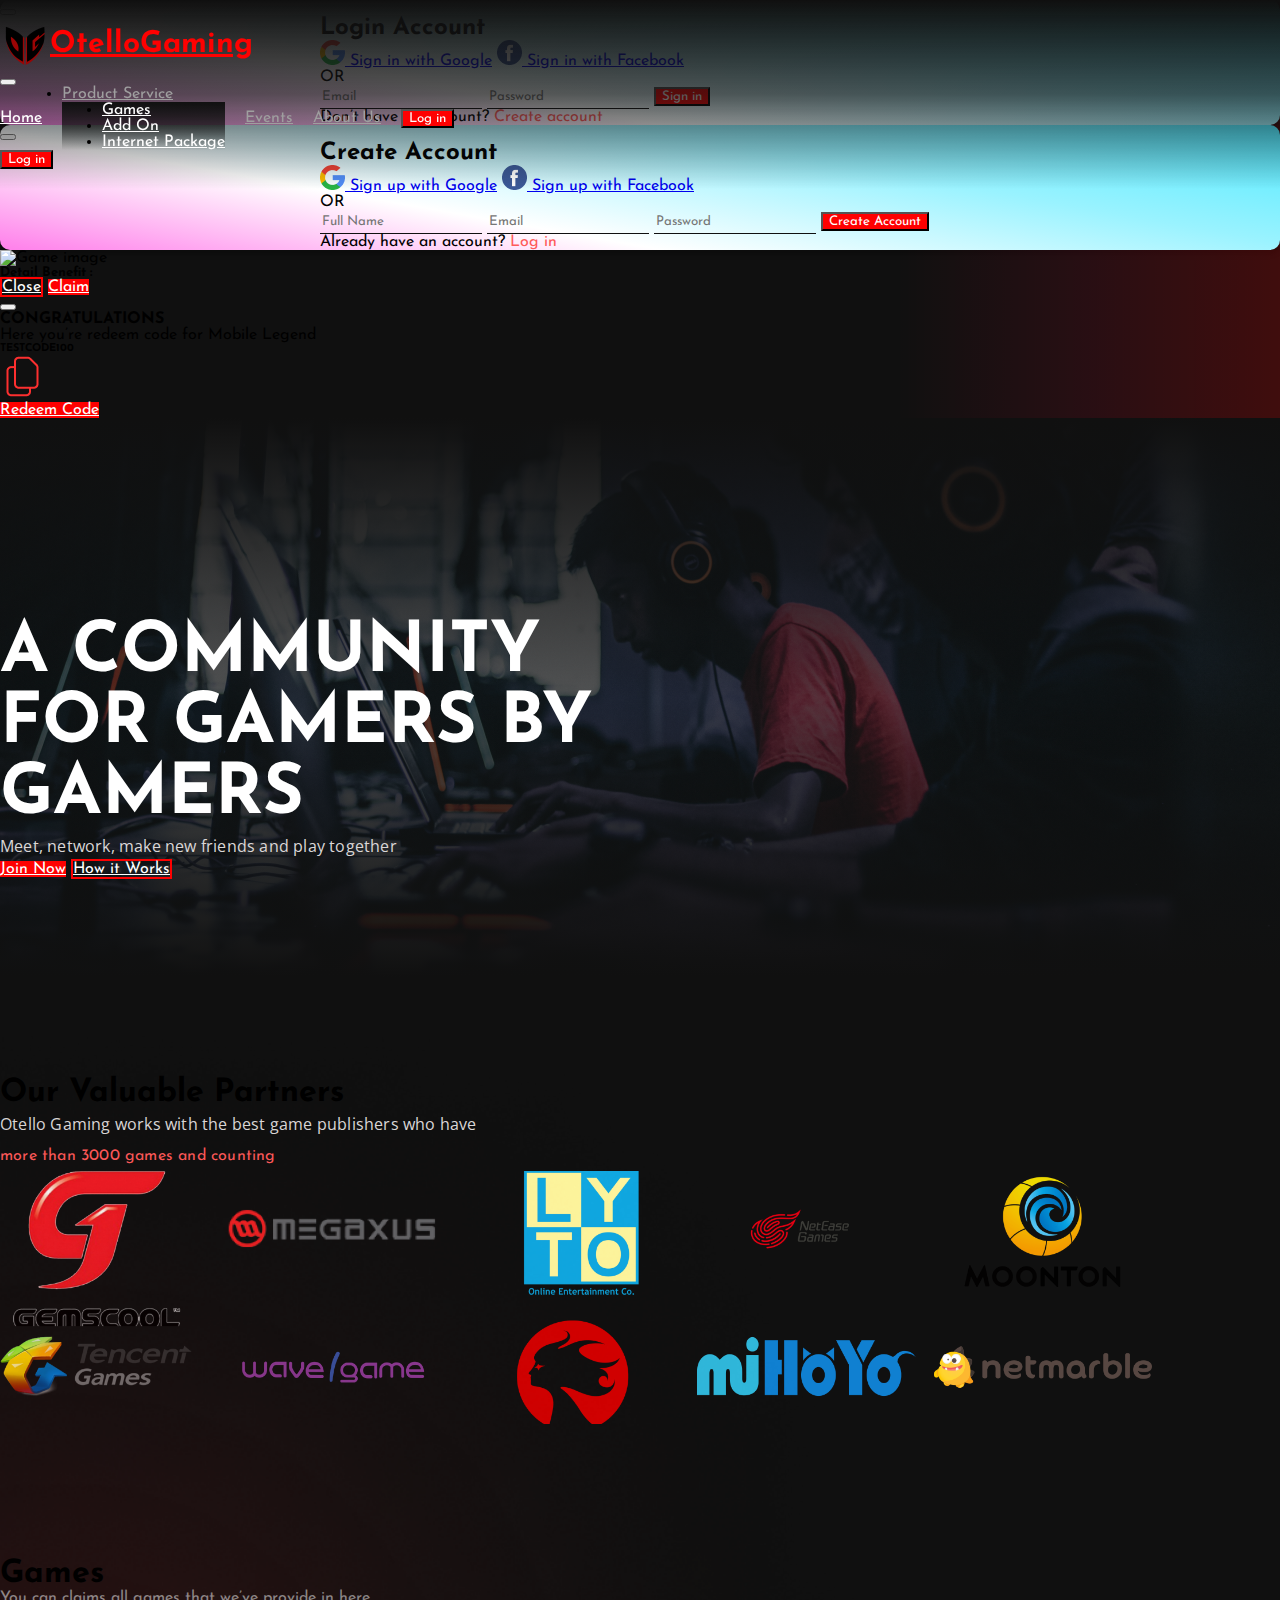
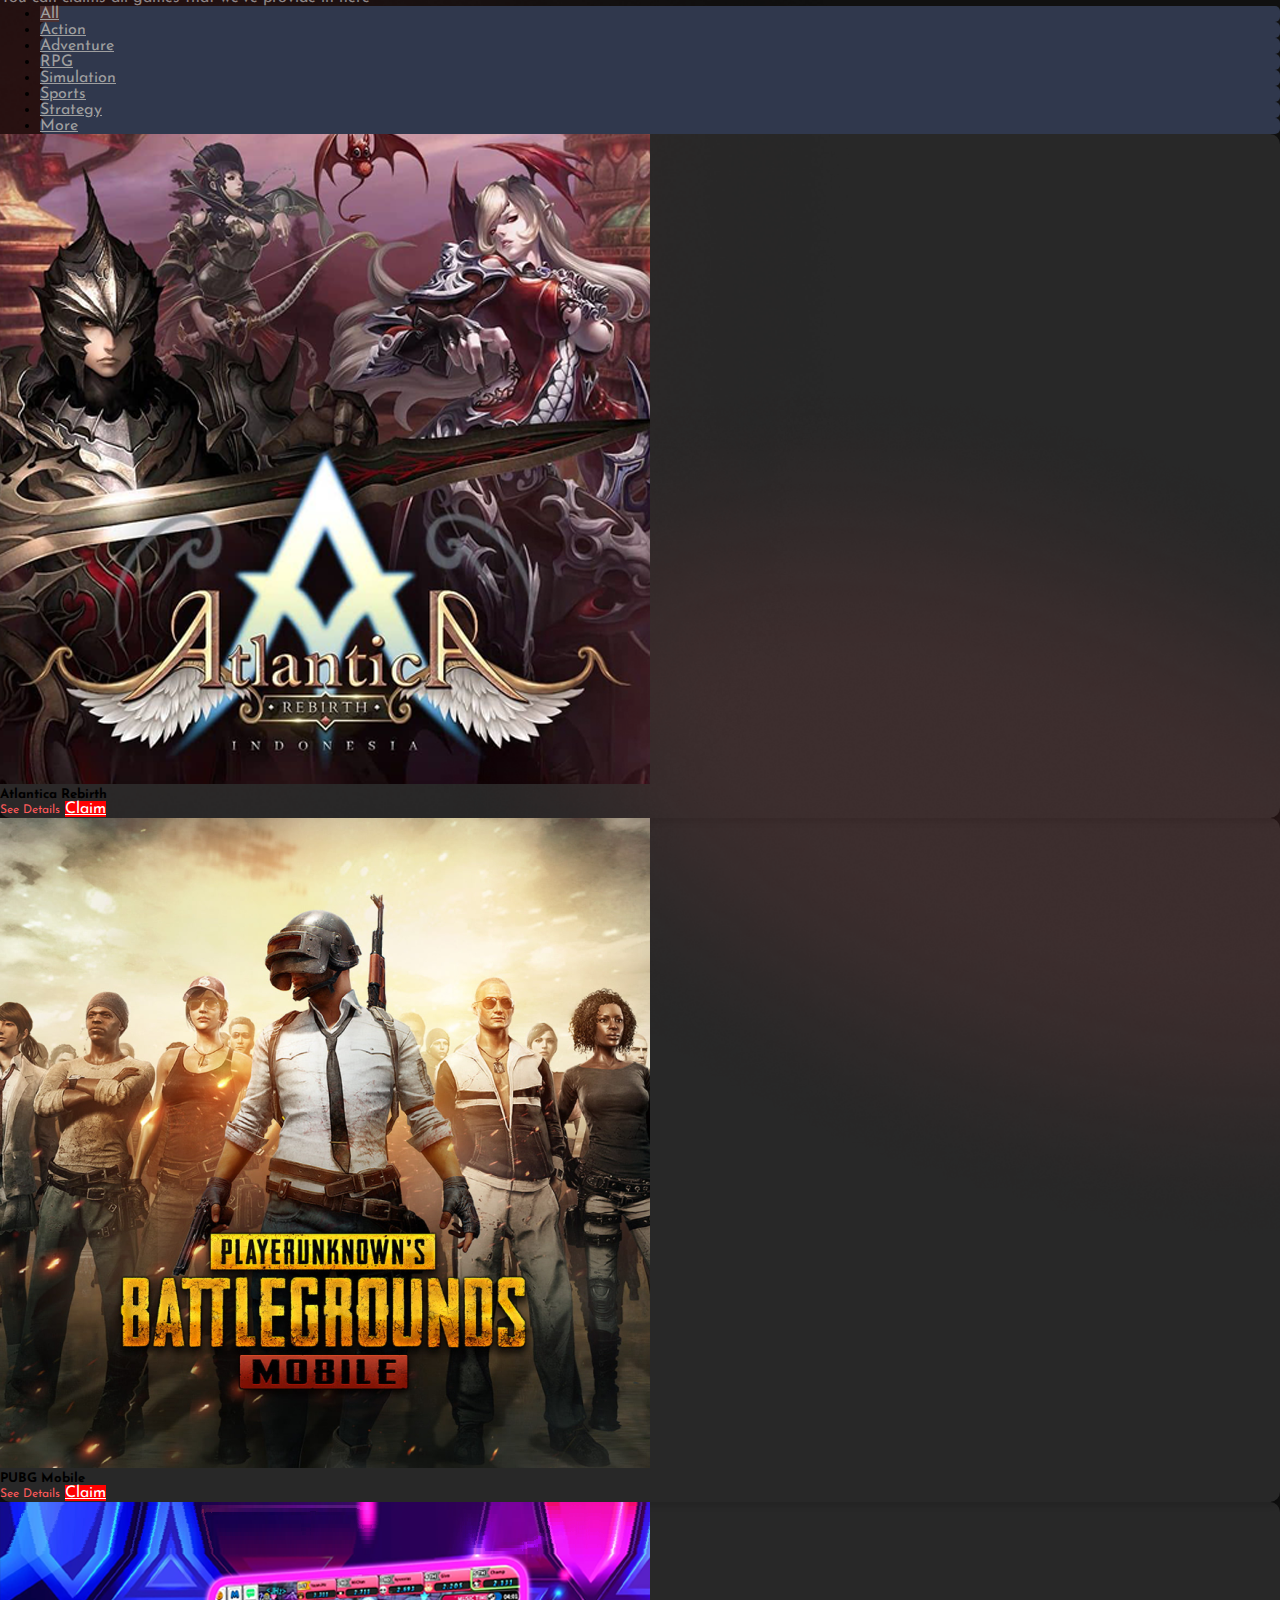
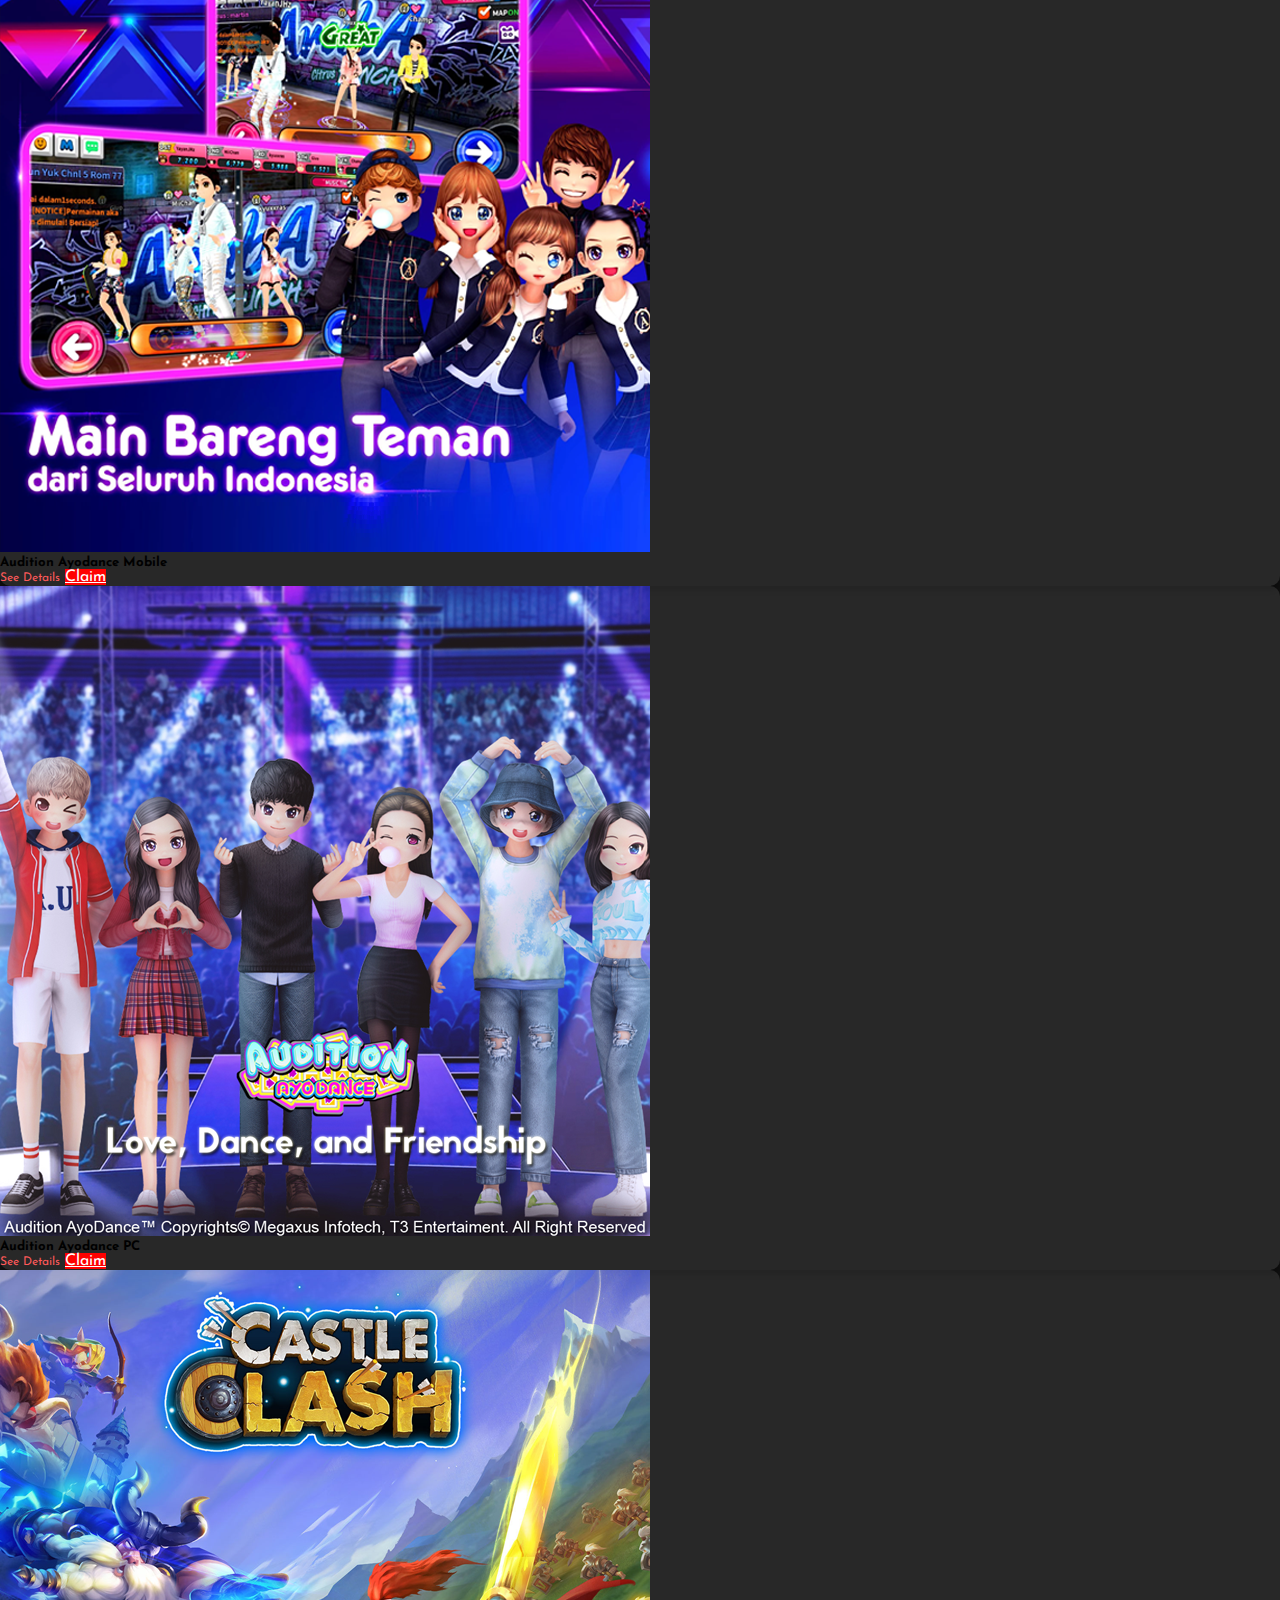
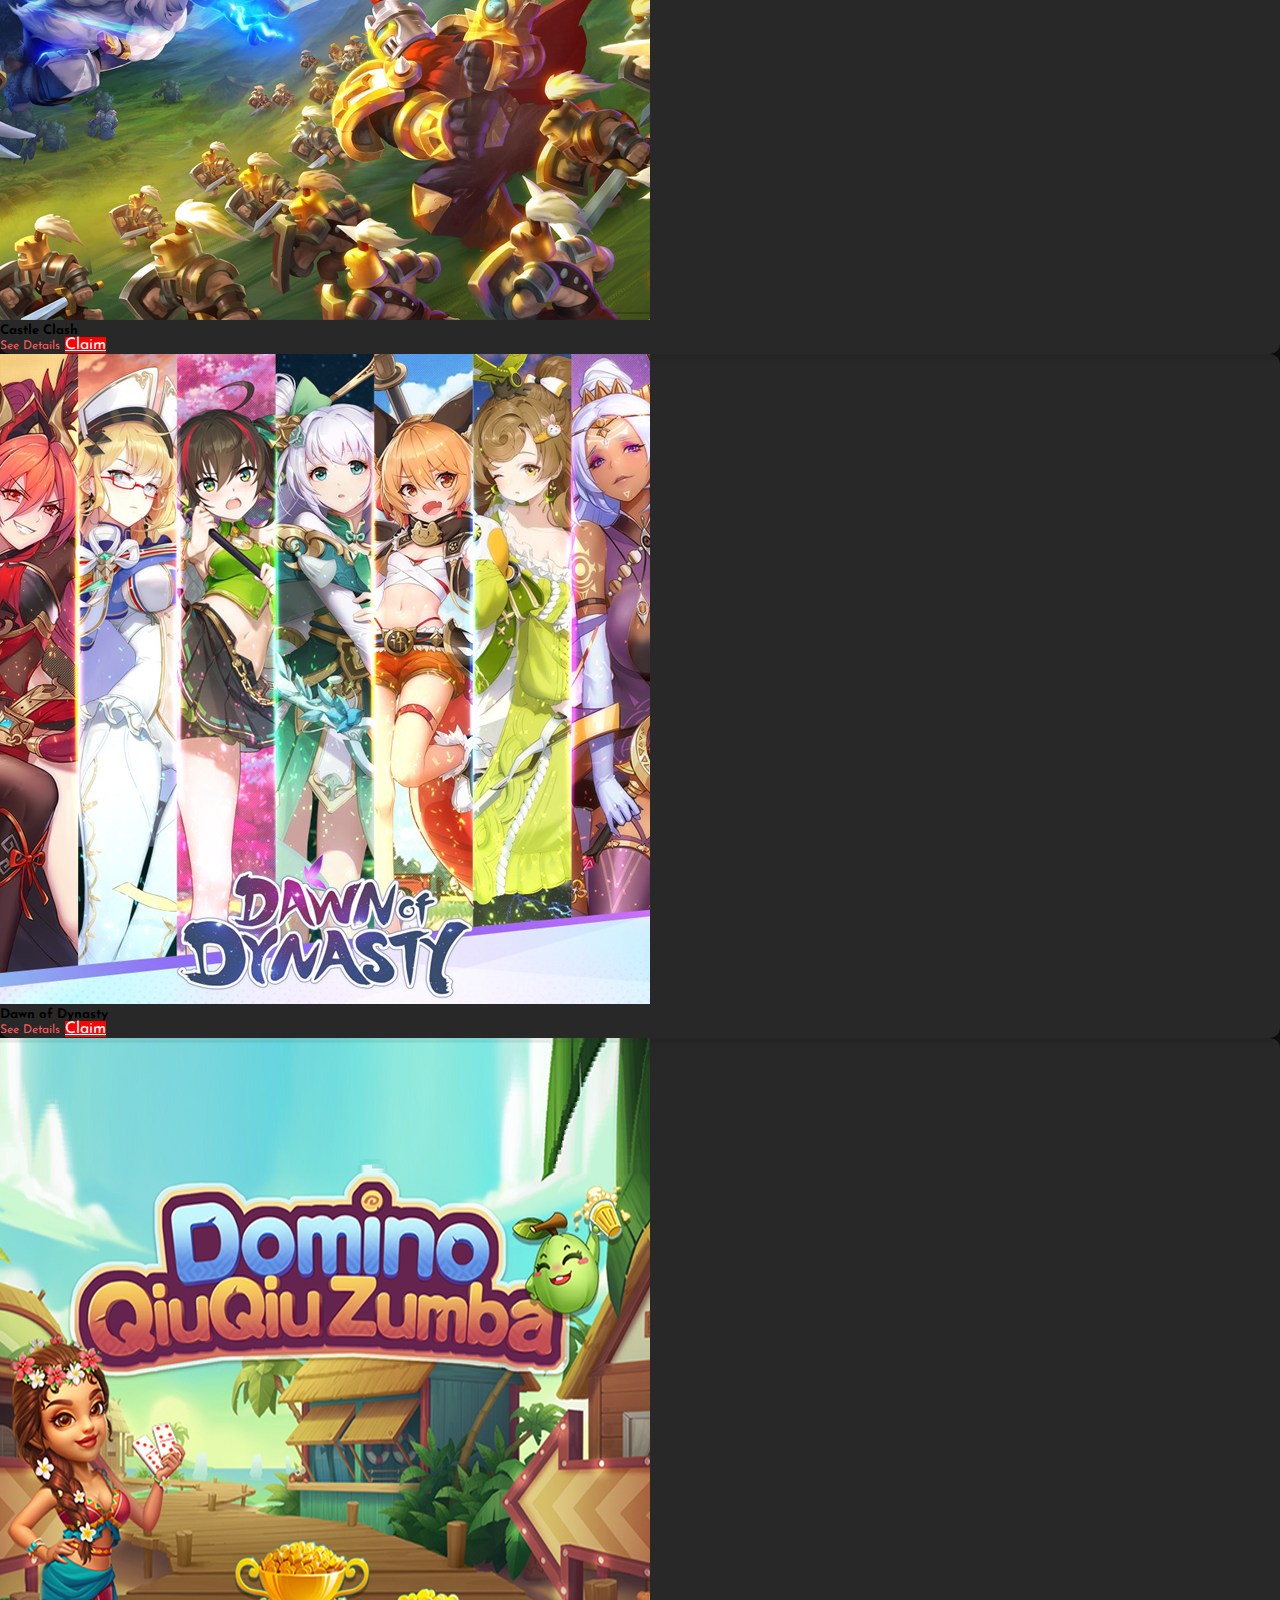
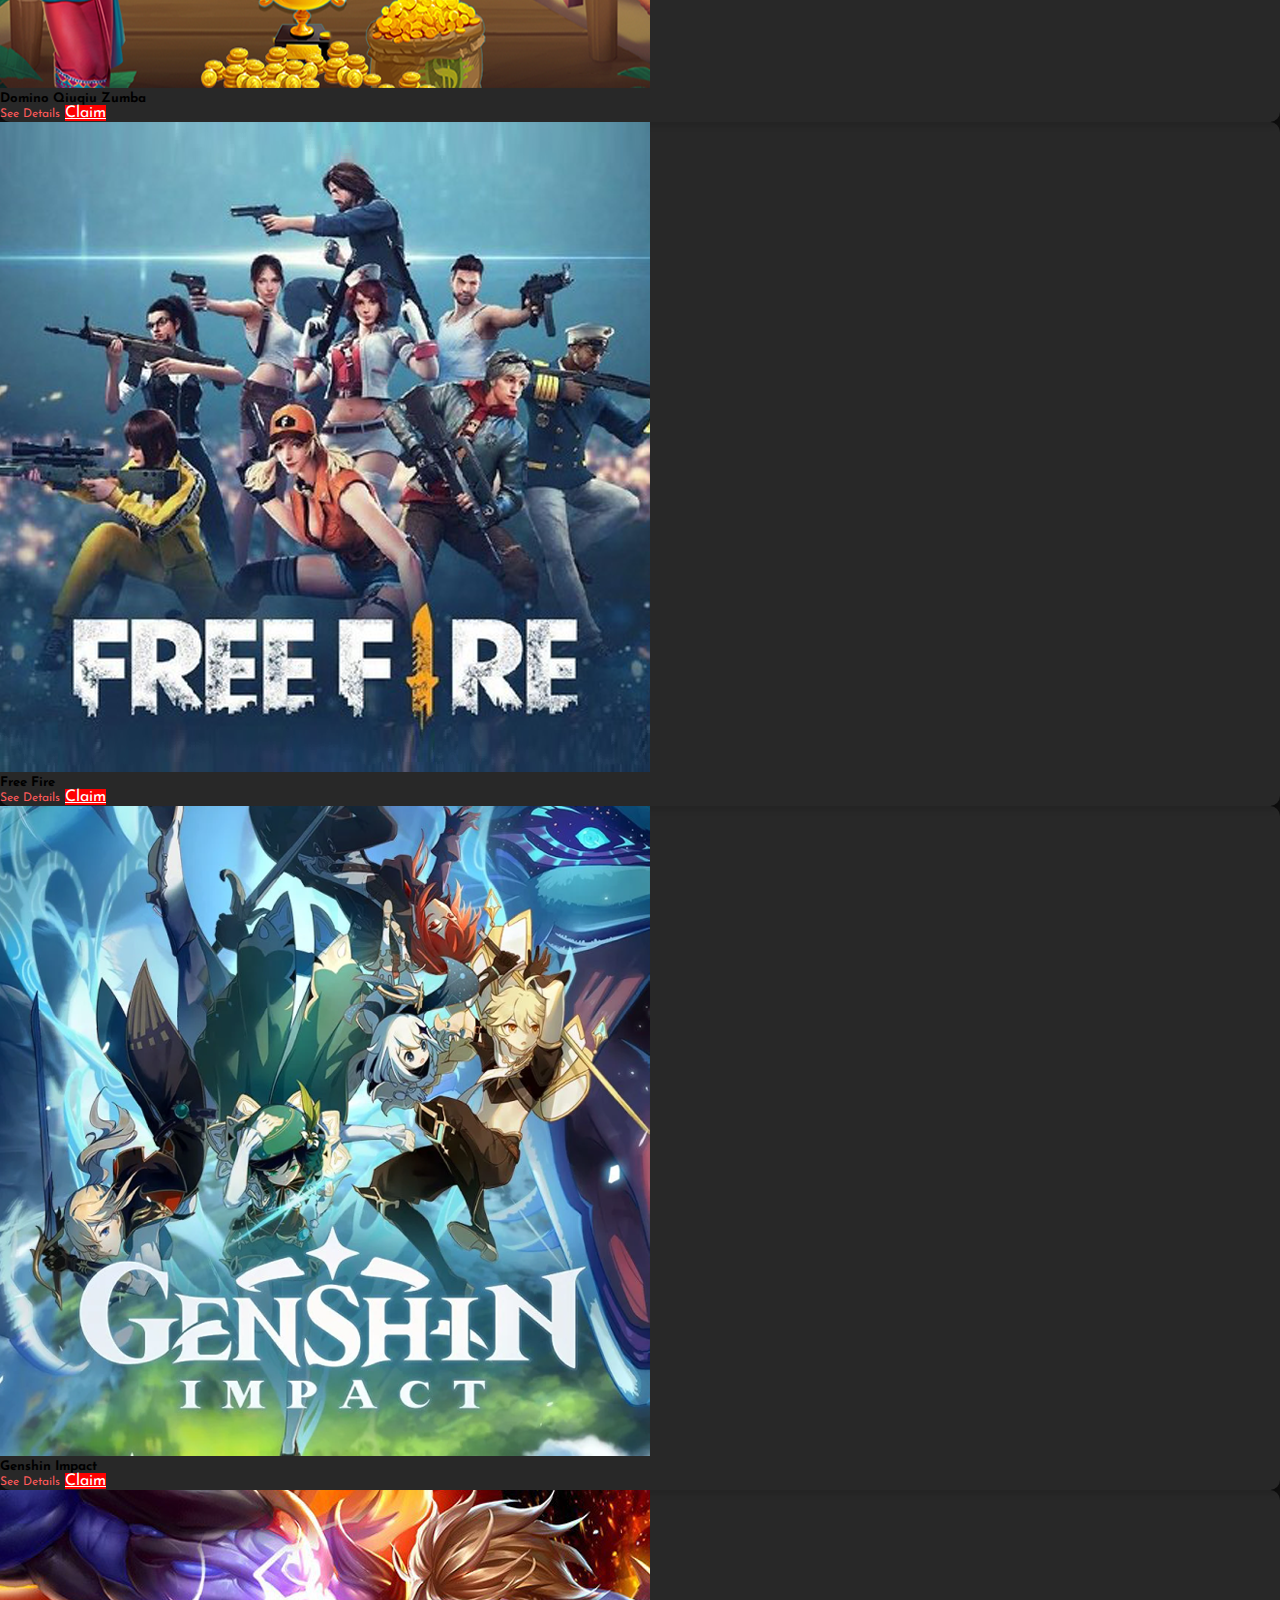
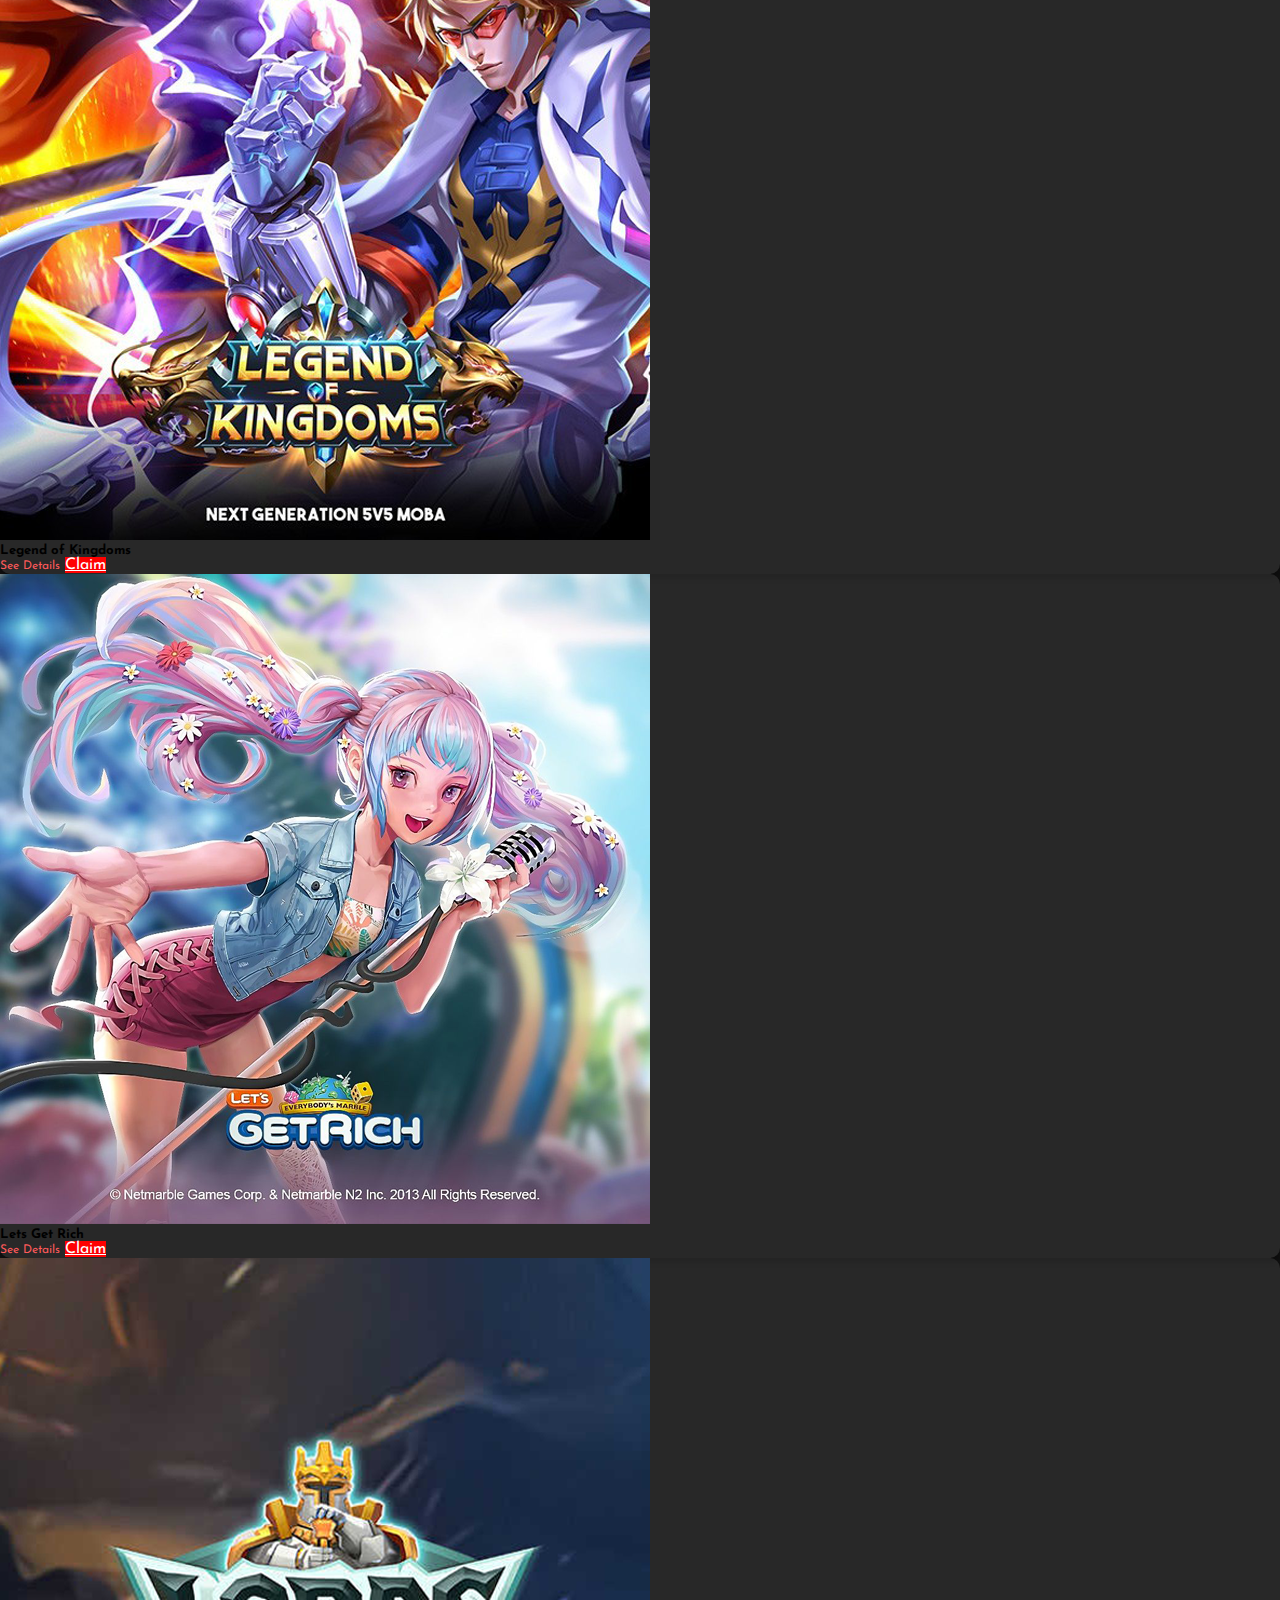
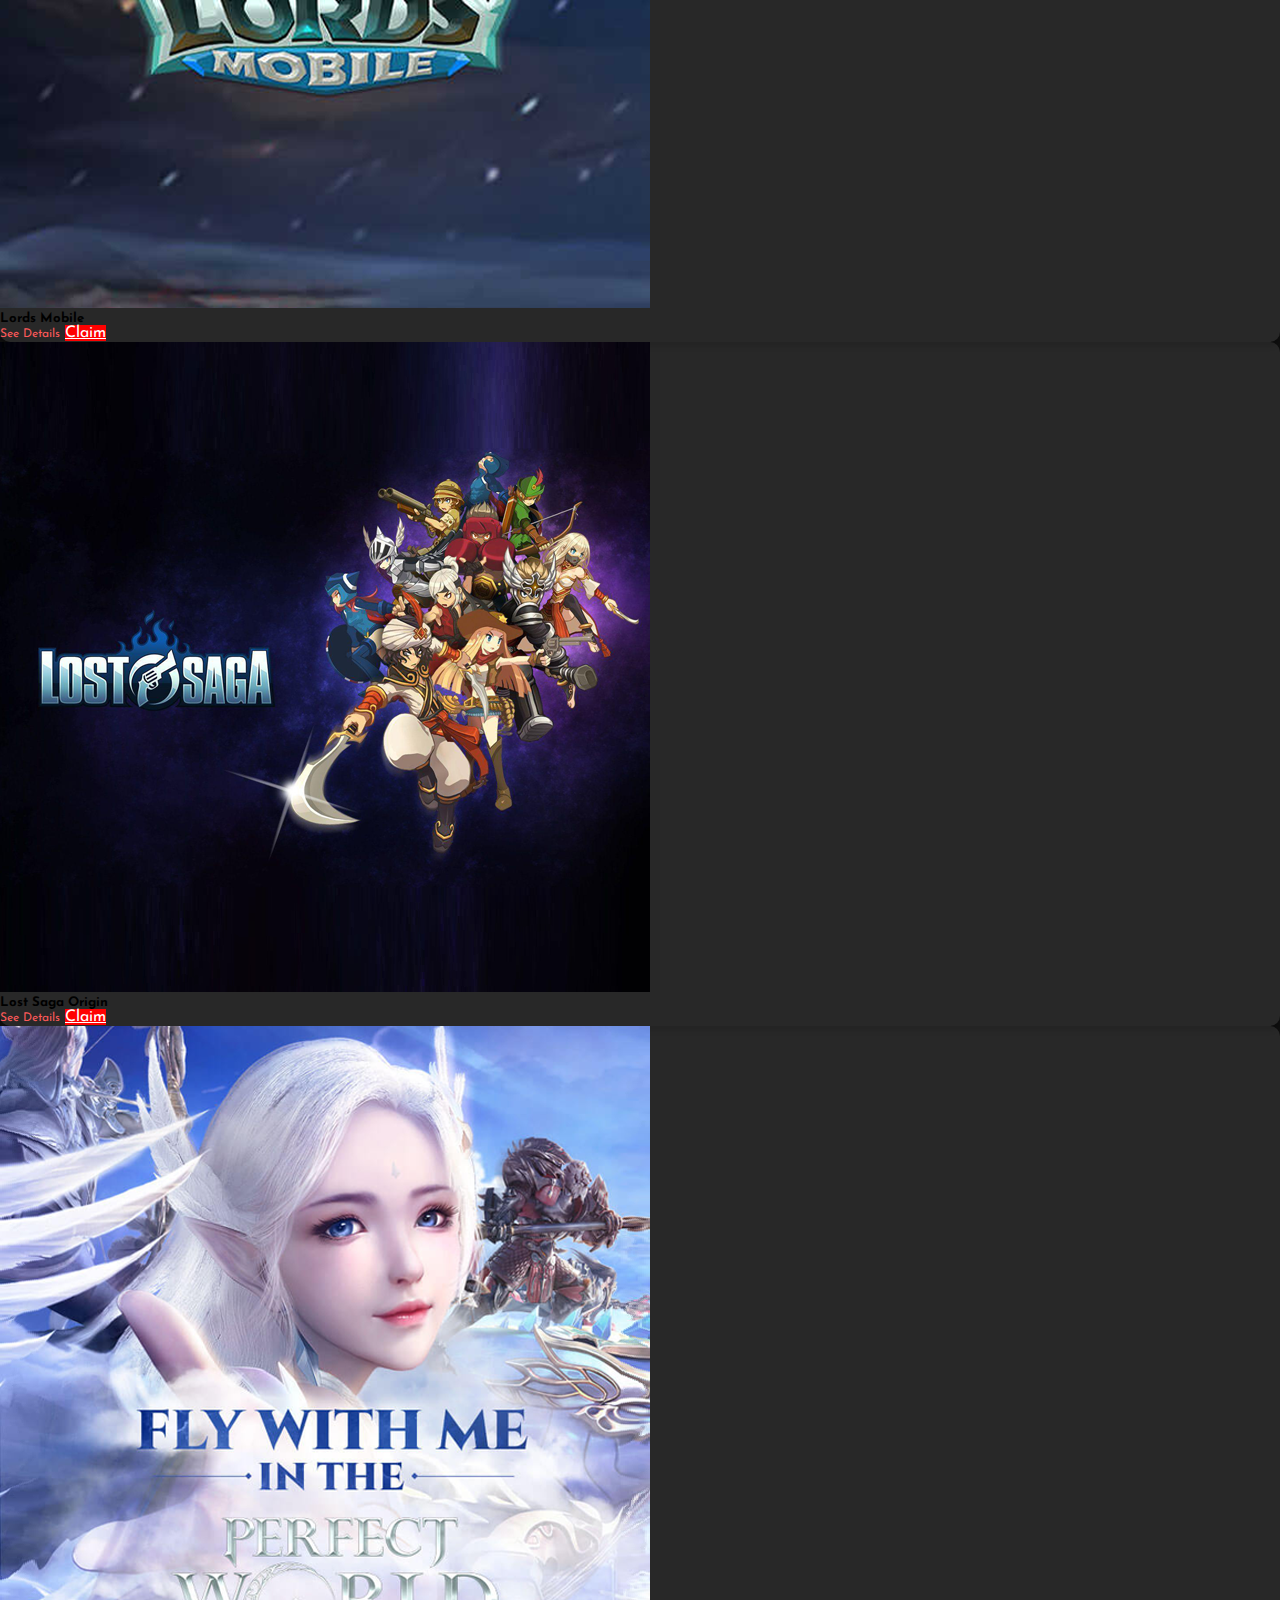
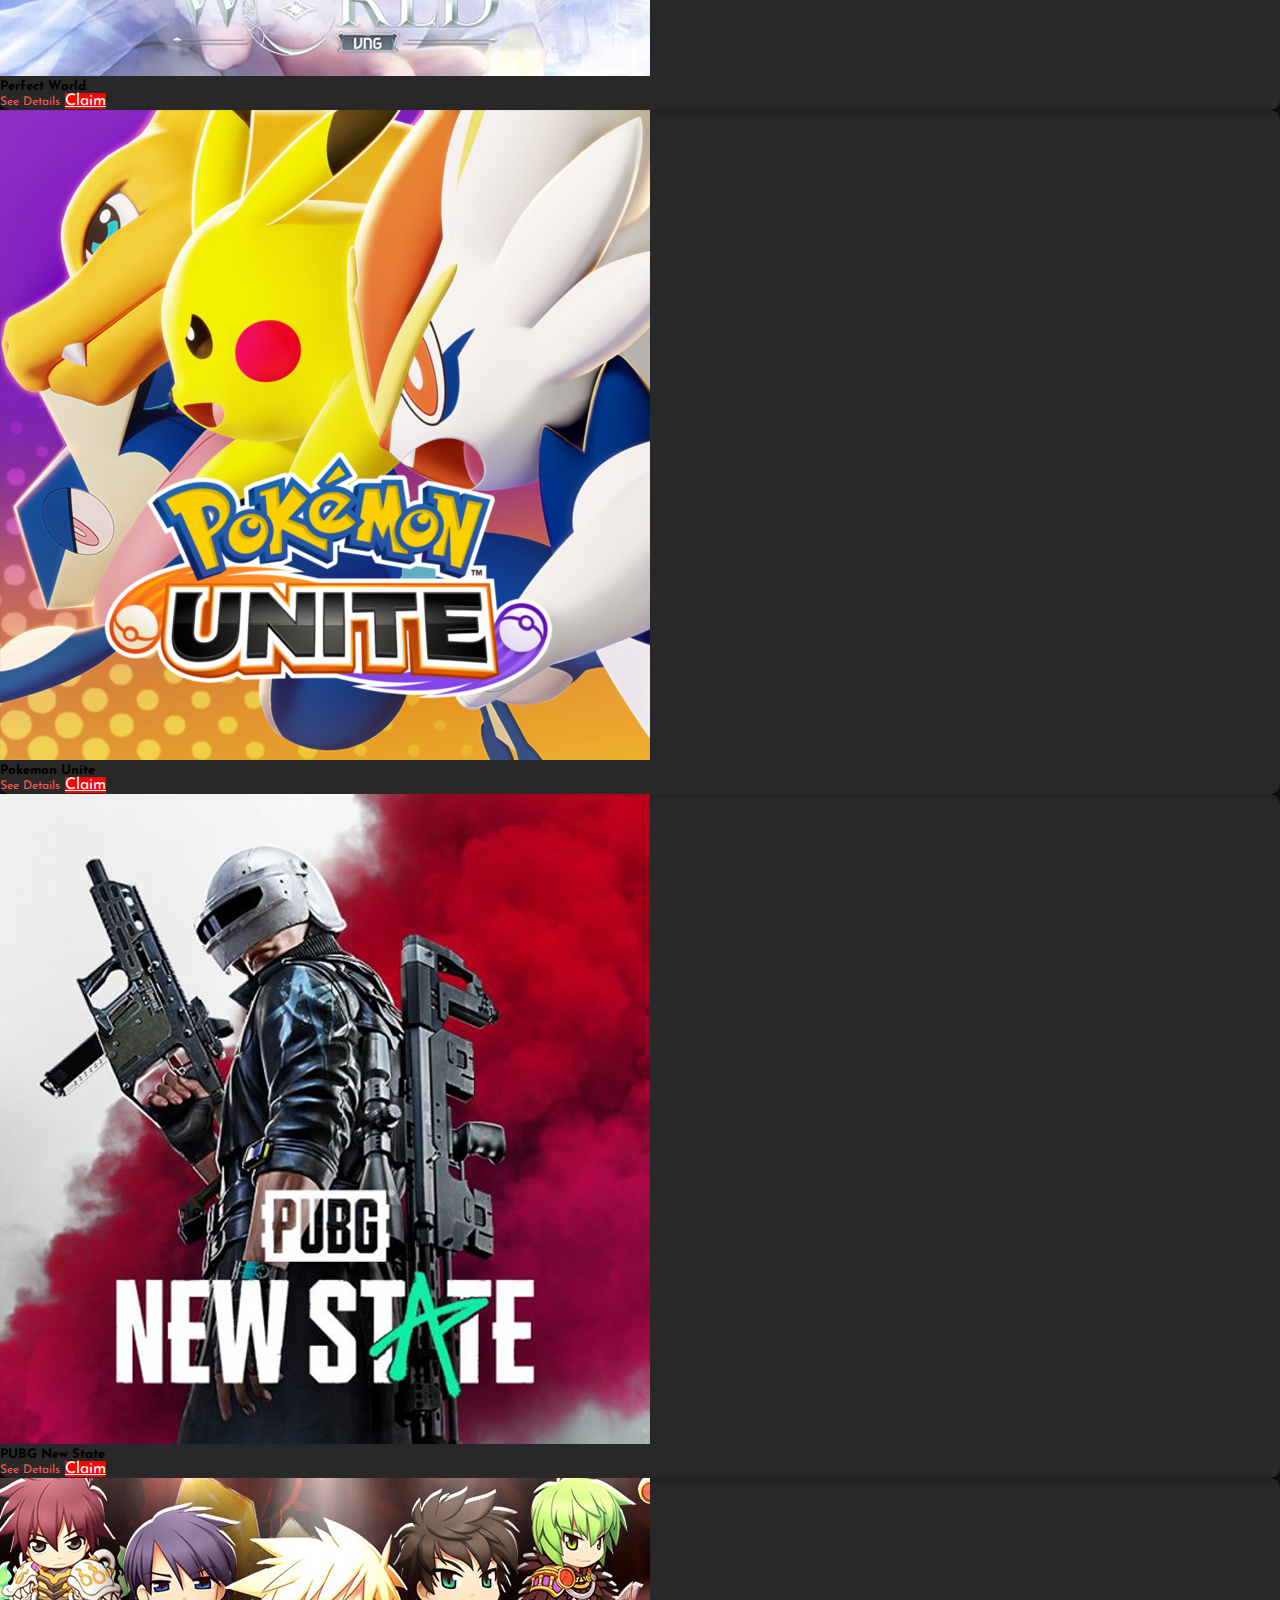
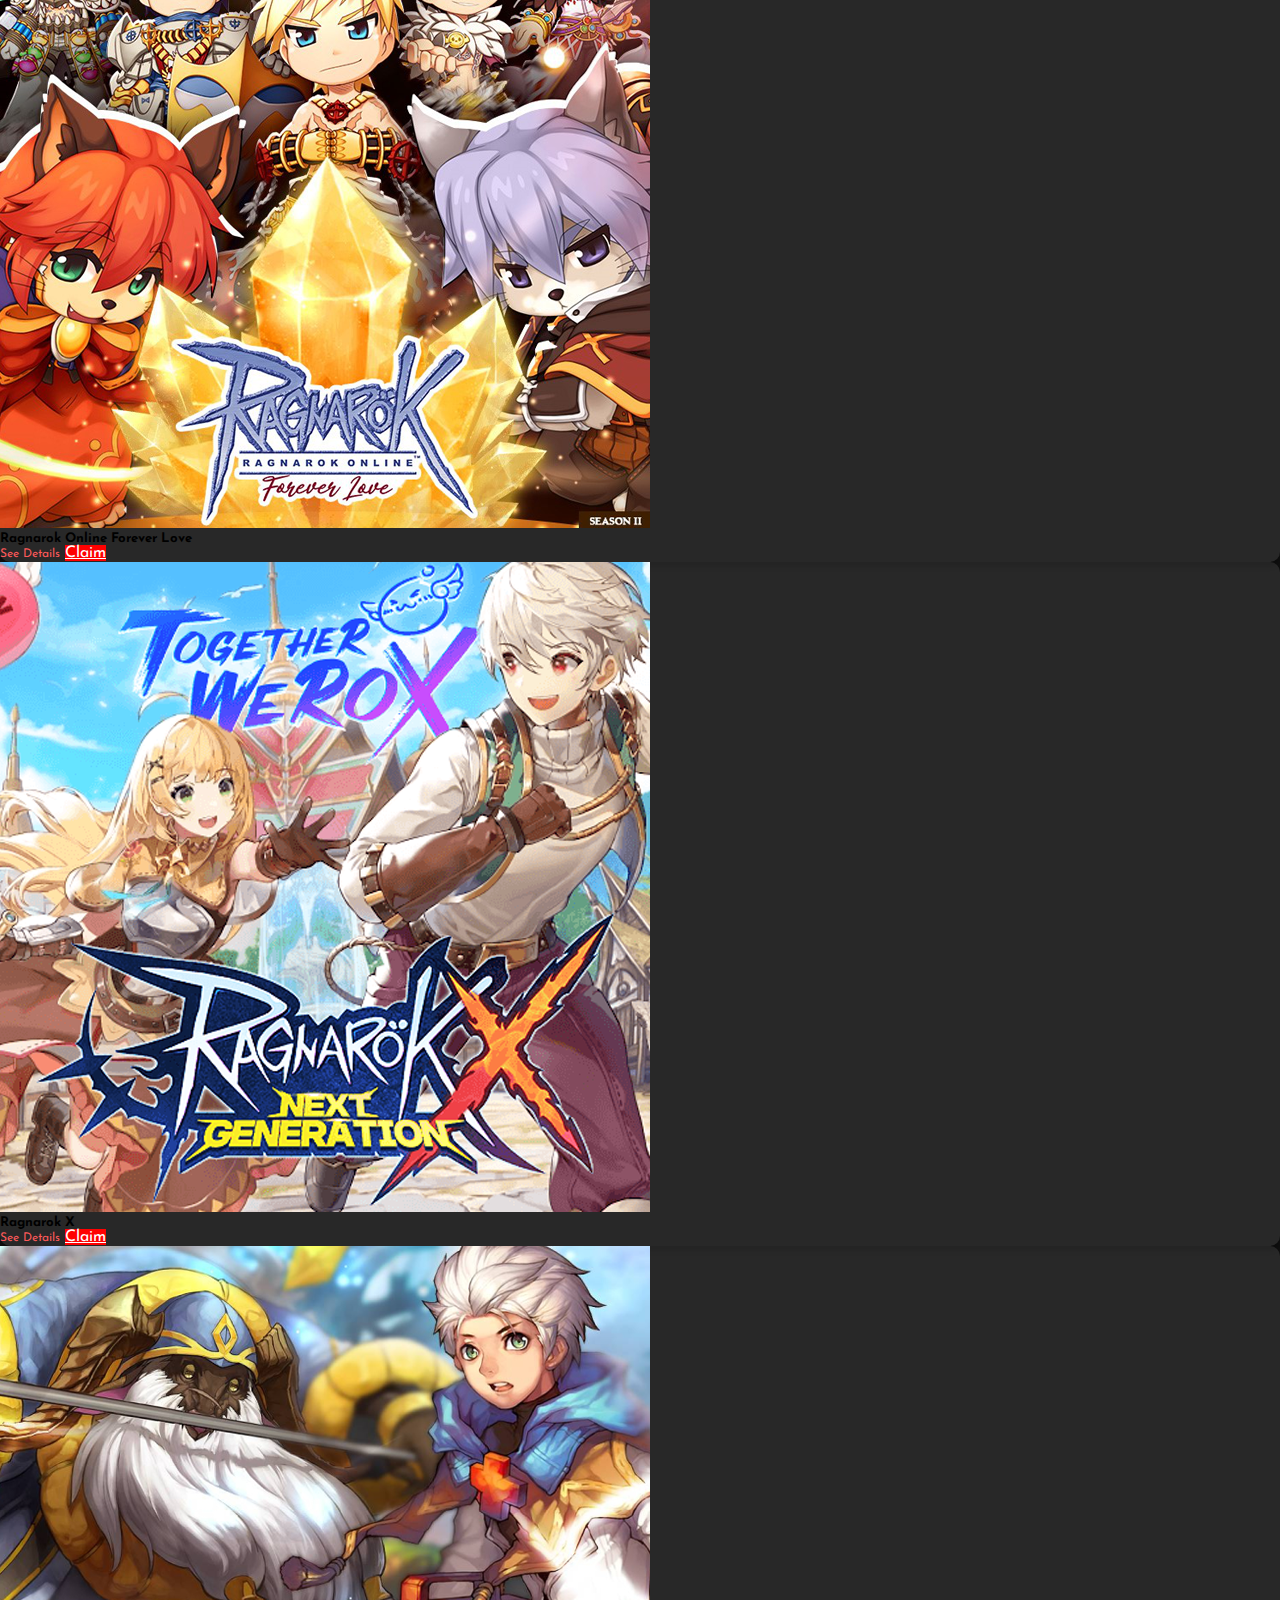
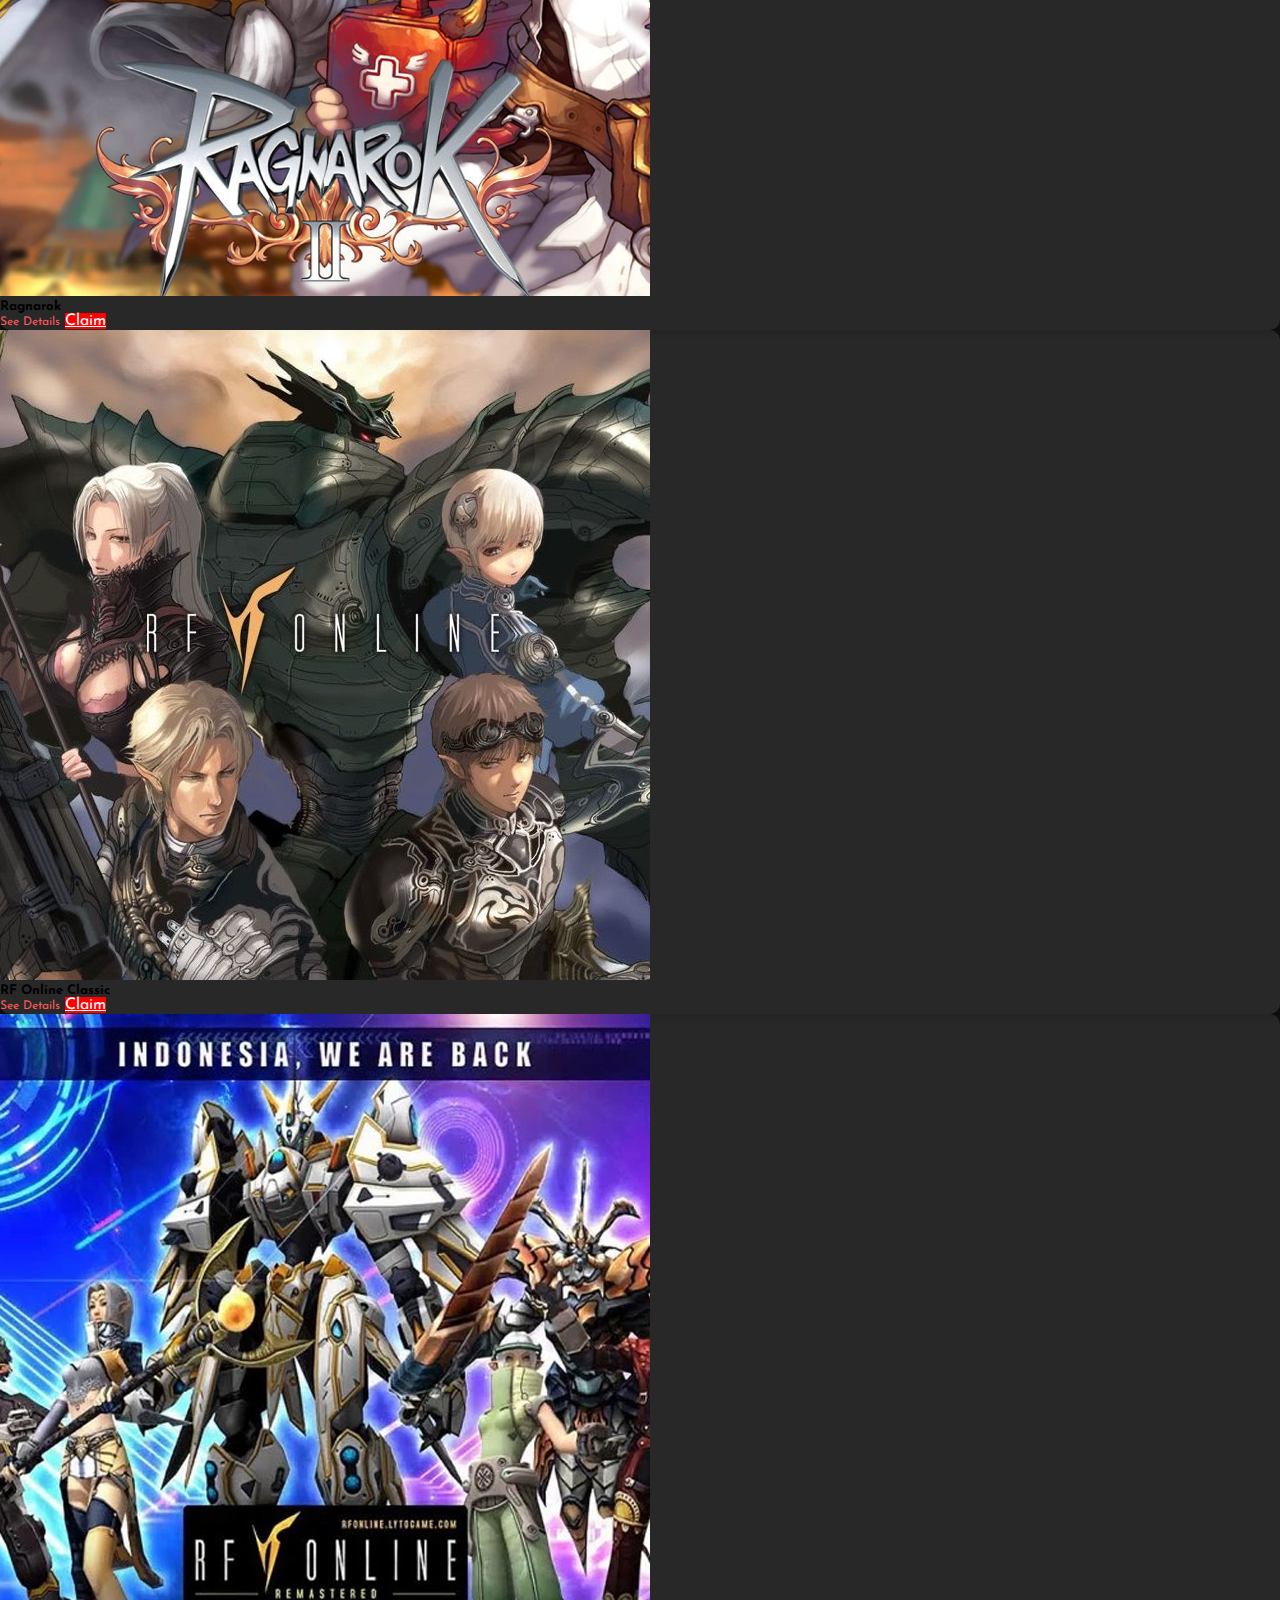
<file: index.html>
<!DOCTYPE html>
<html lang="en">

<head>
  <meta charset="UTF-8">
  <meta http-equiv="X-UA-Compatible" content="IE=edge">
  <meta name="viewport" content="width=device-width, initial-scale=1.0">
  <link href="https://cdn.jsdelivr.net/npm/bootstrap@5.2.0-beta1/dist/css/bootstrap.min.css" rel="stylesheet"
    integrity="sha384-0evHe/X+R7YkIZDRvuzKMRqM+OrBnVFBL6DOitfPri4tjfHxaWutUpFmBp4vmVor" crossorigin="anonymous">
  <title>Otello Gaming</title>
  <link rel="stylesheet" href="style.css">
</head>

<body onload="indexPage()">
  <header>
    <nav class="navbar navbar-expand-lg navbar-dark">
      <div class="container">
        <a class="navbar-brand fs-3" href="#">
          <object data="assets/otello-logo.svg" alt="logo" width="50" height="50"
            class="d-inline-block align-text-top"></object>
          OtelloGaming
        </a>
        <button class="navbar-toggler" type="button" data-bs-toggle="collapse" data-bs-target="#navbarNavAltMarkup"
          aria-controls="navbarNavAltMarkup" aria-expanded="false" aria-label="Toggle navigation">
          <span class="navbar-toggler-icon"></span>
        </button>
        <div class="collapse navbar-collapse justify-content-center" id="navbarNavAltMarkup">
          <div class="navbar-nav">
            <a class="nav-link active" aria-current="page" href="./">Home</a>
            <li class="nav-item dropdown">
              <a class="nav-link dropdown-toggle" href="#" role="button" data-bs-toggle="dropdown"
                aria-expanded="false">
                Product Service
              </a>
              <ul class="dropdown-menu">
                <li><a class="dropdown-item" href="./games.html">Games</a></li>
                <li><a class="dropdown-item" href="./addon.html">Add On</a></li>
                <li><a class="dropdown-item" href="./internet-package.html">Internet Package</a></li>
              </ul>
            </li>
            <a class="nav-link" href="./events.html">Events</a>
            <a class="nav-link" href="./about.html">About Us</a>
            <!-- Button trigger modal Log in Mobile -->
            <button type="button" class="btn btn-red d-block d-lg-none" data-bs-toggle="modal"
              data-bs-target="#loginModal">
              Log in
            </button>
          </div>
        </div>
        <div class="btn-header-container d-none d-lg-block">
          <!-- Button trigger modal Log in Desktop -->
          <button type="button" class="btn btn-red" data-bs-toggle="modal" data-bs-target="#loginModal">
            Log in
          </button>
        </div>
      </div>
    </nav>
  </header>

  <!-- Modal Login -->
  <div class="modal fade" id="loginModal" tabindex="-1" aria-labelledby="loginModalLabel" aria-hidden="true">
    <div class="modal-dialog modal-dialog-centered modal-xl">
      <div class="modal-content login-modal-content">
        <div class="modal-body position-relative">
          <button type="button" class="btn-close position-absolute end-0 me-3" data-bs-dismiss="modal"
            aria-label="Close"></button>
          <div class="login-wrapper my-5">
            <h2>Login Account</h2>
            <div class="btn-wrapper d-flex gap-2 my-3 my-md-5">
              <a href="#" class="btn btn-outline-dark col-6 py-3"><img src="./assets/google.png" alt="Google Logo"> Sign
                in with Google</a>
              <a href="#" class="btn btn-outline-dark col-6 py-3"><img src="./assets/facebook-circle.png"
                  alt="Facebook Logo"> Sign in with Facebook</a>
            </div>
            <p class="text-center fw-bold">OR</p>
            <form action="#" id="form-login" class="d-flex flex-column gap-4 px-2 px-lg-5">
              <input type="email" placeholder="Email" name="email" required>
              <input type="password" placeholder="Password" name="password" autocomplete="off" required>
              <input type="submit" value="Sign in" class="btn btn-red py-2">
              <p>Don’t have an account?<a href="#" class="text-red" data-bs-toggle="modal"
                  data-bs-target="#registerModal"> Create account</a></p>
            </form>
          </div>
        </div>
      </div>
    </div>
  </div>

  <!-- Modal Register -->
  <div class="modal fade" id="registerModal" tabindex="-1" aria-labelledby="registerModalLabel" aria-hidden="true">
    <div class="modal-dialog modal-dialog-centered modal-xl">
      <div class="modal-content register-modal-content">
        <div class="modal-body position-relative">
          <button type="button" class="btn-close position-absolute end-0 me-3" data-bs-dismiss="modal"
            aria-label="Close"></button>
          <div class="login-wrapper my-5">
            <h2>Create Account</h2>
            <div class="btn-wrapper d-flex gap-2 my-3 my-md-5">
              <a href="#" class="btn btn-outline-dark col-6 py-3"><img src="./assets/google.png" alt="Google Logo"> Sign
                up
                with Google</a>
              <a href="#" class="btn btn-outline-dark col-6 py-3"><img src="./assets/facebook-circle.png"
                  alt="Facebook Logo"> Sign up with Facebook</a>
            </div>
            <p class="text-center fw-bold">OR</p>
            <form action="#" id="form-register" class="d-flex flex-column gap-4 px-2 px-lg-5">
              <input type="text" placeholder="Full Name" name="fullname" required>
              <input type="email" placeholder="Email" name="email" required>
              <input type="password" placeholder="Password" name="password" autocomplete="off" required>
              <input type="submit" value="Create Account" class="btn btn-red py-2">
              <p>Already have an account? <a href="#" class="text-red" data-bs-toggle="modal"
                  data-bs-target="#loginModal">Log in</a></p>
            </form>
          </div>
        </div>
      </div>
    </div>
  </div>

  <!-- Modal Detail Card Games -->
  <div class="modal fade" id="gamesDetailModal" tabindex="-1" aria-labelledby="gamesDetailModalLabel"
    aria-hidden="true">
    <div class="modal-dialog modal-dialog-centered modal-dialog-scrollable">
      <div class="modal-content detail-modal-content bg-black text-white border border-white">
        <div class="modal-body">
          <img id="detail-image" alt="Game image" width="100%">
          <h2 id="games-title" class="text-center my-3"></h2>
          <div class="border border-white rounded p-3 ">
            <h5>Detail Benefit :</h5>
            <ul id="gameBenefits">
              <!-- Benefits -->
            </ul>
          </div>
          <div class="row gap-2 mt-2 p-2">
            <a class="col btn btn-outline rounded-pill pt-2" href="#" data-bs-dismiss="modal"
              aria-label="Close">Close</a>
            <a class="col btn btn-red rounded-pill pt-2" href="#" data-bs-toggle="modal"
              data-bs-target="#claimModal">Claim</a>
          </div>
        </div>
      </div>
    </div>
  </div>

  <!-- Modal Claim -->
  <div class="modal fade" id="claimModal" tabindex="-1" aria-labelledby="claimModalLabel" aria-hidden="true">
    <div class="modal-dialog modal-dialog-centered modal-dialog-scrollable">
      <div class="modal-content detail-modal-content bg-black text-white">
        <div class="modal-body text-center position-relative">
          <button type="button" class="btn-close btn-close-white text-red position-absolute end-0 me-3"
            data-bs-dismiss="modal" aria-label="Close"></button>
          <div class="d-flex flex-column gap-5 my-5">
            <h4 class="fw-bold">CONGRATULATIONS</h4>
            <p>Here you’re redeem code for Mobile Legend</p>
            <h6 id="redeem-code" class="fs-1 fw-bold user-select-all flex-grow">TESTCODE100
              <div id="btn-copy-code" data-bs-toggle="tooltip" data-bs-placement="top" title="Copied"
                data-bs-trigger="click" class="cursor-pointer d-inline">
                <img src="./assets/icons_copy.png" alt="icon copy">
              </div>
            </h6>
          </div>
          <a class="col btn btn-red pt-2 px-5 mb-3" href="#" data-bs-toggle="modal" data-bs-target="#claimModal">Redeem
            Code</a>
        </div>
      </div>
    </div>
  </div>

  <section id="hero">
    <div class="mb-4 text-center">
      <div class="container">
        <h1 class="display-5 fw-bold">A Community For Gamers by Gamers</h1>
        <p class="col-md-8 mx-auto fs-5">Meet, network, make new friends and play together</p>
        <div class="btn-header-container">
          <a class="btn btn-red" href="#">Join Now</a>
          <a class="btn btn-outline" href="#">How it Works</a>
        </div>
      </div>
    </div>
  </section>

  <section id="partner">
    <img src="./assets/Violate Elipse 4.png">
    <div class="container text-center">
      <h1 class="fs-1 text-white fw-bold">Our Valuable Partners</h1>
      <p class="mt-4 mb-5 text-white">Otello Gaming works with the best game publishers who have
        <br><span class="text-red">more than 3000 games and counting</span>
      </p>
      <img src="./assets/partners.png" alt="Our Partners">
    </div>
  </section>

  <section id="games">
    <img src="./assets/Violate Elipse 1.png">
    <div class="container text-center">
      <h1 class="fs-1 text-white fw-bold">Games</h1>
      <p class="mt-2 mb-5 text-white">You can claims all games that we’ve provide in here</p>
      <ul class="nav justify-content-center gap-3 d-none d-md-flex">
        <li class="nav-item tab-item">
          <a class="nav-link active-tab" aria-current="page" href="#">All</a>
        </li>
        <li class="nav-item tab-item">
          <a class="nav-link" href="#">Action</a>
        </li>
        <li class="nav-item tab-item">
          <a class="nav-link" href="#">Adventure</a>
        </li>
        <li class="nav-item tab-item">
          <a class="nav-link" href="#">RPG</a>
        </li>
        <li class="nav-item tab-item">
          <a class="nav-link" href="#">Simulation</a>
        </li>
        <li class="nav-item tab-item">
          <a class="nav-link" href="#">Sports</a>
        </li>
        <li class="nav-item tab-item">
          <a class="nav-link" href="#">Strategy</a>
        </li>
        <li class="nav-item tab-item">
          <a class="nav-link" href="#">More</a>
        </li>
      </ul>

      <div id="games-card-container" class="card-container mt-5 d-flex flex-wrap mx-auto">
        <!-- Games card -->
      </div>
      <a href="#" class="btn btn-outline">Load More</a>
    </div>
  </section>

  <section id="addon">
    <div class="mb-4 text-center">
      <div class="container">
        <h1 class="display-5 fw-bold">Get Interesting Addons</h1>
        <p class="col-md-8 mx-auto fs-5">Special for you Otello Gaming users who want to get attractive rewards for your
          favorite games!</p>
        <a class="btn btn-red px-5" href="#">Add On</a>
      </div>
    </div>
  </section>

  <section id="price-list">
    <img src="./assets/Violate Elipse 2.png">
    <div class="container text-center p-5">
      <h1 class="fs-1 text-white fw-bold mb-5">PRICE LIST</h1>
      <div class="card-container row">
        <div class="px-2 py-3 col-12 col-sm-6 col-lg-3">
          <div class="card card-price">
            <div class="card-head">
              <h3 class="card-title">Package 1</h3>
              <p class="price">Rp <span>10</span><br>Per Month</p>
            </div>
            <div class="card-body">
              <p class="card-text">Plan Feature First</p>
              <p class="card-text">Plan Feature Second</p>
              <p class="card-text">Plan Feature</p>
              <p class="card-text">Plan Feature Fourth</p>
              <p class="card-text">+ Previous Plan</p>
              <a href="#" class="btn btn-outline rounded-pill text-red px-5">Buy</a>
            </div>
          </div>
        </div>
        <div class="px-2 py-3 col-12 col-sm-6 col-lg-3">
          <div class="card card-price">
            <div class="card-head">
              <h3 class="card-title">Package 2</h3>
              <p class="price">Rp <span>10</span><br>Per Month</p>
            </div>
            <div class="card-body">
              <p class="card-text">Plan Feature First</p>
              <p class="card-text">Plan Feature Second</p>
              <p class="card-text">Plan Feature</p>
              <p class="card-text">Plan Feature Fourth</p>
              <p class="card-text">+ Previous Plan</p>
              <a href="#" class="btn btn-outline rounded-pill text-red px-5">Buy</a>
            </div>
          </div>
        </div>
        <div class="px-2 py-3 col-12 col-sm-6 col-lg-3">
          <div class="card card-price">
            <div class="card-head">
              <h3 class="card-title">Package 3</h3>
              <p class="price">Rp <span>25</span><br>Per Month</p>
            </div>
            <div class="card-body">
              <p class="card-text">Plan Feature First</p>
              <p class="card-text">Plan Feature Second</p>
              <p class="card-text">Plan Feature</p>
              <p class="card-text">Plan Feature Fourth</p>
              <p class="card-text">+ Previous Plan</p>
              <a href="#" class="btn btn-outline rounded-pill text-red px-5">Buy</a>
            </div>
          </div>
        </div>
        <div class="px-2 py-3 col-12 col-sm-6 col-lg-3">
          <div class="card card-price">
            <div class="card-head">
              <h3 class="card-title">Package 4</h3>
              <p class="price">Rp <span>45</span><br>Per Month</p>
            </div>
            <div class="card-body">
              <p class="card-text">Plan Feature First</p>
              <p class="card-text">Plan Feature Second</p>
              <p class="card-text">Plan Feature</p>
              <p class="card-text">Plan Feature Fourth</p>
              <p class="card-text">+ Previous Plan</p>
              <a href="#" class="btn btn-outline rounded-pill text-red px-5">Buy</a>
            </div>
          </div>
        </div>
      </div>
    </div>
  </section>

  <section id="blogs">
    <div class="container p-2 p-sm-5 text-center">
      <h1 class="fs-1 text-white fw-bold">BLOG</h1>
      <p class="mt-2 mb-5 text-white">Lorem ipsum dolor sit amet, consectetur adipiscing elit. </p>
      <div class="card-container row text-start">
        <div class="px-2 py-3 col-12 col-lg-4">
          <div class="card card-blog p-2 g-3">
            <img src="./assets/blogs/blog-1.png" alt="Blog Features Image">
            <a href="#" class="text-red fs-5 fw-bold my-3">6 Strategies to Find Your Conference Keynote and Other
              Speakers</a>
            <p>Sekarang, kamu bisa produksi tiket fisik untuk eventmu bersama Bostiketbos. Hanya perlu mengikuti
              beberapa langkah mudah.</p>
            <p class="mb-0"><span class="blog-date">12 Mar</span> - <span class="blog-author">Jhon Doe</span></p>
          </div>
        </div>
        <div class="px-2 py-3 col-12 col-lg-4">
          <div class="card card-blog p-2 g-3">
            <img src="./assets/blogs/blog-2.png" alt="Blog Features Image">
            <a href="#" class="text-red fs-5 fw-bold my-3">How Successfully Used Paid Marketing to Drive Incremental
              Ticket Sales</a>
            <p>Sekarang, kamu bisa produksi tiket fisik untuk eventmu bersama Bostiketbos. Hanya perlu mengikuti
              beberapa langkah mudah.</p>
            <p class="mb-0"><span class="blog-date">12 Mar</span> - <span class="blog-author">Jhon Doe</span></p>
          </div>
        </div>
        <div class="px-2 py-3 col-12 col-lg-4">
          <div class="card card-blog p-2 g-3">
            <img src="./assets/blogs/blog-3.png" alt="Blog Features Image">
            <a href="#" class="text-red fs-5 fw-bold my-3">Introducing Workspaces: Work smarter, not harder with new
              navigation</a>
            <p>Sekarang, kamu bisa produksi tiket fisik untuk eventmu bersama Bostiketbos. Hanya perlu mengikuti
              beberapa langkah mudah.</p>
            <p class="mb-0"><span class="blog-date">12 Mar</span> - <span class="blog-author">Jhon Doe</span></p>
          </div>
        </div>
      </div>
      <a href="#" class="btn btn-outline rounded-pill py-2 px-5 text-red">See More</a>
    </div>
  </section>

  <section id="community">
    <img src="./assets/Violate Elipse 3.png">
    <div class="container text-center">
      <h1 class="fw-bold">Become a part of the community</h1>
      <a class="btn btn-red" href="#">Join Now</a>
    </div>
  </section>

  <footer>
    <div class="container mx-auto row py-5 my-5 gap-1 gap-md-5 text-white">
      <div class="col-12 col-md-4 mb-3">
        <a href="/" class="d-flex align-items-center mb-3 link-light text-decoration-none">
          <h2>Otello Gaming</h2>
        </a>
        <p>Our online digital gaming entertainment solutions support a unique and unparalleled
          competition experience to achieve your business goals.</p>
        <div class="social-icon">
          <a href="#"><img src="./assets/instagram.png" alt="instagram icon"></a>
          <a href="#"><img src="./assets/youtube.png" alt="youtube icon"></a>
          <a href="#"><img src="./assets/facebook.png" alt="facebook icon"></a>
        </div>
      </div>

      <div class="col mb-3">
        <h5>Pages</h5>
        <ul class="nav flex-column">
          <li class="nav-item mb-3"><a href="#" class="nav-link p-0">Home</a></li>
          <li class="nav-item mb-3"><a href="#" class="nav-link p-0">Features</a></li>
          <li class="nav-item mb-3"><a href="#" class="nav-link p-0">Partner</a></li>
          <li class="nav-item mb-3"><a href="#" class="nav-link p-0">About</a></li>
        </ul>
      </div>

      <div class="col mb-3">
        <h5>Company</h5>
        <ul class="nav flex-column">
          <li class="nav-item mb-3"><a href="#" class="nav-link p-0">About Us</a></li>
          <li class="nav-item mb-3"><a href="#" class="nav-link p-0">Pricing</a></li>
          <li class="nav-item mb-3"><a href="#" class="nav-link p-0">Booking</a></li>
          <li class="nav-item mb-3"><a href="#" class="nav-link p-0">Press</a></li>
        </ul>
      </div>

      <div class="col mb-3">
        <h5>Support</h5>
        <ul class="nav flex-column">
          <li class="nav-item mb-3"><a href="#" class="nav-link p-0">FAQs</a></li>
          <li class="nav-item mb-3"><a href="#" class="nav-link p-0">Privacy Policy</a></li>
          <li class="nav-item mb-3"><a href="#" class="nav-link p-0">Help</a></li>
        </ul>
      </div>

      <div class="col mb-3">
        <h5>Contact Us</h5>
        <ul class="nav flex-column">
          <li class="nav-item mb-3">Otellogaming.com</li>
          <li class="nav-item mb-3">A. Global Gateway 8, Rute Del la Perle, Mahe, Seychelles</li>
          <li class="nav-item mb-3">(+62) 81211307017</li>
        </ul>
      </div>
    </div>
  </footer>

  <script src="https://cdn.jsdelivr.net/npm/@popperjs/core@2.11.5/dist/umd/popper.min.js"
    integrity="sha384-Xe+8cL9oJa6tN/veChSP7q+mnSPaj5Bcu9mPX5F5xIGE0DVittaqT5lorf0EI7Vk"
    crossorigin="anonymous"></script>
  <script src="https://cdn.jsdelivr.net/npm/bootstrap@5.2.0-beta1/dist/js/bootstrap.min.js"
    integrity="sha384-kjU+l4N0Yf4ZOJErLsIcvOU2qSb74wXpOhqTvwVx3OElZRweTnQ6d31fXEoRD1Jy"
    crossorigin="anonymous"></script>
  <script src="script.js"></script>
</body>

</html>
</file>
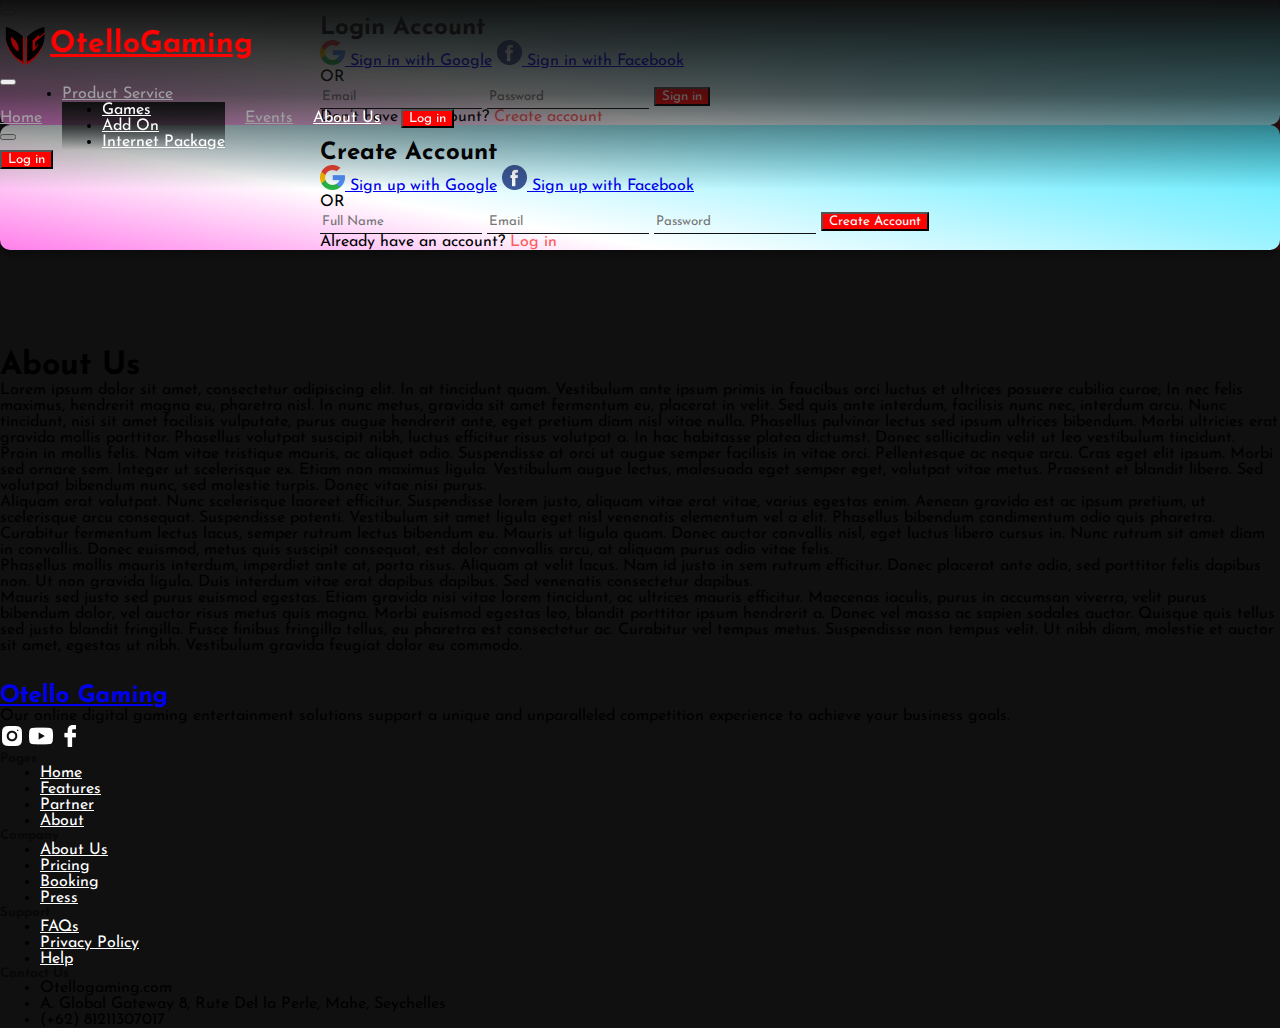
<file: about.html>
<!DOCTYPE html>
<html lang="en">

<head>
  <meta charset="UTF-8">
  <meta http-equiv="X-UA-Compatible" content="IE=edge">
  <meta name="viewport" content="width=device-width, initial-scale=1.0">
  <link href="https://cdn.jsdelivr.net/npm/bootstrap@5.2.0-beta1/dist/css/bootstrap.min.css" rel="stylesheet"
    integrity="sha384-0evHe/X+R7YkIZDRvuzKMRqM+OrBnVFBL6DOitfPri4tjfHxaWutUpFmBp4vmVor" crossorigin="anonymous">
  <title>About Us - Otello Gaming</title>
  <link rel="stylesheet" href="style.css">
</head>

<body>
  <header>
    <nav class="navbar navbar-expand-lg navbar-dark">
      <div class="container">
        <a class="navbar-brand fs-3" href="#">
          <object data="assets/otello-logo.svg" alt="logo" width="50" height="50"
            class="d-inline-block align-text-top"></object>
          OtelloGaming
        </a>
        <button class="navbar-toggler" type="button" data-bs-toggle="collapse" data-bs-target="#navbarNavAltMarkup"
          aria-controls="navbarNavAltMarkup" aria-expanded="false" aria-label="Toggle navigation">
          <span class="navbar-toggler-icon"></span>
        </button>
        <div class="collapse navbar-collapse justify-content-center" id="navbarNavAltMarkup">
          <div class="navbar-nav">
            <a class="nav-link" href="./">Home</a>
            <li class="nav-item dropdown">
              <a class="nav-link dropdown-toggle" href="#" role="button" data-bs-toggle="dropdown"
                aria-expanded="false">
                Product Service
              </a>
              <ul class="dropdown-menu">
                <li><a class="dropdown-item" href="./games.html">Games</a></li>
                <li><a class="dropdown-item" href="./addon.html">Add On</a></li>
                <li><a class="dropdown-item" href="./internet-package.html">Internet Package</a></li>
              </ul>
            </li>
            <a class="nav-link" href="./events.html">Events</a>
            <a class="nav-link active" href="./about.html">About Us</a>
            <!-- Button trigger modal Log in Mobile -->
            <button type="button" class="btn btn-red d-block d-lg-none" data-bs-toggle="modal"
              data-bs-target="#loginModal">
              Log in
            </button>
          </div>
        </div>
        <div class="btn-header-container d-none d-lg-block">
          <!-- Button trigger modal Log in Desktop -->
          <button type="button" class="btn btn-red" data-bs-toggle="modal" data-bs-target="#loginModal">
            Log in
          </button>
        </div>
      </div>
    </nav>
  </header>

  <!-- Modal Login -->
  <div class="modal fade" id="loginModal" tabindex="-1" aria-labelledby="loginModalLabel" aria-hidden="true">
    <div class="modal-dialog modal-dialog-centered modal-xl">
      <div class="modal-content login-modal-content">
        <div class="modal-body position-relative">
          <button type="button" class="btn-close position-absolute end-0 me-3" data-bs-dismiss="modal"
            aria-label="Close"></button>
          <div class="login-wrapper my-5">
            <h2>Login Account</h2>
            <div class="btn-wrapper d-flex gap-2 my-3 my-md-5">
              <a href="#" class="btn btn-outline-dark col-6 py-3"><img src="./assets/google.png" alt="Google Logo"> Sign
                in with Google</a>
              <a href="#" class="btn btn-outline-dark col-6 py-3"><img src="./assets/facebook-circle.png"
                  alt="Facebook Logo"> Sign in with Facebook</a>
            </div>
            <p class="text-center fw-bold">OR</p>
            <form action="#" id="form-login" class="d-flex flex-column gap-4 px-2 px-lg-5">
              <input type="email" placeholder="Email" name="email" required>
              <input type="password" placeholder="Password" name="password" autocomplete="off" required>
              <input type="submit" value="Sign in" class="btn btn-red py-2">
              <p>Don’t have an account?<a href="#" class="text-red" data-bs-toggle="modal"
                  data-bs-target="#registerModal"> Create account</a></p>
            </form>
          </div>
        </div>
      </div>
    </div>
  </div>

  <!-- Modal Register -->
  <div class="modal fade" id="registerModal" tabindex="-1" aria-labelledby="registerModalLabel" aria-hidden="true">
    <div class="modal-dialog modal-dialog-centered modal-xl">
      <div class="modal-content register-modal-content">
        <div class="modal-body position-relative">
          <button type="button" class="btn-close position-absolute end-0 me-3" data-bs-dismiss="modal"
            aria-label="Close"></button>
          <div class="login-wrapper my-5">
            <h2>Create Account</h2>
            <div class="btn-wrapper d-flex gap-2 my-3 my-md-5">
              <a href="#" class="btn btn-outline-dark col-6 py-3"><img src="./assets/google.png" alt="Google Logo"> Sign
                up
                with Google</a>
              <a href="#" class="btn btn-outline-dark col-6 py-3"><img src="./assets/facebook-circle.png"
                  alt="Facebook Logo"> Sign up with Facebook</a>
            </div>
            <p class="text-center fw-bold">OR</p>
            <form action="#" id="form-register" class="d-flex flex-column gap-4 px-2 px-lg-5">
              <input type="text" placeholder="Full Name" name="fullname" required>
              <input type="email" placeholder="Email" name="email" required>
              <input type="password" placeholder="Password" name="password" autocomplete="off" required>
              <input type="submit" value="Create Account" class="btn btn-red py-2">
              <p>Already have an account? <a href="#" class="text-red" data-bs-toggle="modal"
                  data-bs-target="#loginModal">Log in</a></p>
            </form>
          </div>
        </div>
      </div>
    </div>
  </div>

  <section id="about-page">
    <div class="container text-center text-white">
      <h1 class="fs-1 fw-bold">About Us</h1>
      <p>Lorem ipsum dolor sit amet, consectetur adipiscing elit. In at tincidunt quam. Vestibulum ante ipsum primis in
        faucibus orci luctus et ultrices posuere cubilia curae; In nec felis maximus, hendrerit magna eu, pharetra nisl.
        In nunc metus, gravida sit amet fermentum eu, placerat in velit. Sed quis ante interdum, facilisis nunc nec,
        interdum arcu. Nunc tincidunt, nisi sit amet facilisis vulputate, purus augue hendrerit ante, eget pretium diam
        nisl vitae nulla. Phasellus pulvinar lectus sed ipsum ultrices bibendum. Morbi ultricies erat gravida mollis
        porttitor. Phasellus volutpat suscipit nibh, luctus efficitur risus volutpat a. In hac habitasse platea
        dictumst. Donec sollicitudin velit ut leo vestibulum tincidunt. </p>

      <p>Proin in mollis felis. Nam vitae tristique mauris, ac aliquet odio. Suspendisse at orci ut augue semper
        facilisis in vitae orci. Pellentesque ac neque arcu. Cras eget elit ipsum. Morbi sed ornare sem. Integer ut
        scelerisque ex. Etiam non maximus ligula. Vestibulum augue lectus, malesuada eget semper eget, volutpat vitae
        metus. Praesent et blandit libero. Sed volutpat bibendum nunc, sed molestie turpis. Donec vitae nisi purus.</p>

      <p>Aliquam erat volutpat. Nunc scelerisque laoreet efficitur. Suspendisse lorem justo, aliquam vitae erat vitae,
        varius egestas enim. Aenean gravida est ac ipsum pretium, ut scelerisque arcu consequat. Suspendisse potenti.
        Vestibulum sit amet ligula eget nisl venenatis elementum vel a elit. Phasellus bibendum condimentum odio quis
        pharetra. Curabitur fermentum lectus lacus, semper rutrum lectus bibendum eu. Mauris ut ligula quam. Donec
        auctor convallis nisl, eget luctus libero cursus in. Nunc rutrum sit amet diam in convallis. Donec euismod,
        metus quis suscipit consequat, est dolor convallis arcu, at aliquam purus odio vitae felis.</p>

      <p>Phasellus mollis mauris interdum, imperdiet ante at, porta risus. Aliquam at velit lacus. Nam id justo in sem
        rutrum efficitur. Donec placerat ante odio, sed porttitor felis dapibus non. Ut non gravida ligula. Duis
        interdum vitae erat dapibus dapibus. Sed venenatis consectetur dapibus.</p>

      <p>Mauris sed justo sed purus euismod egestas. Etiam gravida nisi vitae lorem tincidunt, ac ultrices mauris
        efficitur. Maecenas iaculis, purus in accumsan viverra, velit purus bibendum dolor, vel auctor risus metus quis
        magna. Morbi euismod egestas leo, blandit porttitor ipsum hendrerit a. Donec vel massa ac sapien sodales auctor.
        Quisque quis tellus sed justo blandit fringilla. Fusce finibus fringilla tellus, eu pharetra est consectetur ac.
        Curabitur vel tempus metus. Suspendisse non tempus velit. Ut nibh diam, molestie et auctor sit amet, egestas ut
        nibh. Vestibulum gravida feugiat dolor eu commodo.</p>
    </div>
  </section>

  <footer>
    <div class="container mx-auto row py-5 my-5 gap-1 gap-md-5 text-white">
      <div class="col-12 col-md-4 mb-3">
        <a href="/" class="d-flex align-items-center mb-3 link-light text-decoration-none">
          <h2>Otello Gaming</h2>
        </a>
        <p>Our online digital gaming entertainment solutions support a unique and unparalleled
          competition experience to achieve your business goals.</p>
        <div class="social-icon">
          <a href="#"><img src="./assets/instagram.png" alt="instagram icon"></a>
          <a href="#"><img src="./assets/youtube.png" alt="youtube icon"></a>
          <a href="#"><img src="./assets/facebook.png" alt="facebook icon"></a>
        </div>
      </div>

      <div class="col mb-3">
        <h5>Pages</h5>
        <ul class="nav flex-column">
          <li class="nav-item mb-3"><a href="#" class="nav-link p-0">Home</a></li>
          <li class="nav-item mb-3"><a href="#" class="nav-link p-0">Features</a></li>
          <li class="nav-item mb-3"><a href="#" class="nav-link p-0">Partner</a></li>
          <li class="nav-item mb-3"><a href="#" class="nav-link p-0">About</a></li>
        </ul>
      </div>

      <div class="col mb-3">
        <h5>Company</h5>
        <ul class="nav flex-column">
          <li class="nav-item mb-3"><a href="#" class="nav-link p-0">About Us</a></li>
          <li class="nav-item mb-3"><a href="#" class="nav-link p-0">Pricing</a></li>
          <li class="nav-item mb-3"><a href="#" class="nav-link p-0">Booking</a></li>
          <li class="nav-item mb-3"><a href="#" class="nav-link p-0">Press</a></li>
        </ul>
      </div>

      <div class="col mb-3">
        <h5>Support</h5>
        <ul class="nav flex-column">
          <li class="nav-item mb-3"><a href="#" class="nav-link p-0">FAQs</a></li>
          <li class="nav-item mb-3"><a href="#" class="nav-link p-0">Privacy Policy</a></li>
          <li class="nav-item mb-3"><a href="#" class="nav-link p-0">Help</a></li>
        </ul>
      </div>

      <div class="col mb-3">
        <h5>Contact Us</h5>
        <ul class="nav flex-column">
          <li class="nav-item mb-3">Otellogaming.com</li>
          <li class="nav-item mb-3">A. Global Gateway 8, Rute Del la Perle, Mahe, Seychelles</li>
          <li class="nav-item mb-3">(+62) 81211307017</li>
        </ul>
      </div>
    </div>
  </footer>

  <script src="https://cdn.jsdelivr.net/npm/@popperjs/core@2.11.5/dist/umd/popper.min.js"
    integrity="sha384-Xe+8cL9oJa6tN/veChSP7q+mnSPaj5Bcu9mPX5F5xIGE0DVittaqT5lorf0EI7Vk"
    crossorigin="anonymous"></script>
  <script src="https://cdn.jsdelivr.net/npm/bootstrap@5.2.0-beta1/dist/js/bootstrap.min.js"
    integrity="sha384-kjU+l4N0Yf4ZOJErLsIcvOU2qSb74wXpOhqTvwVx3OElZRweTnQ6d31fXEoRD1Jy"
    crossorigin="anonymous"></script>
  <script src="script.js"></script>
</body>

</html>
</file>
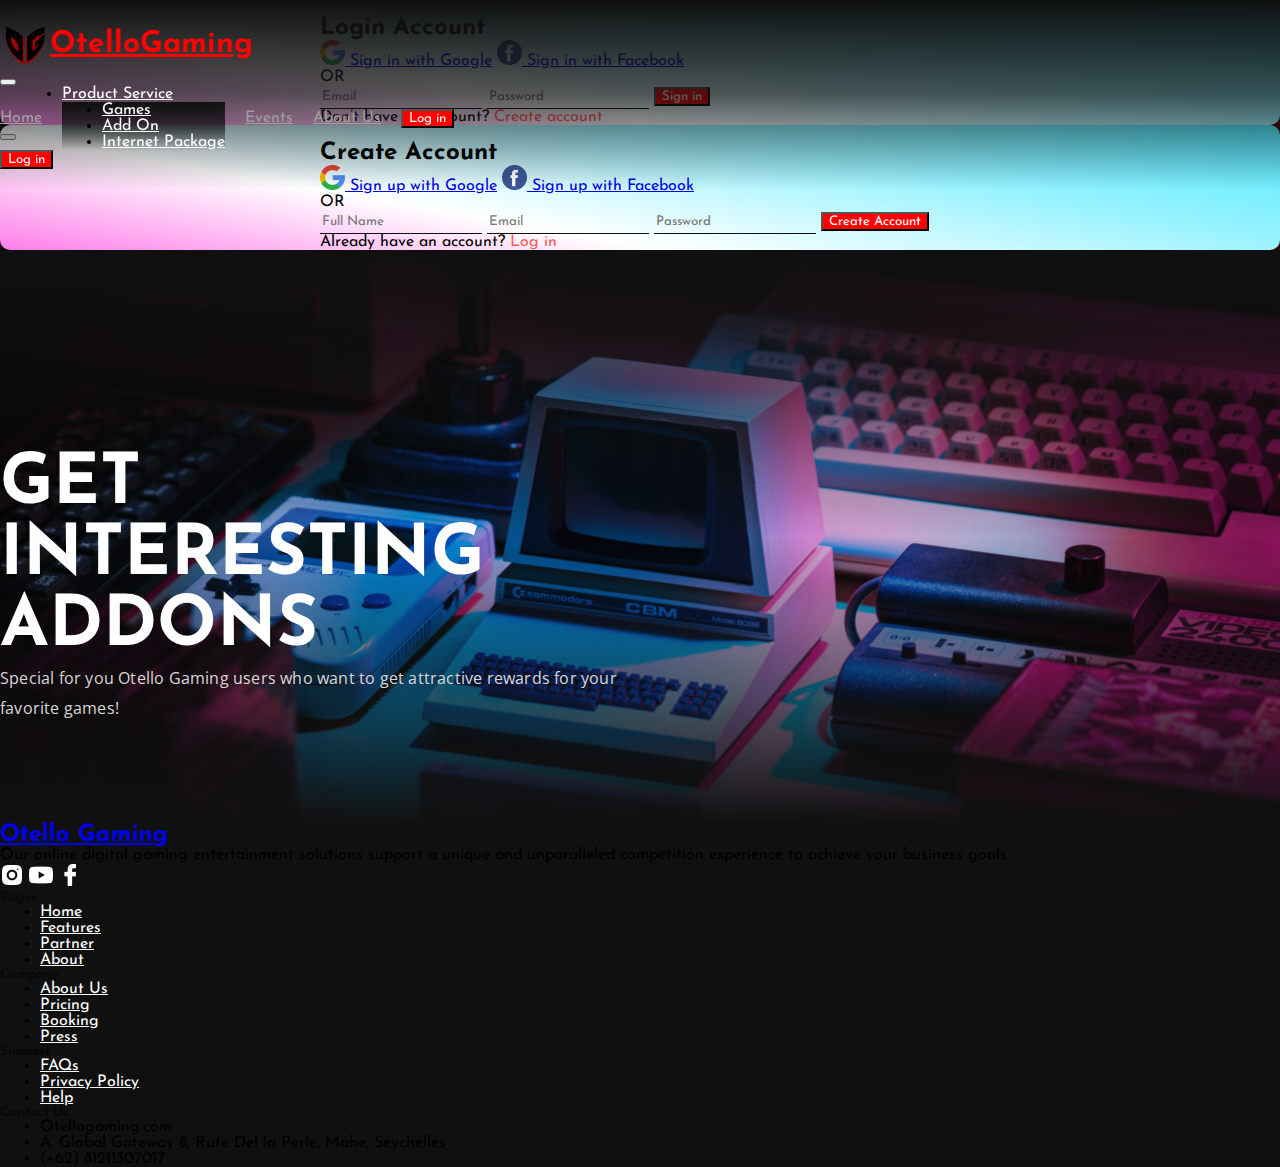
<file: addon.html>
<!DOCTYPE html>
<html lang="en">

<head>
  <meta charset="UTF-8">
  <meta http-equiv="X-UA-Compatible" content="IE=edge">
  <meta name="viewport" content="width=device-width, initial-scale=1.0">
  <link href="https://cdn.jsdelivr.net/npm/bootstrap@5.2.0-beta1/dist/css/bootstrap.min.css" rel="stylesheet"
    integrity="sha384-0evHe/X+R7YkIZDRvuzKMRqM+OrBnVFBL6DOitfPri4tjfHxaWutUpFmBp4vmVor" crossorigin="anonymous">
  <title>Add On - Otello Gaming</title>
  <link rel="stylesheet" href="style.css">
</head>

<body>
  <header>
    <nav class="navbar navbar-expand-lg navbar-dark">
      <div class="container">
        <a class="navbar-brand fs-3" href="#">
          <object data="assets/otello-logo.svg" alt="logo" width="50" height="50"
            class="d-inline-block align-text-top"></object>
          OtelloGaming
        </a>
        <button class="navbar-toggler" type="button" data-bs-toggle="collapse" data-bs-target="#navbarNavAltMarkup"
          aria-controls="navbarNavAltMarkup" aria-expanded="false" aria-label="Toggle navigation">
          <span class="navbar-toggler-icon"></span>
        </button>
        <div class="collapse navbar-collapse justify-content-center" id="navbarNavAltMarkup">
          <div class="navbar-nav">
            <a class="nav-link" href="./">Home</a>
            <li class="nav-item dropdown">
              <a class="nav-link dropdown-toggle active" href="#" role="button" data-bs-toggle="dropdown"
                aria-expanded="false">
                Product Service
              </a>
              <ul class="dropdown-menu">
                <li><a class="dropdown-item" href="./games.html">Games</a></li>
                <li><a class="dropdown-item" href="./addon.html">Add On</a></li>
                <li><a class="dropdown-item" href="./internet-package.html">Internet Package</a></li>
              </ul>
            </li>
            <a class="nav-link" href="./events.html">Events</a>
            <a class="nav-link" href="./about.html">About Us</a>
            <!-- Button trigger modal Log in Mobile -->
            <button type="button" class="btn btn-red d-block d-lg-none" data-bs-toggle="modal"
              data-bs-target="#loginModal">
              Log in
            </button>
          </div>
        </div>
        <div class="btn-header-container d-none d-lg-block">
          <!-- Button trigger modal Log in Desktop -->
          <button type="button" class="btn btn-red" data-bs-toggle="modal" data-bs-target="#loginModal">
            Log in
          </button>
        </div>
      </div>
    </nav>
  </header>

  <!-- Modal Login -->
  <div class="modal fade" id="loginModal" tabindex="-1" aria-labelledby="loginModalLabel" aria-hidden="true">
    <div class="modal-dialog modal-dialog-centered modal-xl">
      <div class="modal-content login-modal-content">
        <div class="modal-body position-relative">
          <button type="button" class="btn-close position-absolute end-0 me-3" data-bs-dismiss="modal"
            aria-label="Close"></button>
          <div class="login-wrapper my-5">
            <h2>Login Account</h2>
            <div class="btn-wrapper d-flex gap-2 my-3 my-md-5">
              <a href="#" class="btn btn-outline-dark col-6 py-3"><img src="./assets/google.png" alt="Google Logo"> Sign
                in with Google</a>
              <a href="#" class="btn btn-outline-dark col-6 py-3"><img src="./assets/facebook-circle.png"
                  alt="Facebook Logo"> Sign in with Facebook</a>
            </div>
            <p class="text-center fw-bold">OR</p>
            <form action="#" id="form-login" class="d-flex flex-column gap-4 px-2 px-lg-5">
              <input type="email" placeholder="Email" name="email" required>
              <input type="password" placeholder="Password" name="password" autocomplete="off" required>
              <input type="submit" value="Sign in" class="btn btn-red py-2">
              <p>Don’t have an account?<a href="#" class="text-red" data-bs-toggle="modal"
                  data-bs-target="#registerModal"> Create account</a></p>
            </form>
          </div>
        </div>
      </div>
    </div>
  </div>

  <!-- Modal Register -->
  <div class="modal fade" id="registerModal" tabindex="-1" aria-labelledby="registerModalLabel" aria-hidden="true">
    <div class="modal-dialog modal-dialog-centered modal-xl">
      <div class="modal-content register-modal-content">
        <div class="modal-body position-relative">
          <button type="button" class="btn-close position-absolute end-0 me-3" data-bs-dismiss="modal"
            aria-label="Close"></button>
          <div class="login-wrapper my-5">
            <h2>Create Account</h2>
            <div class="btn-wrapper d-flex gap-2 my-3 my-md-5">
              <a href="#" class="btn btn-outline-dark col-6 py-3"><img src="./assets/google.png" alt="Google Logo"> Sign
                up
                with Google</a>
              <a href="#" class="btn btn-outline-dark col-6 py-3"><img src="./assets/facebook-circle.png"
                  alt="Facebook Logo"> Sign up with Facebook</a>
            </div>
            <p class="text-center fw-bold">OR</p>
            <form action="#" id="form-register" class="d-flex flex-column gap-4 px-2 px-lg-5">
              <input type="text" placeholder="Full Name" name="fullname" required>
              <input type="email" placeholder="Email" name="email" required>
              <input type="password" placeholder="Password" name="password" autocomplete="off" required>
              <input type="submit" value="Create Account" class="btn btn-red py-2">
              <p>Already have an account? <a href="#" class="text-red" data-bs-toggle="modal"
                  data-bs-target="#loginModal">Log in</a></p>
            </form>
          </div>
        </div>
      </div>
    </div>
  </div>

  <section id="addon">
    <div class="mb-4 text-center">
      <div class="container">
        <h1 class="display-5 fw-bold">Get Interesting Addons</h1>
        <p class="col-md-8 mx-auto fs-5">Special for you Otello Gaming users who want to get attractive rewards for your
          favorite games!</p>
      </div>
    </div>
  </section>

  <footer>
    <div class="container mx-auto row py-5 my-5 gap-1 gap-md-5 text-white">
      <div class="col-12 col-md-4 mb-3">
        <a href="/" class="d-flex align-items-center mb-3 link-light text-decoration-none">
          <h2>Otello Gaming</h2>
        </a>
        <p>Our online digital gaming entertainment solutions support a unique and unparalleled
          competition experience to achieve your business goals.</p>
        <div class="social-icon">
          <a href="#"><img src="./assets/instagram.png" alt="instagram icon"></a>
          <a href="#"><img src="./assets/youtube.png" alt="youtube icon"></a>
          <a href="#"><img src="./assets/facebook.png" alt="facebook icon"></a>
        </div>
      </div>

      <div class="col mb-3">
        <h5>Pages</h5>
        <ul class="nav flex-column">
          <li class="nav-item mb-3"><a href="#" class="nav-link p-0">Home</a></li>
          <li class="nav-item mb-3"><a href="#" class="nav-link p-0">Features</a></li>
          <li class="nav-item mb-3"><a href="#" class="nav-link p-0">Partner</a></li>
          <li class="nav-item mb-3"><a href="#" class="nav-link p-0">About</a></li>
        </ul>
      </div>

      <div class="col mb-3">
        <h5>Company</h5>
        <ul class="nav flex-column">
          <li class="nav-item mb-3"><a href="#" class="nav-link p-0">About Us</a></li>
          <li class="nav-item mb-3"><a href="#" class="nav-link p-0">Pricing</a></li>
          <li class="nav-item mb-3"><a href="#" class="nav-link p-0">Booking</a></li>
          <li class="nav-item mb-3"><a href="#" class="nav-link p-0">Press</a></li>
        </ul>
      </div>

      <div class="col mb-3">
        <h5>Support</h5>
        <ul class="nav flex-column">
          <li class="nav-item mb-3"><a href="#" class="nav-link p-0">FAQs</a></li>
          <li class="nav-item mb-3"><a href="#" class="nav-link p-0">Privacy Policy</a></li>
          <li class="nav-item mb-3"><a href="#" class="nav-link p-0">Help</a></li>
        </ul>
      </div>

      <div class="col mb-3">
        <h5>Contact Us</h5>
        <ul class="nav flex-column">
          <li class="nav-item mb-3">Otellogaming.com</li>
          <li class="nav-item mb-3">A. Global Gateway 8, Rute Del la Perle, Mahe, Seychelles</li>
          <li class="nav-item mb-3">(+62) 81211307017</li>
        </ul>
      </div>
    </div>
  </footer>

  <script src="https://cdn.jsdelivr.net/npm/@popperjs/core@2.11.5/dist/umd/popper.min.js"
    integrity="sha384-Xe+8cL9oJa6tN/veChSP7q+mnSPaj5Bcu9mPX5F5xIGE0DVittaqT5lorf0EI7Vk"
    crossorigin="anonymous"></script>
  <script src="https://cdn.jsdelivr.net/npm/bootstrap@5.2.0-beta1/dist/js/bootstrap.min.js"
    integrity="sha384-kjU+l4N0Yf4ZOJErLsIcvOU2qSb74wXpOhqTvwVx3OElZRweTnQ6d31fXEoRD1Jy"
    crossorigin="anonymous"></script>
  <script src="script.js"></script>
</body>

</html>
</file>
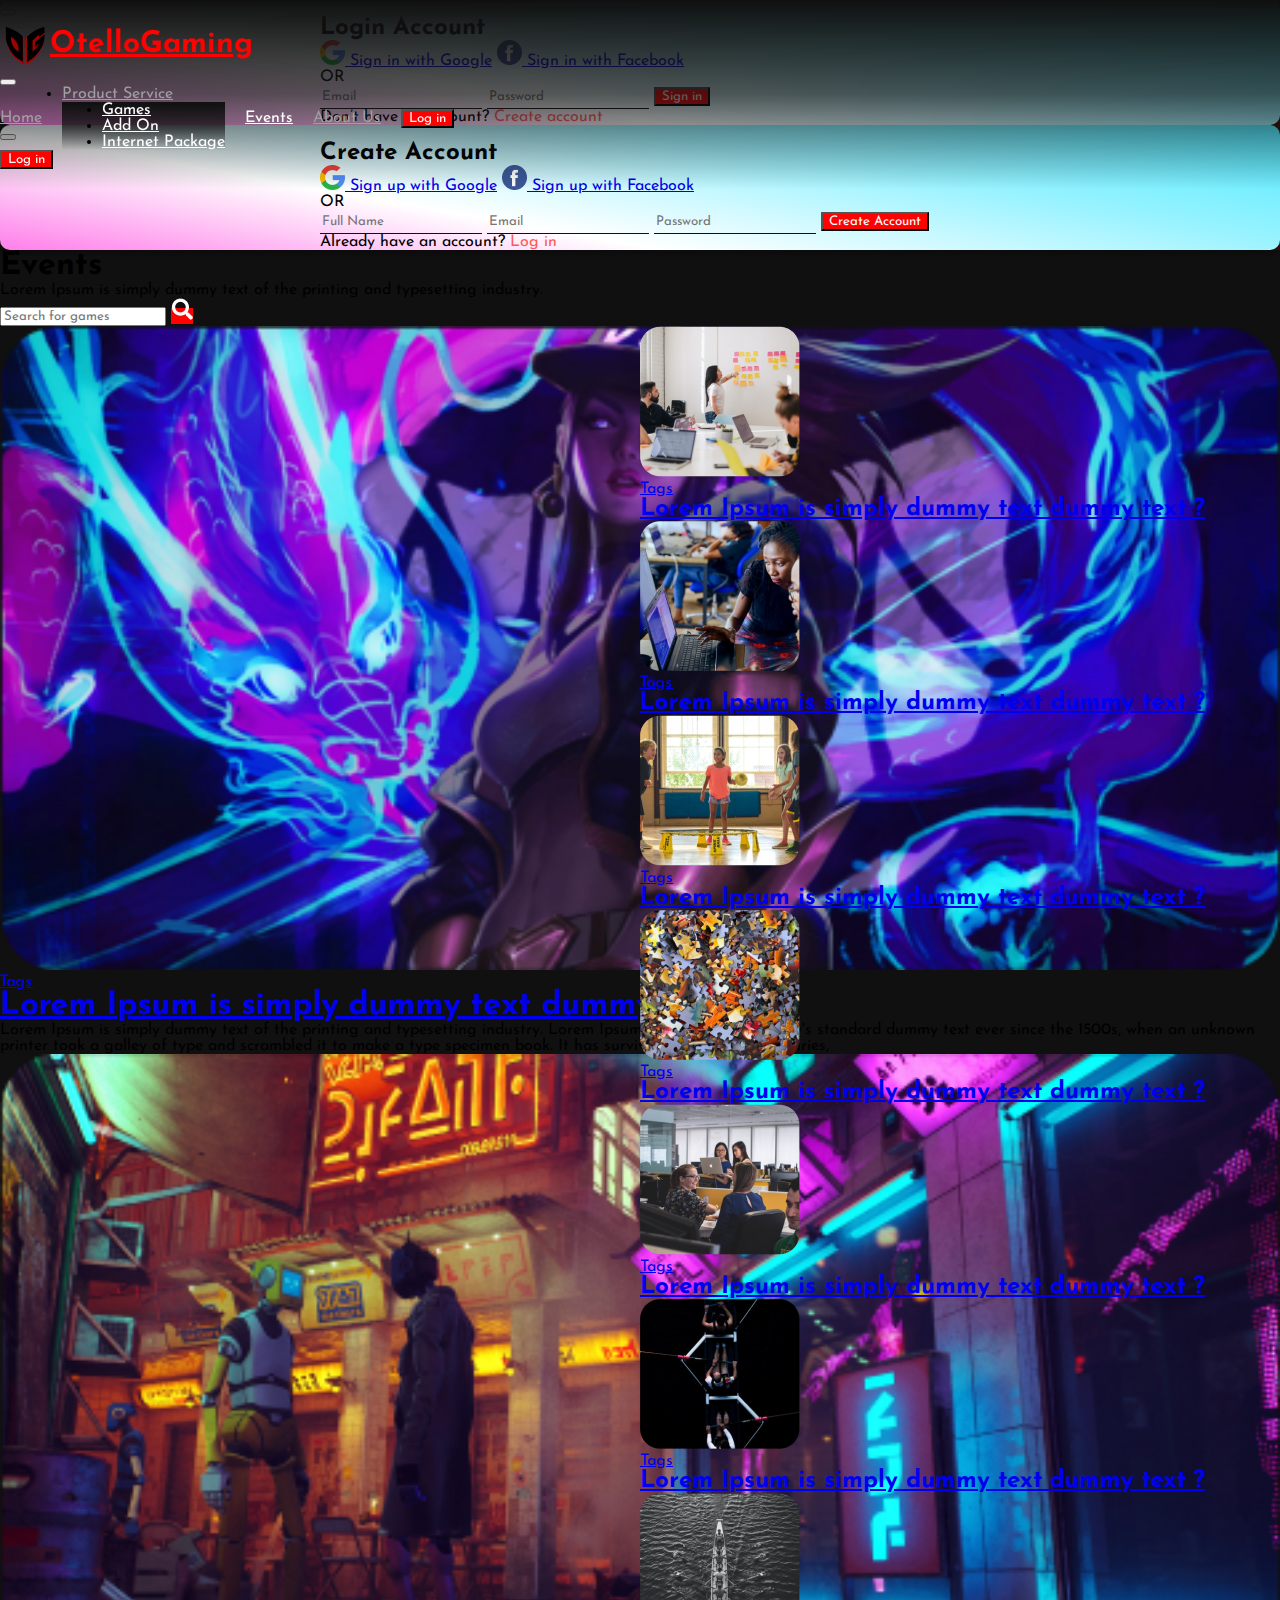
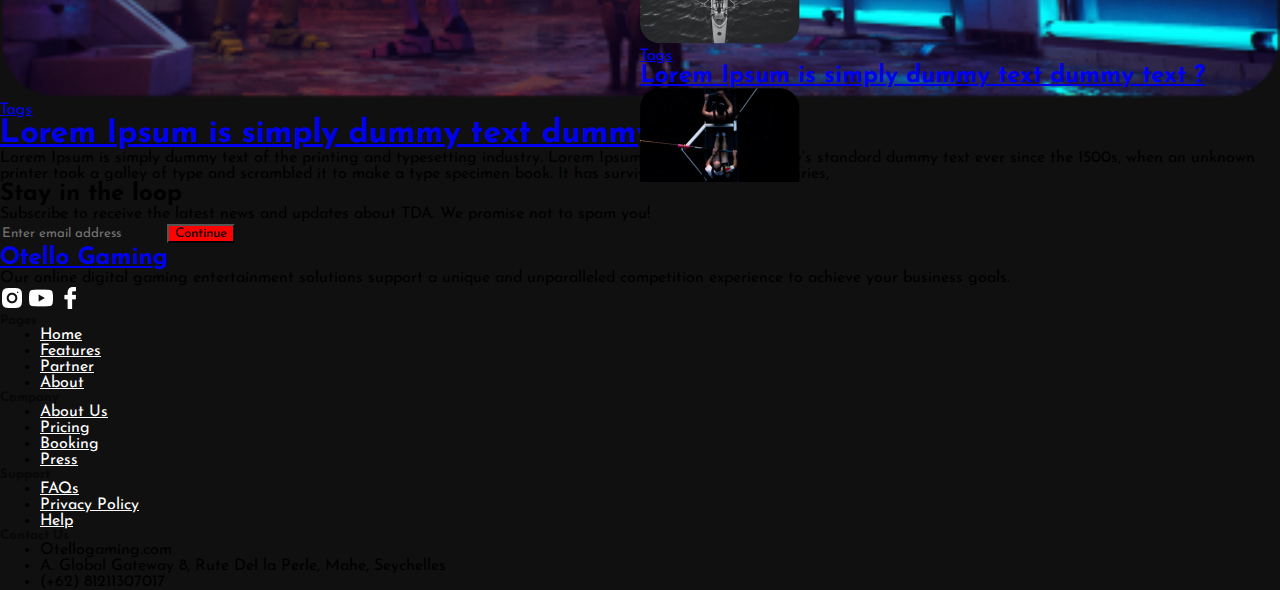
<file: events.html>
<!DOCTYPE html>
<html lang="en">

<head>
  <meta charset="UTF-8">
  <meta http-equiv="X-UA-Compatible" content="IE=edge">
  <meta name="viewport" content="width=device-width, initial-scale=1.0">
  <link href="https://cdn.jsdelivr.net/npm/bootstrap@5.2.0-beta1/dist/css/bootstrap.min.css" rel="stylesheet"
    integrity="sha384-0evHe/X+R7YkIZDRvuzKMRqM+OrBnVFBL6DOitfPri4tjfHxaWutUpFmBp4vmVor" crossorigin="anonymous">
  <title>Events - Otello Gaming</title>
  <link rel="stylesheet" href="style.css">
</head>

<body>
  <header>
    <nav class="navbar navbar-expand-lg navbar-dark">
      <div class="container">
        <a class="navbar-brand fs-3" href="#">
          <object data="assets/otello-logo.svg" alt="logo" width="50" height="50"
            class="d-inline-block align-text-top"></object>
          OtelloGaming
        </a>
        <button class="navbar-toggler" type="button" data-bs-toggle="collapse" data-bs-target="#navbarNavAltMarkup"
          aria-controls="navbarNavAltMarkup" aria-expanded="false" aria-label="Toggle navigation">
          <span class="navbar-toggler-icon"></span>
        </button>
        <div class="collapse navbar-collapse justify-content-center" id="navbarNavAltMarkup">
          <div class="navbar-nav">
            <a class="nav-link" href="./">Home</a>
            <li class="nav-item dropdown">
              <a class="nav-link dropdown-toggle" href="#" role="button" data-bs-toggle="dropdown"
                aria-expanded="false">
                Product Service
              </a>
              <ul class="dropdown-menu">
                <li><a class="dropdown-item" href="./games.html">Games</a></li>
                <li><a class="dropdown-item" href="./addon.html">Add On</a></li>
                <li><a class="dropdown-item" href="./internet-package.html">Internet Package</a></li>
              </ul>
            </li>
            <a class="nav-link active" aria-current="page" href="./events.html">Events</a>
            <a class="nav-link" href="./about.html">About Us</a>
            <!-- Button trigger modal Log in Mobile -->
            <button type="button" class="btn btn-red d-block d-lg-none" data-bs-toggle="modal"
              data-bs-target="#loginModal">
              Log in
            </button>
          </div>
        </div>
        <div class="btn-header-container d-none d-lg-block">
          <!-- Button trigger modal Log in Desktop -->
          <button type="button" class="btn btn-red" data-bs-toggle="modal" data-bs-target="#loginModal">
            Log in
          </button>
        </div>
      </div>
    </nav>
  </header>

  <!-- Modal Login -->
  <div class="modal fade" id="loginModal" tabindex="-1" aria-labelledby="loginModalLabel" aria-hidden="true">
    <div class="modal-dialog modal-dialog-centered modal-xl">
      <div class="modal-content login-modal-content">
        <div class="modal-body position-relative">
          <button type="button" class="btn-close position-absolute end-0 me-3" data-bs-dismiss="modal"
            aria-label="Close"></button>
          <div class="login-wrapper my-5">
            <h2>Login Account</h2>
            <div class="btn-wrapper d-flex gap-2 my-3 my-md-5">
              <a href="#" class="btn btn-outline-dark col-6 py-3"><img src="./assets/google.png" alt="Google Logo"> Sign
                in with Google</a>
              <a href="#" class="btn btn-outline-dark col-6 py-3"><img src="./assets/facebook-circle.png"
                  alt="Facebook Logo"> Sign in with Facebook</a>
            </div>
            <p class="text-center fw-bold">OR</p>
            <form action="#" id="form-login" class="d-flex flex-column gap-4 px-2 px-lg-5">
              <input type="email" placeholder="Email" name="email" required>
              <input type="password" placeholder="Password" name="password" autocomplete="off" required>
              <input type="submit" value="Sign in" class="btn btn-red py-2">
              <p>Don’t have an account?<a href="#" class="text-red" data-bs-toggle="modal"
                  data-bs-target="#registerModal"> Create account</a></p>
            </form>
          </div>
        </div>
      </div>
    </div>
  </div>

  <!-- Modal Register -->
  <div class="modal fade" id="registerModal" tabindex="-1" aria-labelledby="registerModalLabel" aria-hidden="true">
    <div class="modal-dialog modal-dialog-centered modal-xl">
      <div class="modal-content register-modal-content">
        <div class="modal-body position-relative">
          <button type="button" class="btn-close position-absolute end-0 me-3" data-bs-dismiss="modal"
            aria-label="Close"></button>
          <div class="login-wrapper my-5">
            <h2>Create Account</h2>
            <div class="btn-wrapper d-flex gap-2 my-3 my-md-5">
              <a href="#" class="btn btn-outline-dark col-6 py-3"><img src="./assets/google.png" alt="Google Logo"> Sign
                up
                with Google</a>
              <a href="#" class="btn btn-outline-dark col-6 py-3"><img src="./assets/facebook-circle.png"
                  alt="Facebook Logo"> Sign up with Facebook</a>
            </div>
            <p class="text-center fw-bold">OR</p>
            <form action="#" id="form-register" class="d-flex flex-column gap-4 px-2 px-lg-5">
              <input type="text" placeholder="Full Name" name="fullname" required>
              <input type="email" placeholder="Email" name="email" required>
              <input type="password" placeholder="Password" name="password" autocomplete="off" required>
              <input type="submit" value="Create Account" class="btn btn-red py-2">
              <p>Already have an account? <a href="#" class="text-red" data-bs-toggle="modal"
                  data-bs-target="#loginModal">Log in</a></p>
            </form>
          </div>
        </div>
      </div>
    </div>
  </div>

  <section id="Events">
    <div class="container pt-5">
      <h1 class="fs-1 text-center text-white fw-bold mt-5">Events</h1>
      <p class="mt-2 text-center text-white">Lorem Ipsum is simply dummy text of the printing and typesetting industry.
      </p>
      <div id="search-group" class="input-group my-5 p-2 border rounded-pill mx-auto">
        <input type="search" class="form-control bg-transparent border-0 text-white" placeholder="Search for games"
          aria-label="search" aria-describedby="search">
        <span class="input-group-text border-0 rounded-pill text-white p-2" style="background-color: #FE0101;"><img
            src="./assets/icon_search.png" alt="icon search"></span>
      </div>
      <div class="row text-white" id="events-content">
        <div class="col-12 col-lg-6" id="left-events">
          <article class="my-3 border-bottom">
            <img src="./assets/events/large-1.png" alt="Large Image 1" width="100%">
            <div class="card-content">
              <a href="#" class="bg-primary text-white px-5 py-2 my-2 d-inline-block">Tags</a>
              <a href="#" class="text-white text-decoration-none">
                <h1>Lorem Ipsum is simply dummy text dummy text</h1>
              </a>
              <p>Lorem Ipsum is simply dummy text of the printing and typesetting industry. Lorem Ipsum has been the
                industry's standard dummy text ever since the 1500s, when an unknown printer took a galley of type and
                scrambled it to make a type specimen book. It has survived not only five centuries,</p>
            </div>
          </article>
          <article class="my-3 border-bottom">
            <img src="./assets/events/large-2.png" alt="Large Image 2" width="100%">
            <a href="#" class="bg-primary text-white px-5 py-2 my-2 d-inline-block">Tags</a>
            <a href="#" class="text-white text-decoration-none">
              <h1>Lorem Ipsum is simply dummy text dummy text</h1>
            </a>
            </h1>
            <p>Lorem Ipsum is simply dummy text of the printing and typesetting industry. Lorem Ipsum has been the
              industry's standard dummy text ever since the 1500s, when an unknown printer took a galley of type and
              scrambled it to make a type specimen book. It has survived not only five centuries,</p>
          </article>
        </div>
        <div class="col-12 col-md-6" id="right-events">
          <article class="d-flex gap-2 my-3">
            <div class="">
              <img src="./assets/events/small-1.png" alt="small-1">
            </div>
            <div class="">
              <a href="#" class="bg-primary text-white px-5 py-2 my-5">Tags</a>
              <a href="#" class="text-white text-decoration-none fs-3">
                <h2>Lorem Ipsum is simply dummy text dummy text ?</h2>
              </a>
            </div>
          </article>
          <article class="d-flex gap-2 my-3">
            <div>
              <img src="./assets/events/small-2.png" alt="small-2">
            </div>
            <div>
              <a href="#" class="bg-primary text-white px-5 py-2 my-5">Tags</a>
              <a href="#" class="text-white text-decoration-none fs-3">
                <h2>Lorem Ipsum is simply dummy text dummy text ?</h2>
              </a>
            </div>
          </article>
          <article class="d-flex gap-2 my-3">
            <div>
              <img src="./assets/events/small-3.png" alt="small-3">
            </div>
            <div>
              <a href="#" class="bg-primary text-white px-5 py-2 my-5">Tags</a>
              <a href="#" class="text-white text-decoration-none fs-3">
                <h2>Lorem Ipsum is simply dummy text dummy text ?</h2>
              </a>
            </div>
          </article>
          <article class="d-flex gap-2 my-3">
            <div>
              <img src="./assets/events/small-4.png" alt="small-4">
            </div>
            <div>
              <a href="#" class="bg-primary text-white px-5 py-2 my-5">Tags</a>
              <a href="#" class="text-white text-decoration-none fs-3">
                <h2>Lorem Ipsum is simply dummy text dummy text ?</h2>
              </a>
            </div>
          </article>
          <article class="d-flex gap-2 my-3">
            <div>
              <img src="./assets/events/small-5.png" alt="small-5">
            </div>
            <div>
              <a href="#" class="bg-primary text-white px-5 py-2 my-5">Tags</a>
              <a href="#" class="text-white text-decoration-none fs-3">
                <h2>Lorem Ipsum is simply dummy text dummy text ?</h2>
              </a>
            </div>
          </article>
          <article class="d-flex gap-2 my-3">
            <div>
              <img src="./assets/events/small-6.png" alt="small-6" width="">
            </div>
            <div>
              <a href="#" class="bg-primary text-white px-5 py-2 my-5">Tags</a>
              <a href="#" class="text-white text-decoration-none fs-3">
                <h2>Lorem Ipsum is simply dummy text dummy text ?</h2>
              </a>
            </div>
          </article>
          <article class="d-flex gap-2 my-3">
            <div>
              <img src="./assets/events/small-7.png" alt="small-7.png" width="">
            </div>
            <div>
              <a href="#" class="bg-primary text-white px-5 py-2 my-5">Tags</a>
              <a href="#" class="text-white text-decoration-none fs-3">
                <h2>Lorem Ipsum is simply dummy text dummy text ?</h2>
              </a>
            </div>
          </article>
          <article class="d-flex gap-2 my-3">
            <div>
              <img src="./assets/events/small-6.png" alt="small-6" width="">
            </div>
            <div>
              <a href="#" class="bg-primary text-white px-5 py-2 my-5">Tags</a>
              <a href="#" class="text-white text-decoration-none fs-3">
                <h2>Lorem Ipsum is simply dummy text dummy text ?</h2>
              </a>
            </div>
          </article>
          <article class="d-flex gap-2 my-3">
            <div>
              <img src="./assets/events/small-6.png" alt="small-6" width="">
            </div>
            <div>
              <a href="#" class="bg-primary text-white px-5 py-2 my-5">Tags</a>
              <a href="#" class="text-white text-decoration-none fs-3">
                <h2>Lorem Ipsum is simply dummy text dummy text ?</h2>
              </a>
            </div>
          </article>
        </div>
      </div>
    </div>

    <div class="row container mx-auto my-5">
      <div class="col-12 col-md-7 text-white">
        <h2>Stay in the loop</h2>
        <p>Subscribe to receive the latest news and updates about TDA.
          We promise not to spam you! </p>
      </div>
      <div class="col-12 col-md-5">
        <form action="#">
          <div id="search-group" class="input-group p-2 bg-white border rounded" style="width: 100%;">
            <input type="email" name="email" class="form-control bg-transparent border-0"
              placeholder="Enter email address">
            <button class="input-group-text border-0 text-white p-2"
              style="background-color: #FE0101;">Continue</button>
          </div>
        </form>
      </div>
    </div>

    <footer>
      <div class="container mx-auto row py-5 my-5 gap-1 gap-md-5 text-white">
        <div class="col-12 col-md-4 mb-3">
          <a href="/" class="d-flex align-items-center mb-3 link-light text-decoration-none">
            <h2>Otello Gaming</h2>
          </a>
          <p>Our online digital gaming entertainment solutions support a unique and unparalleled
            competition experience to achieve your business goals.</p>
          <div class="social-icon">
            <a href="#"><img src="./assets/instagram.png" alt="instagram icon"></a>
            <a href="#"><img src="./assets/youtube.png" alt="youtube icon"></a>
            <a href="#"><img src="./assets/facebook.png" alt="facebook icon"></a>
          </div>
        </div>

        <div class="col mb-3">
          <h5>Pages</h5>
          <ul class="nav flex-column">
            <li class="nav-item mb-3"><a href="#" class="nav-link p-0">Home</a></li>
            <li class="nav-item mb-3"><a href="#" class="nav-link p-0">Features</a></li>
            <li class="nav-item mb-3"><a href="#" class="nav-link p-0">Partner</a></li>
            <li class="nav-item mb-3"><a href="#" class="nav-link p-0">About</a></li>
          </ul>
        </div>

        <div class="col mb-3">
          <h5>Company</h5>
          <ul class="nav flex-column">
            <li class="nav-item mb-3"><a href="#" class="nav-link p-0">About Us</a></li>
            <li class="nav-item mb-3"><a href="#" class="nav-link p-0">Pricing</a></li>
            <li class="nav-item mb-3"><a href="#" class="nav-link p-0">Booking</a></li>
            <li class="nav-item mb-3"><a href="#" class="nav-link p-0">Press</a></li>
          </ul>
        </div>

        <div class="col mb-3">
          <h5>Support</h5>
          <ul class="nav flex-column">
            <li class="nav-item mb-3"><a href="#" class="nav-link p-0">FAQs</a></li>
            <li class="nav-item mb-3"><a href="#" class="nav-link p-0">Privacy Policy</a></li>
            <li class="nav-item mb-3"><a href="#" class="nav-link p-0">Help</a></li>
          </ul>
        </div>

        <div class="col mb-3">
          <h5>Contact Us</h5>
          <ul class="nav flex-column">
            <li class="nav-item mb-3">Otellogaming.com</li>
            <li class="nav-item mb-3">A. Global Gateway 8, Rute Del la Perle, Mahe, Seychelles</li>
            <li class="nav-item mb-3">(+62) 81211307017</li>
          </ul>
        </div>
      </div>
    </footer>

    <script src="https://cdn.jsdelivr.net/npm/@popperjs/core@2.11.5/dist/umd/popper.min.js"
      integrity="sha384-Xe+8cL9oJa6tN/veChSP7q+mnSPaj5Bcu9mPX5F5xIGE0DVittaqT5lorf0EI7Vk"
      crossorigin="anonymous"></script>
    <script src="https://cdn.jsdelivr.net/npm/bootstrap@5.2.0-beta1/dist/js/bootstrap.min.js"
      integrity="sha384-kjU+l4N0Yf4ZOJErLsIcvOU2qSb74wXpOhqTvwVx3OElZRweTnQ6d31fXEoRD1Jy"
      crossorigin="anonymous"></script>
    <script src="script.js"></script>
</body>

</html>
</file>
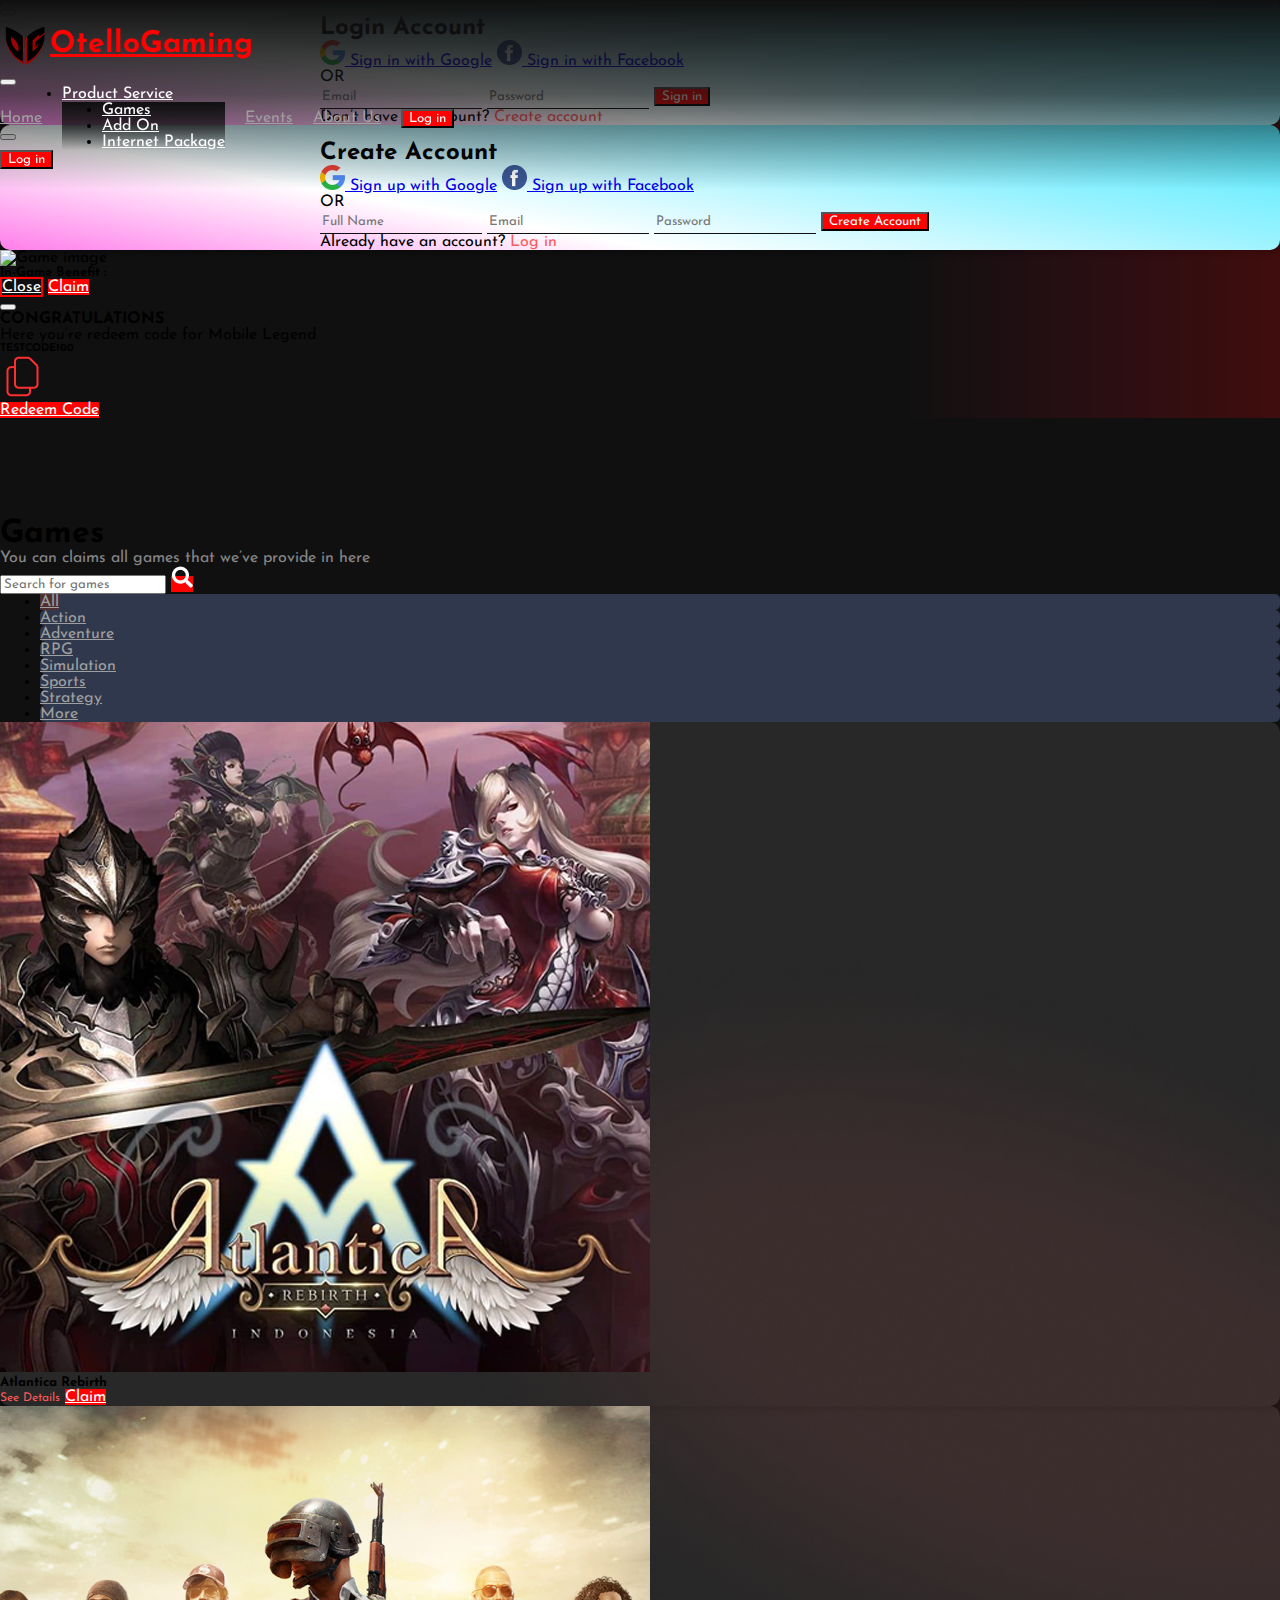
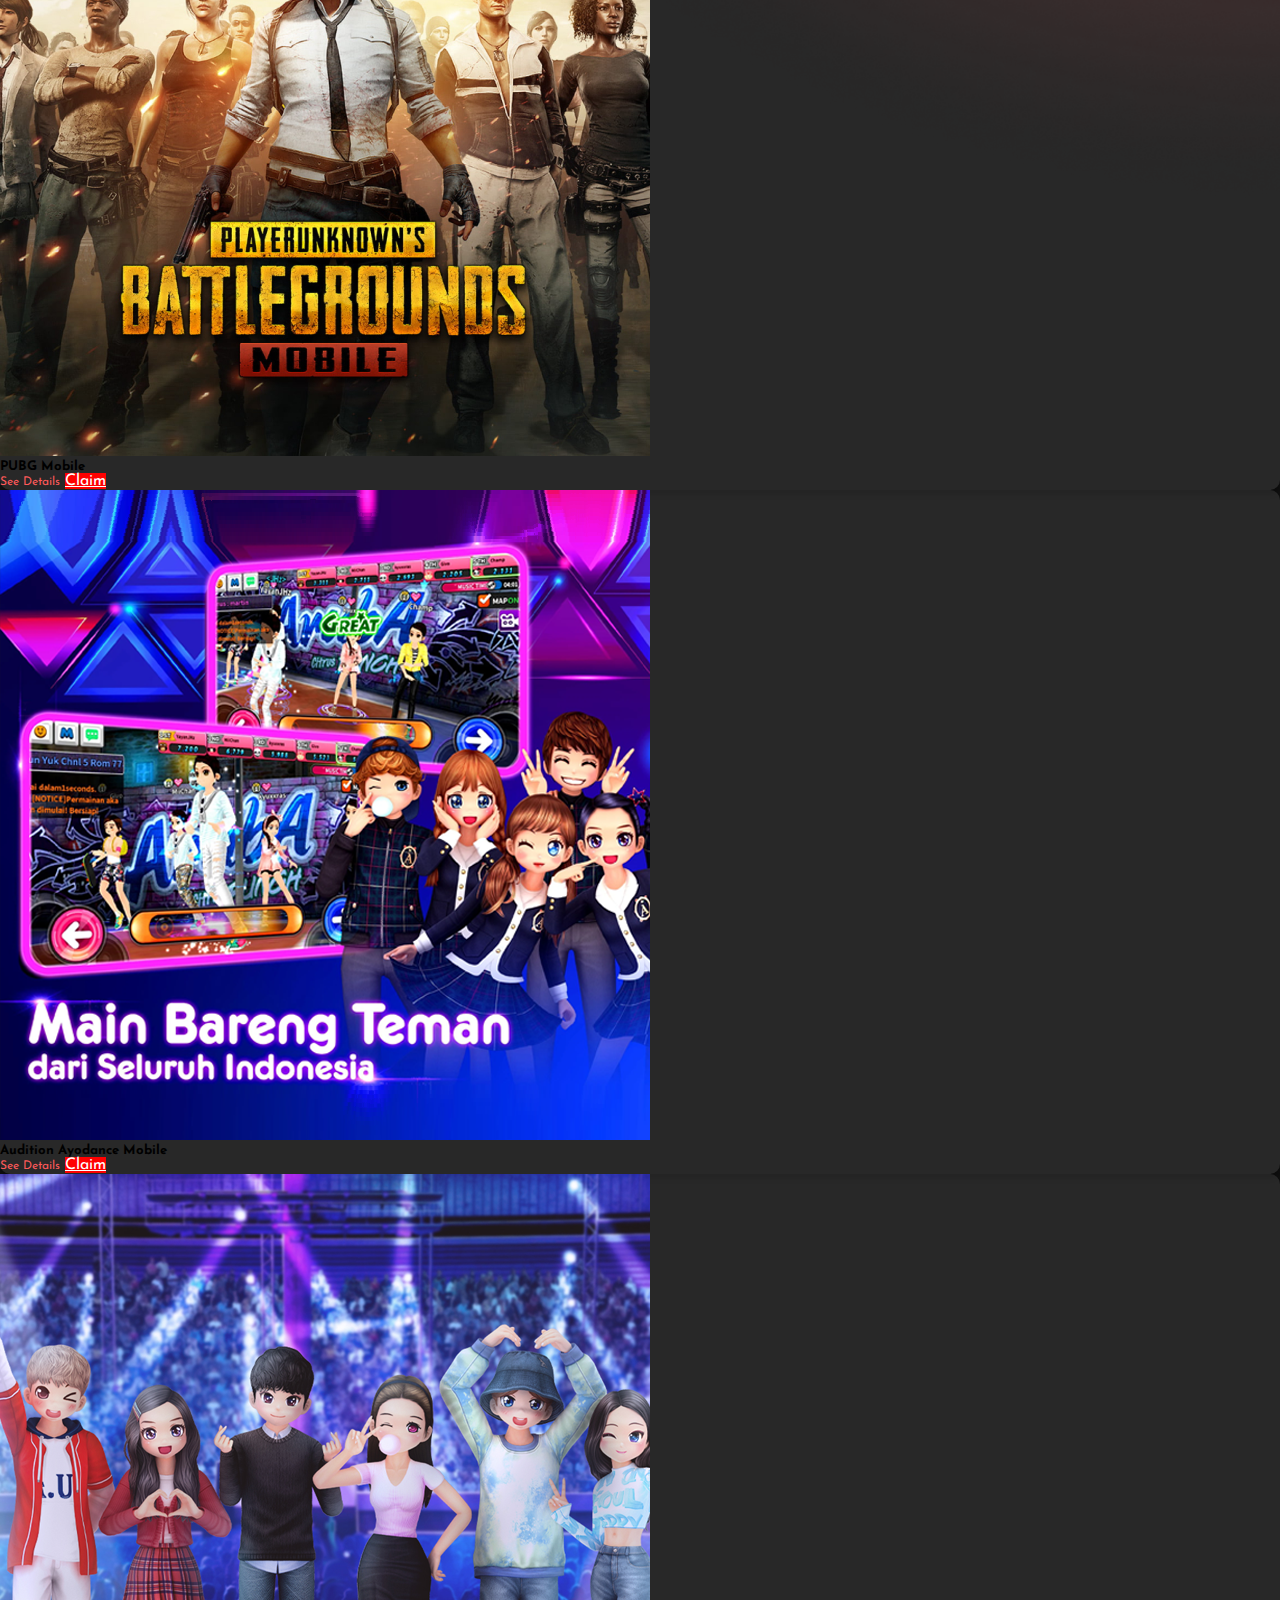
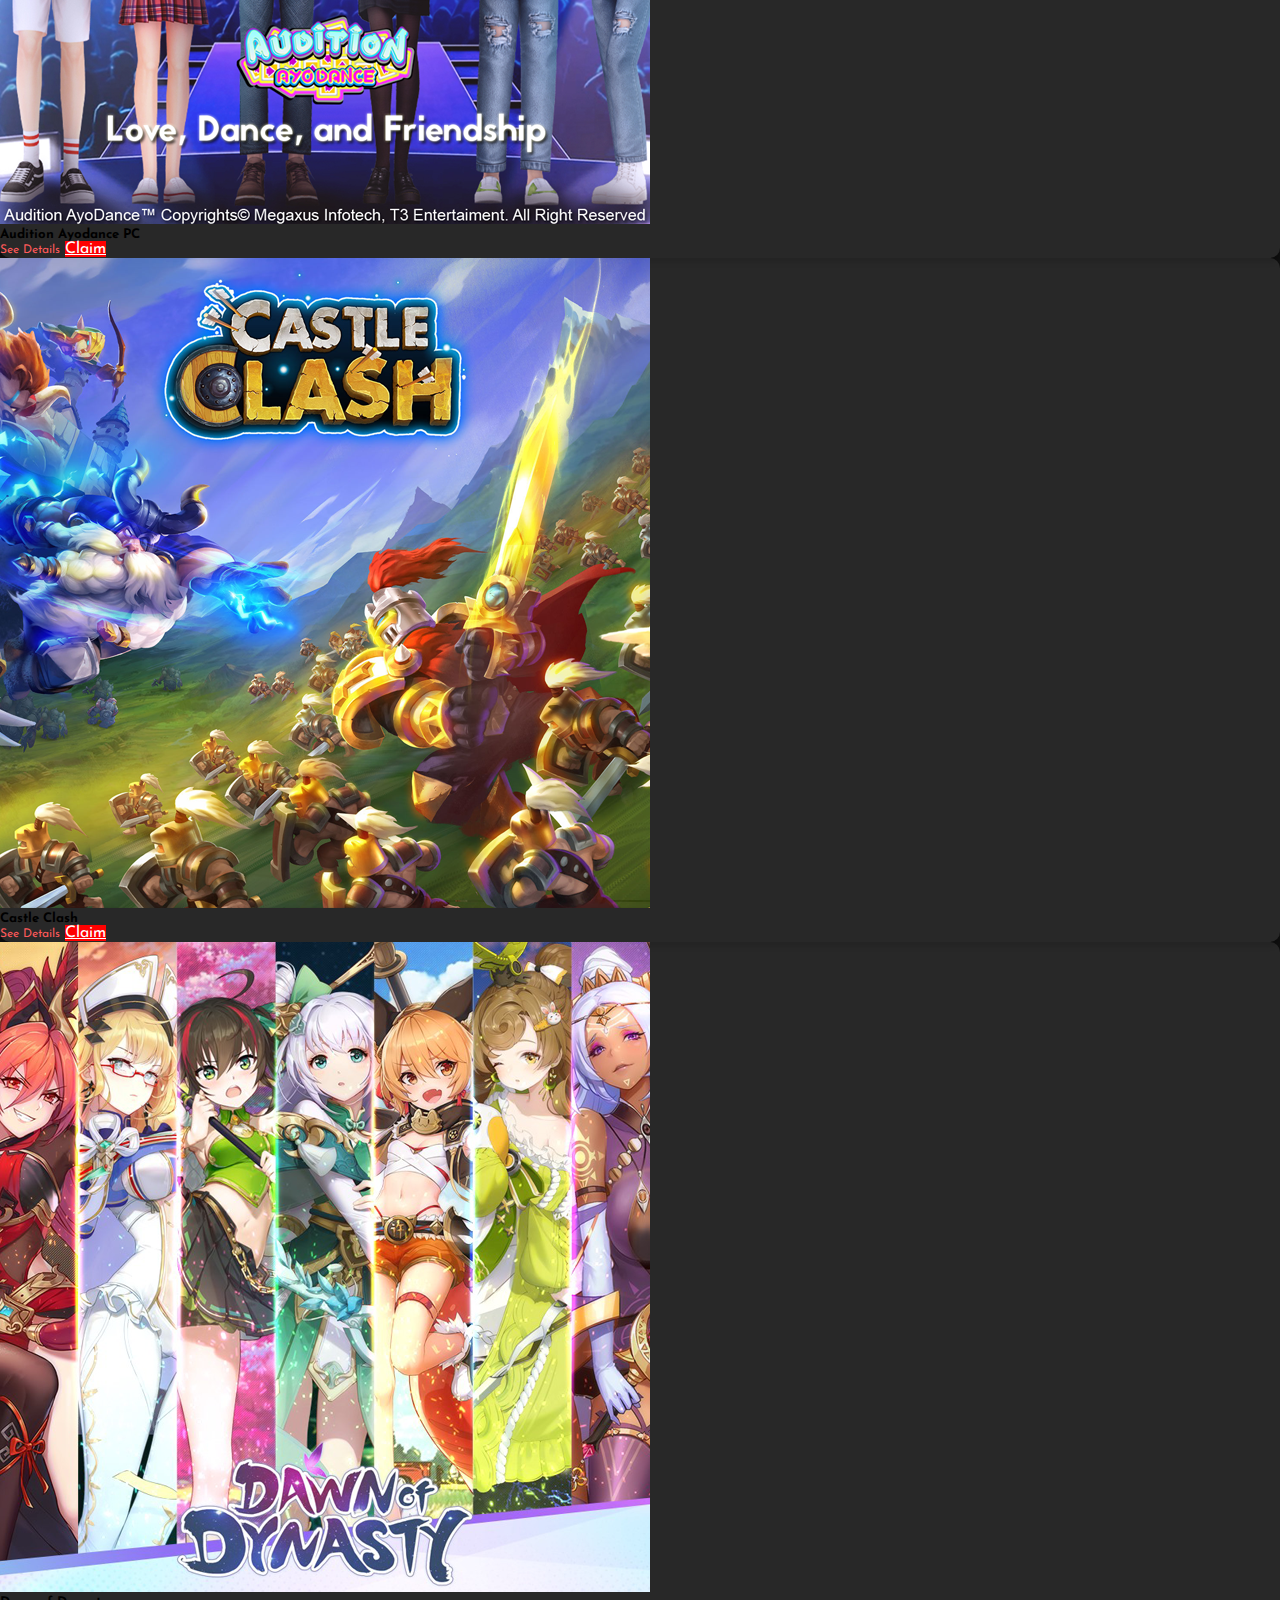
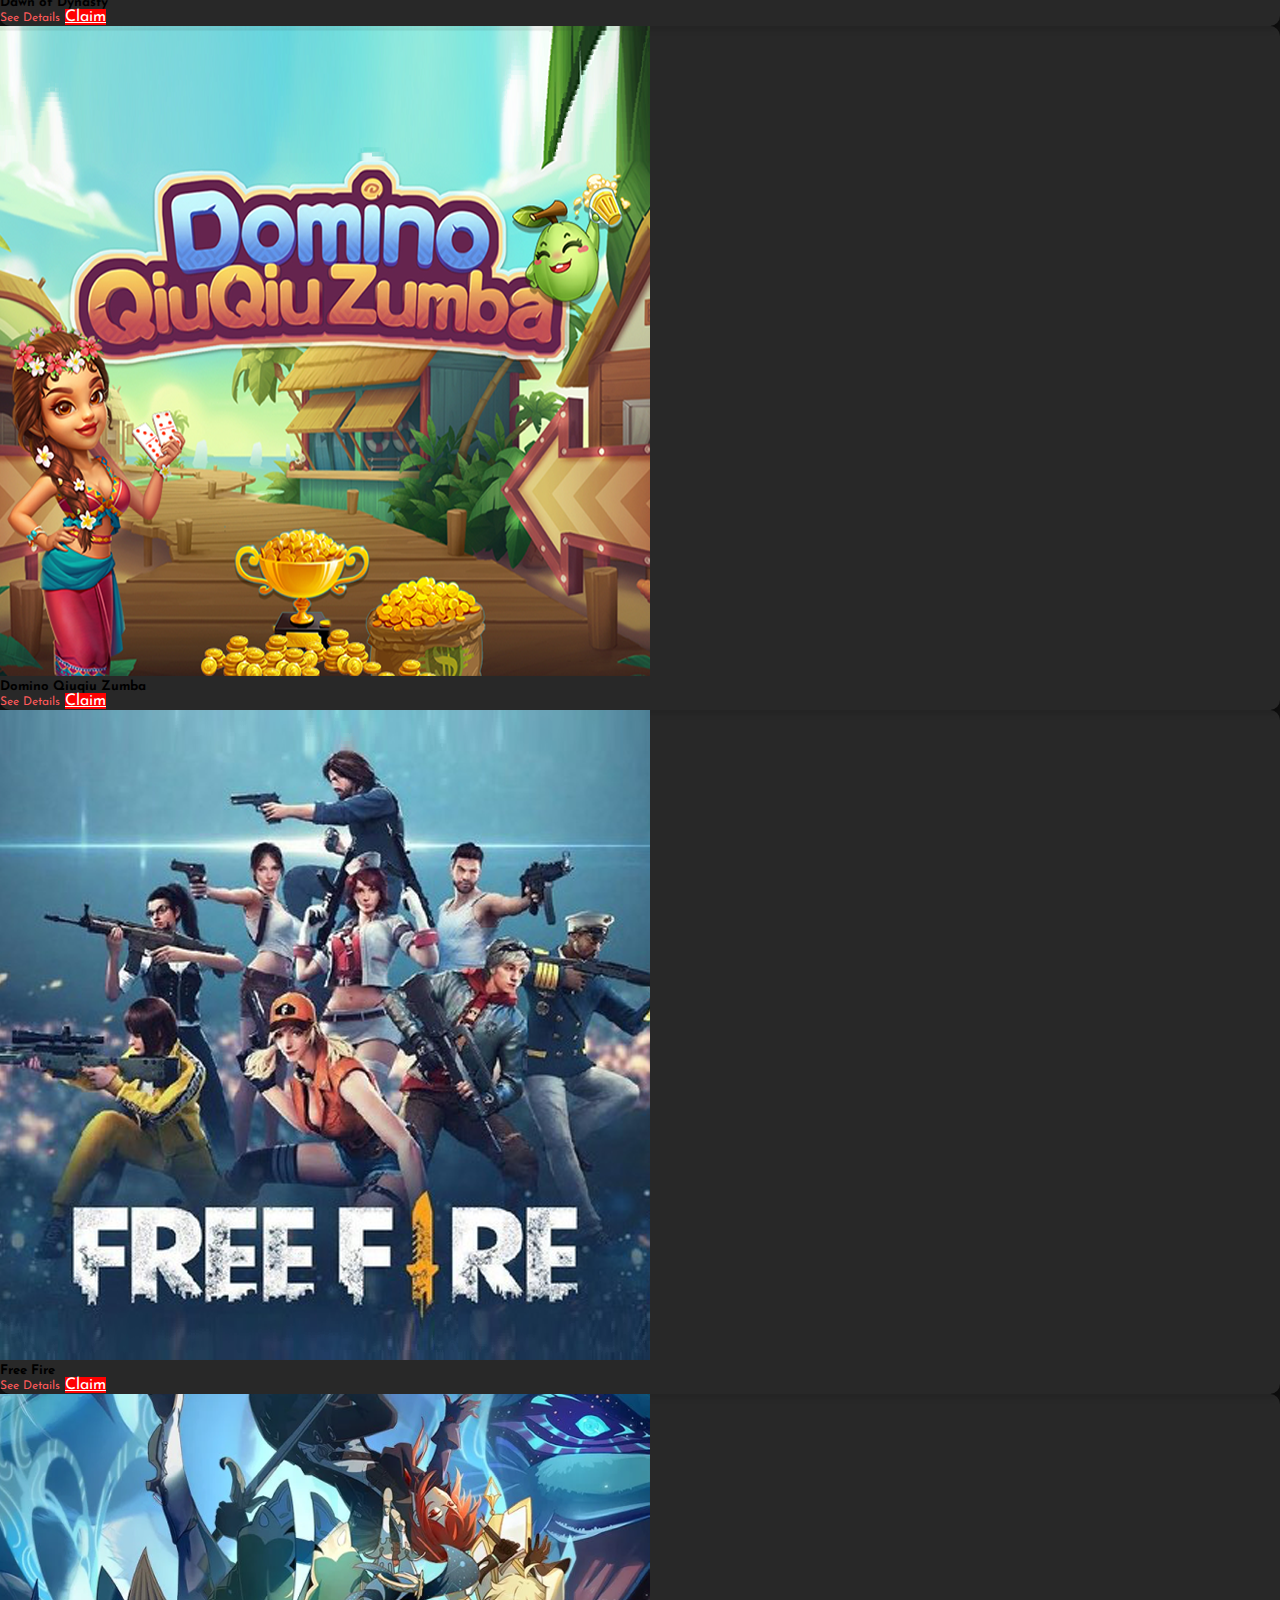
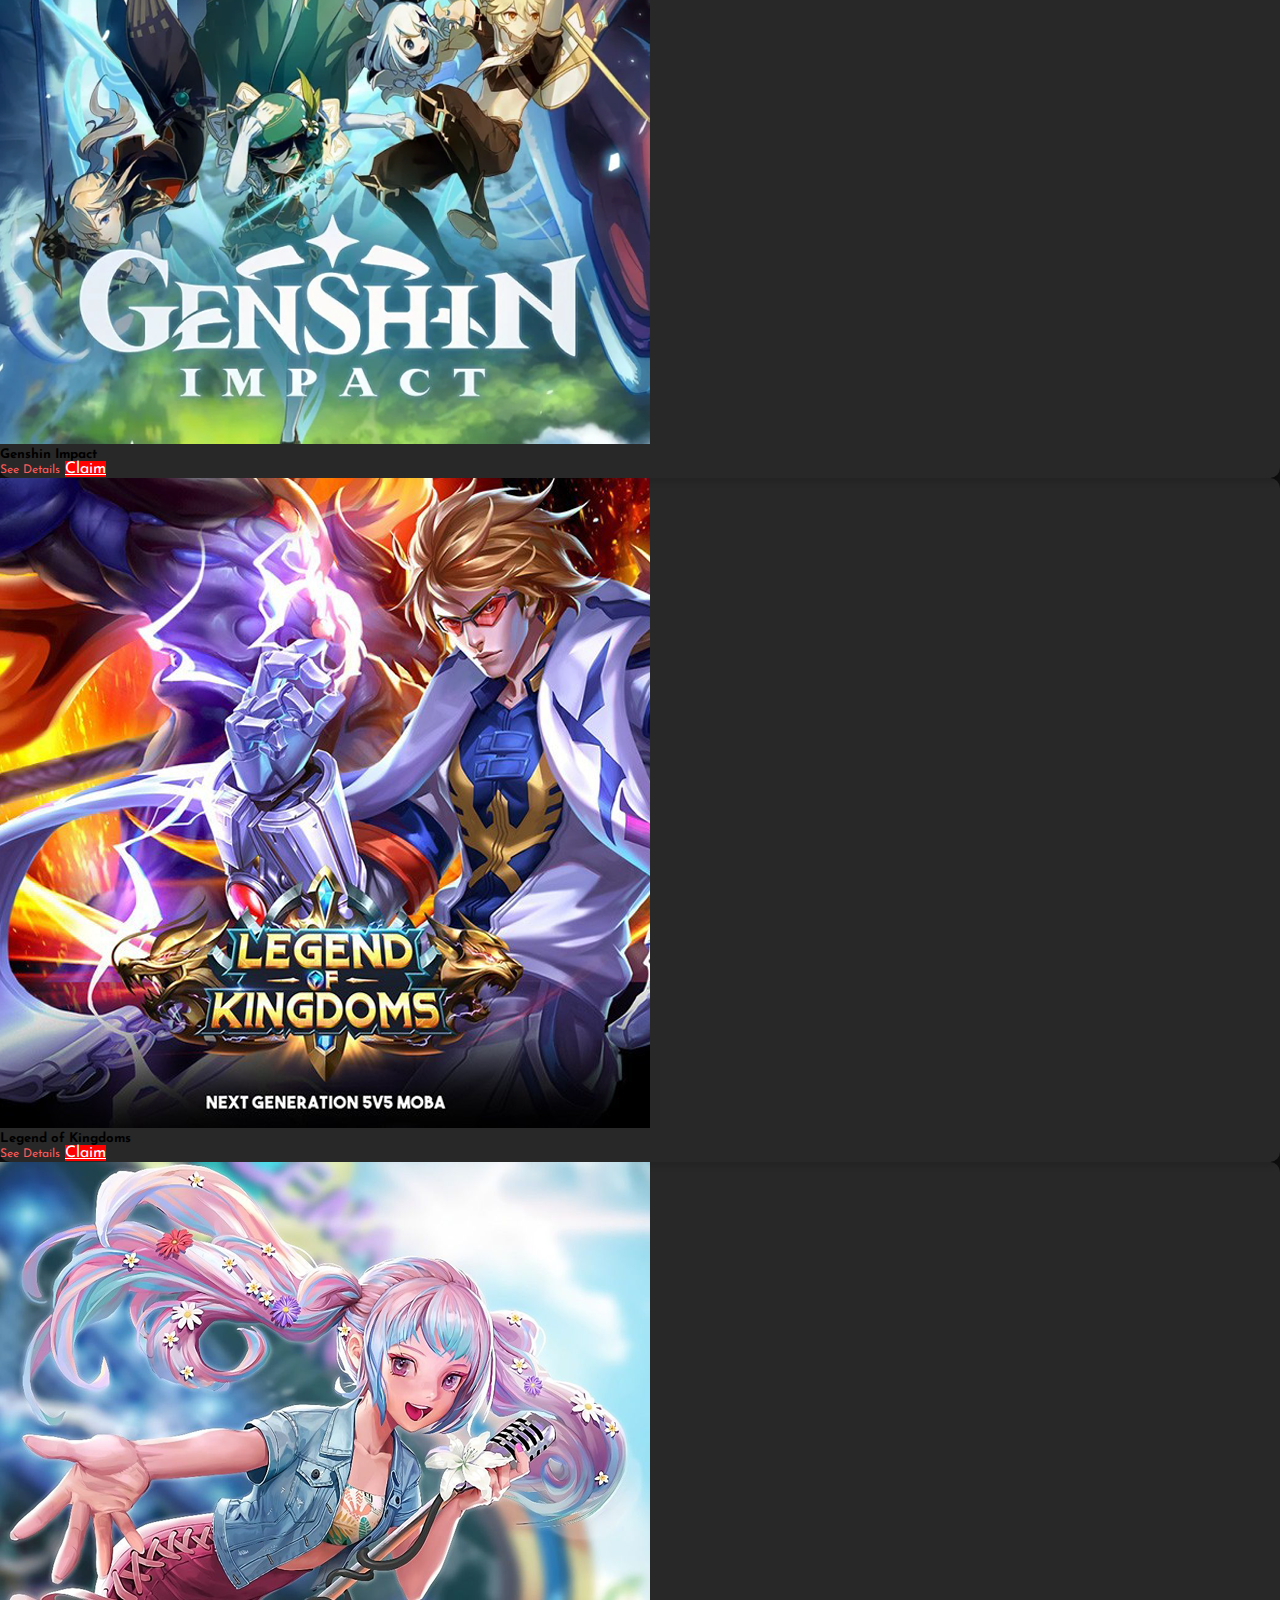
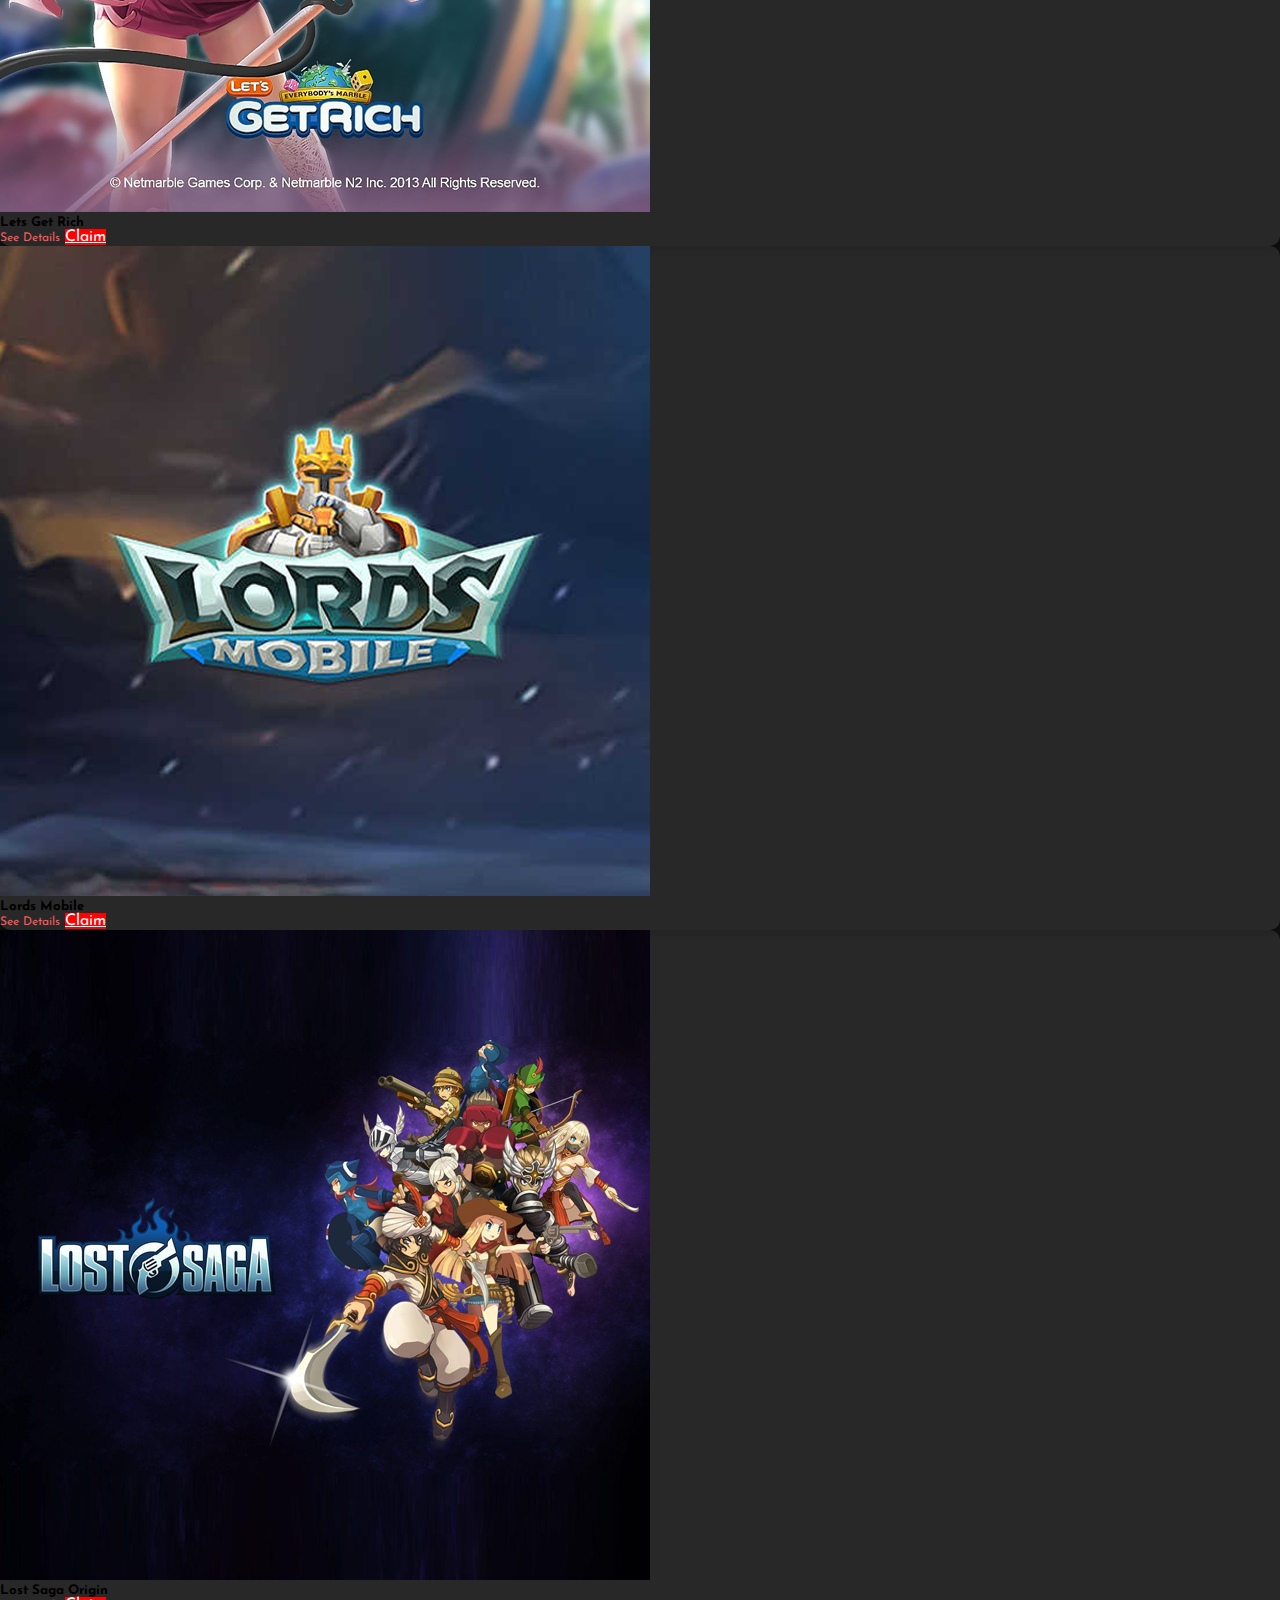
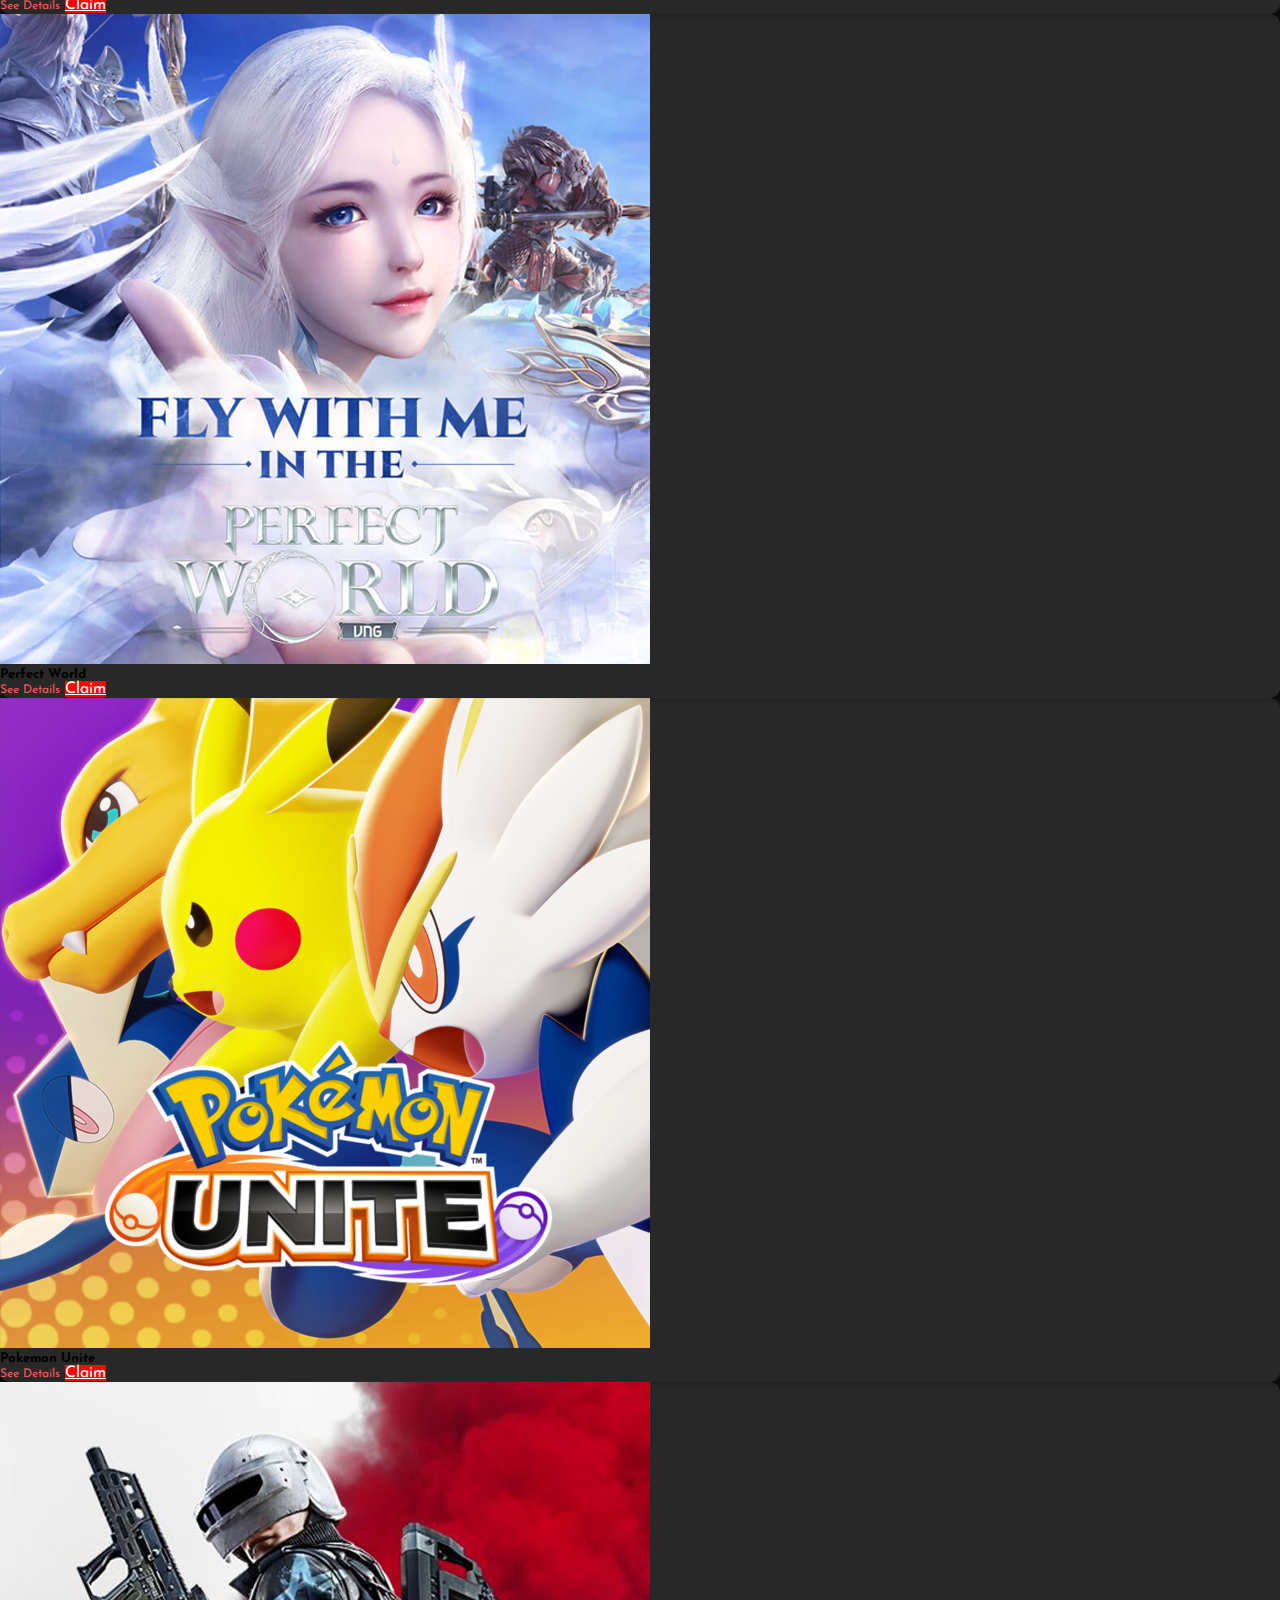
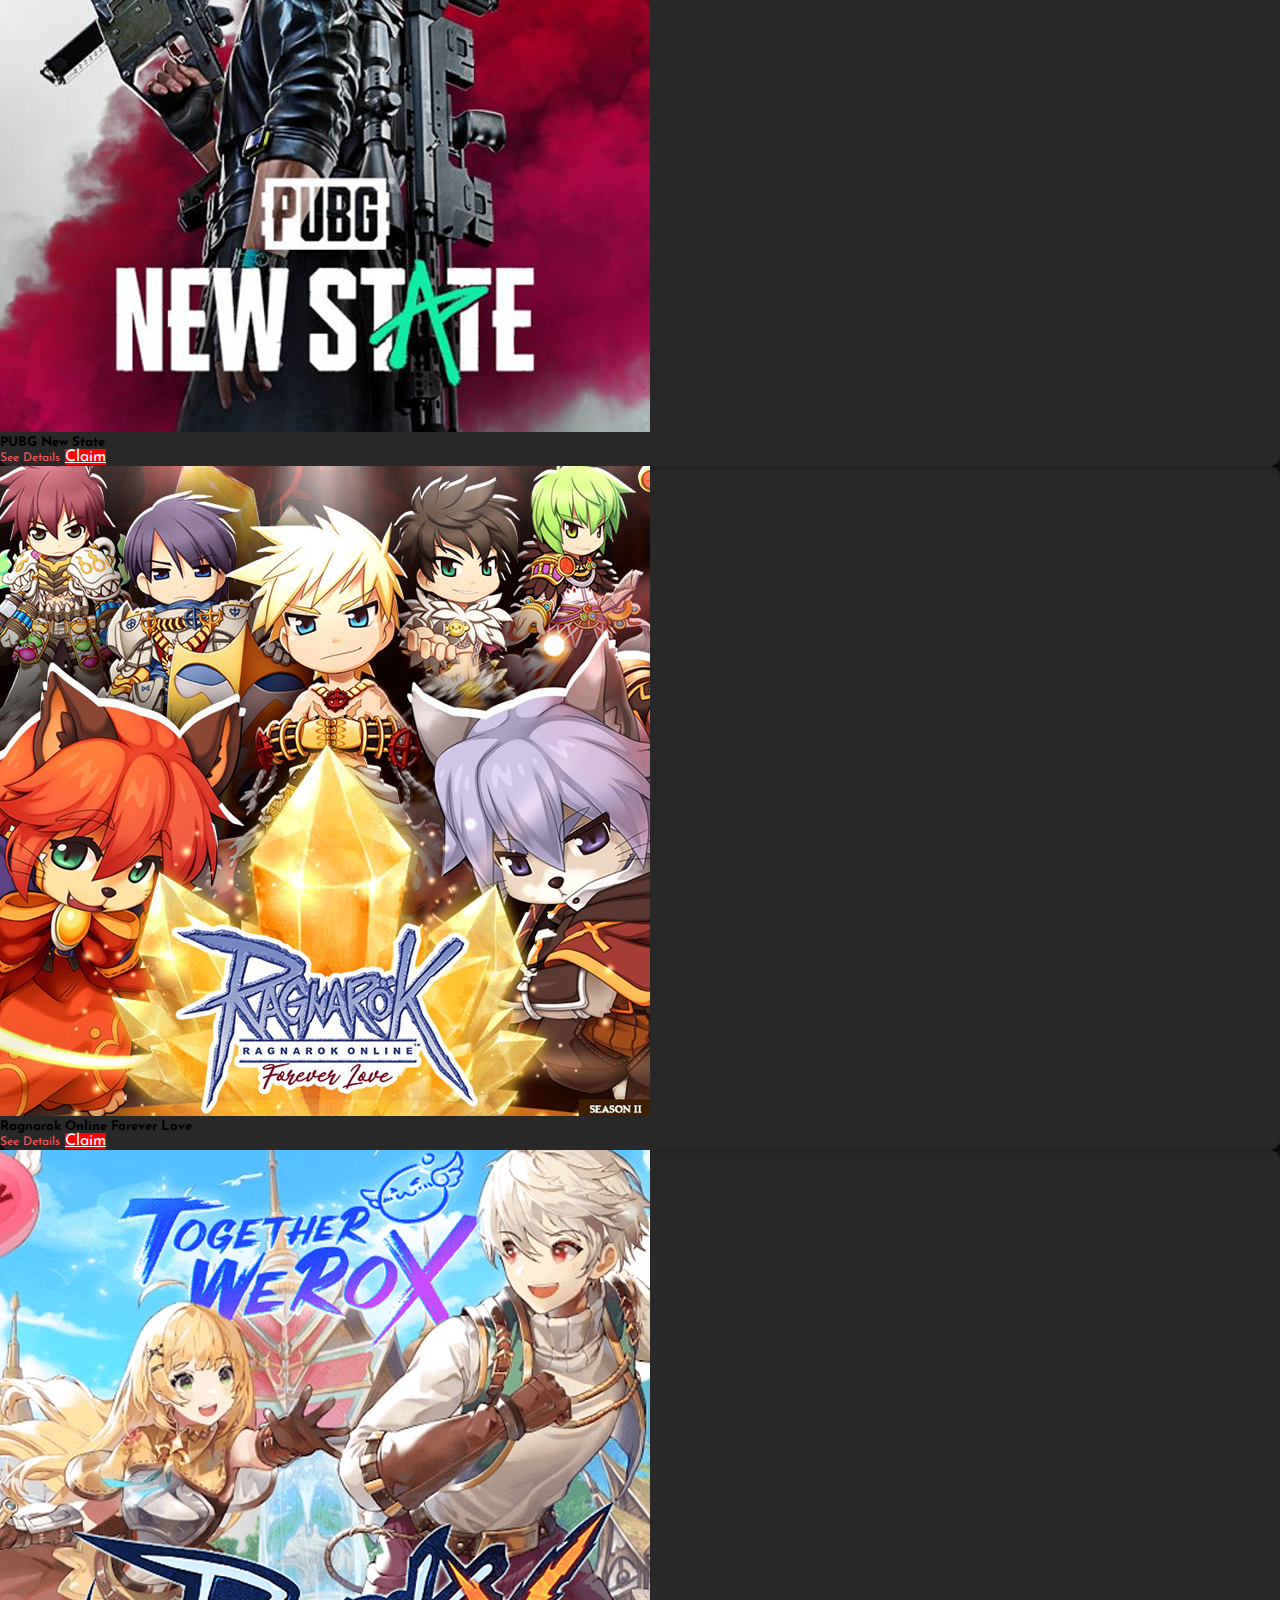
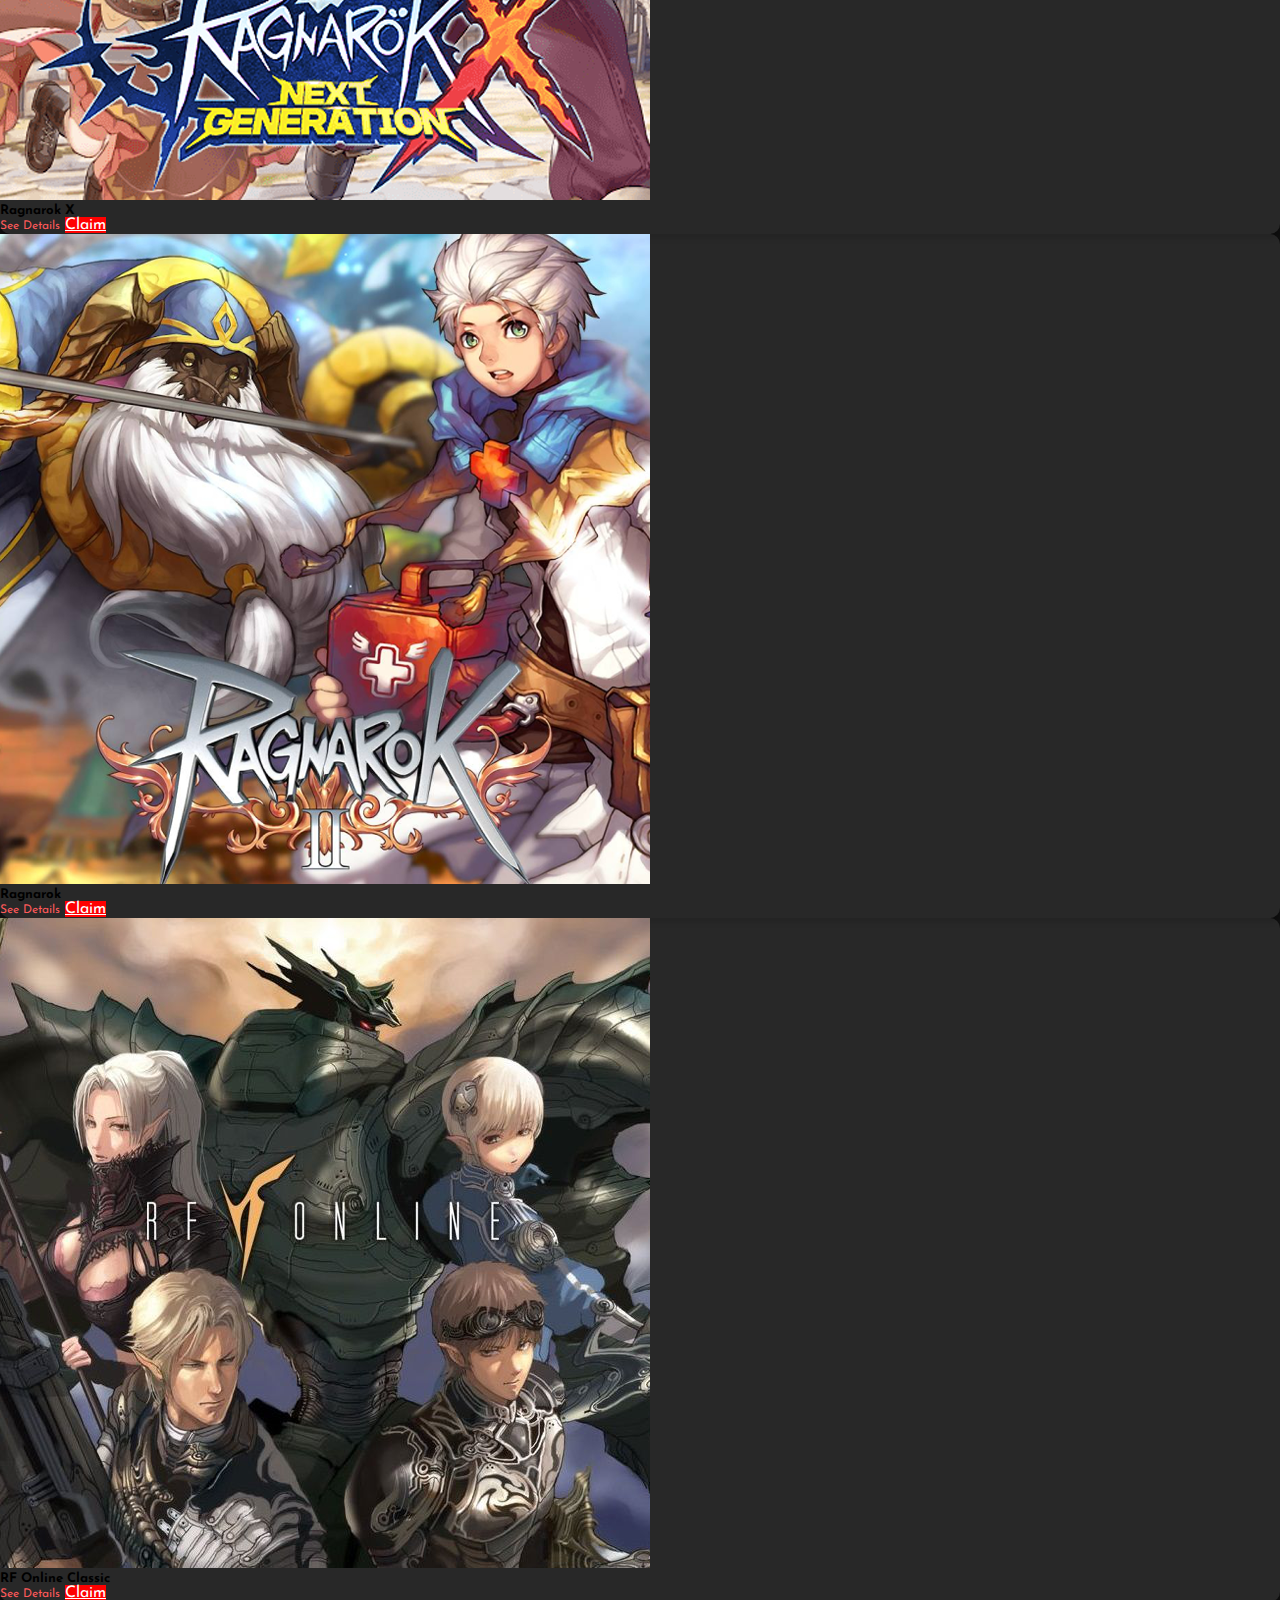
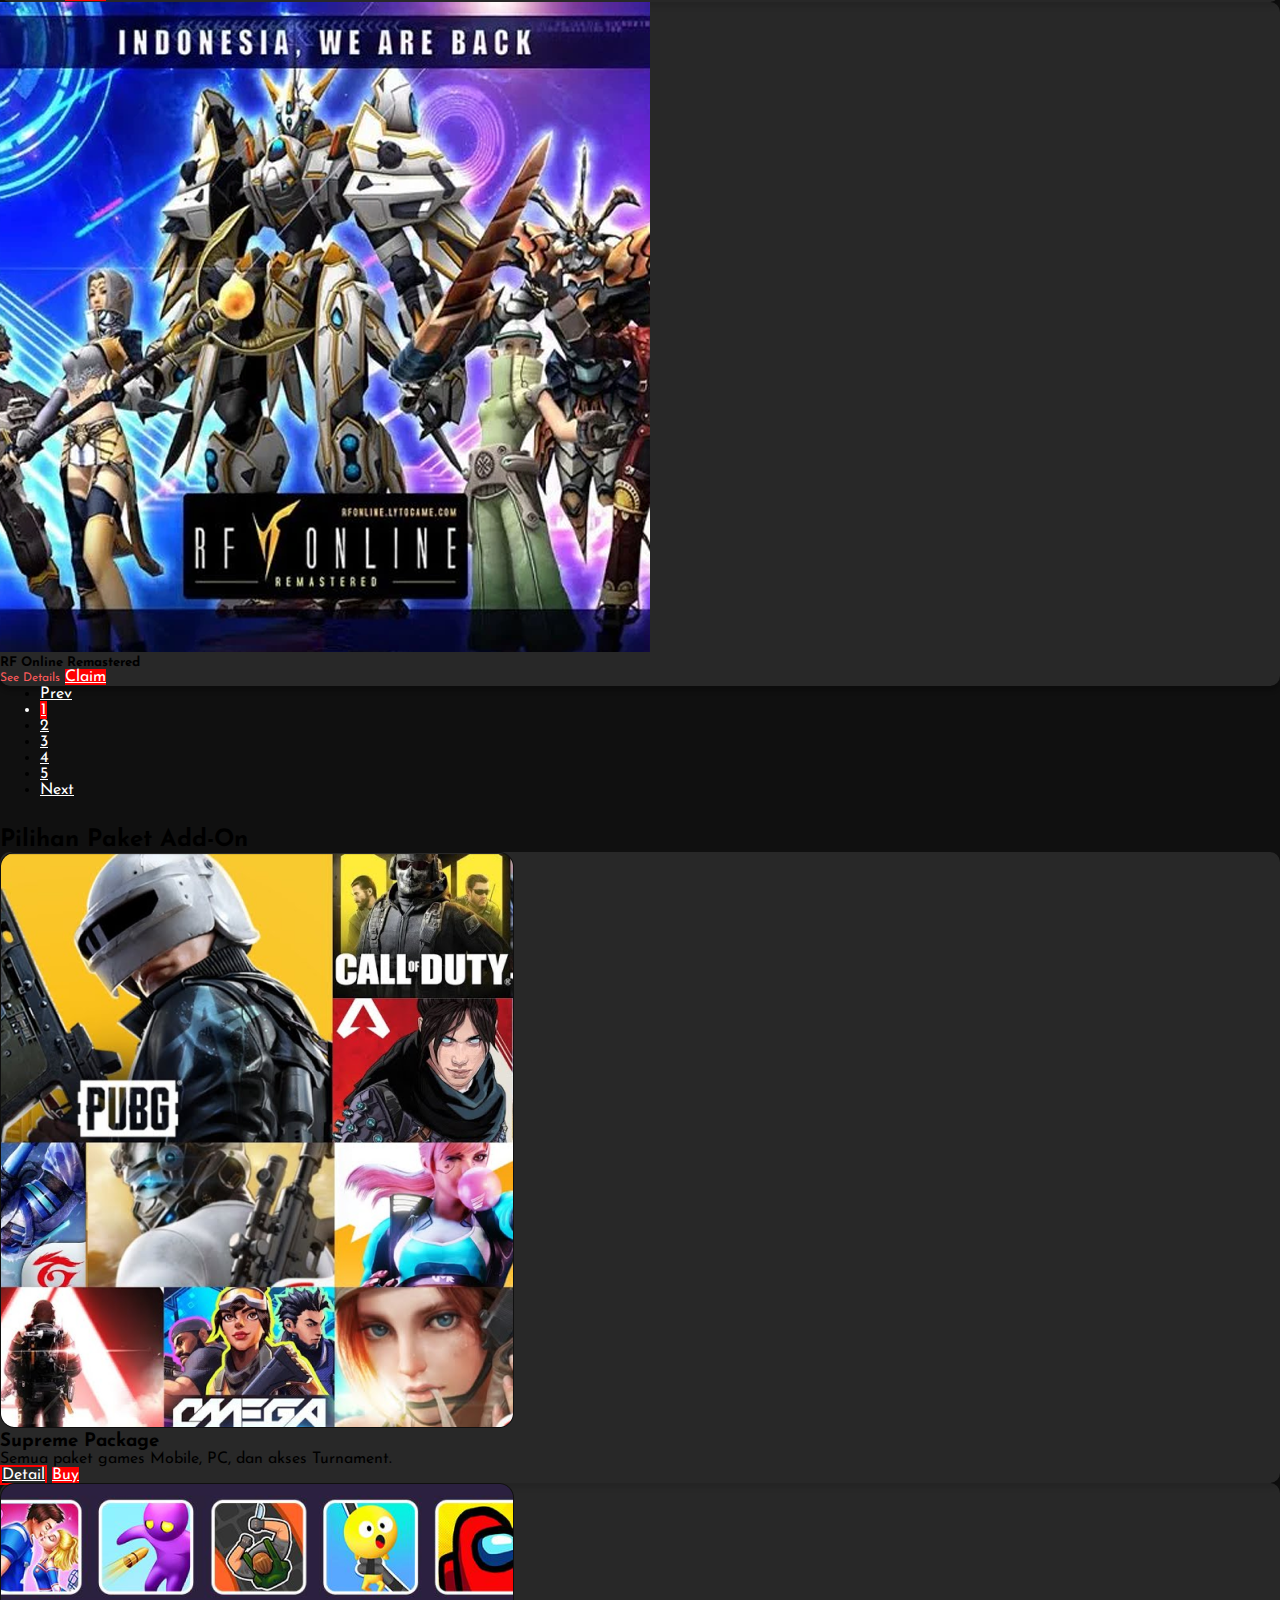
<file: games.html>
<!DOCTYPE html>
<html lang="en">

<head>
  <meta charset="UTF-8">
  <meta http-equiv="X-UA-Compatible" content="IE=edge">
  <meta name="viewport" content="width=device-width, initial-scale=1.0">
  <link href="https://cdn.jsdelivr.net/npm/bootstrap@5.2.0-beta1/dist/css/bootstrap.min.css" rel="stylesheet"
    integrity="sha384-0evHe/X+R7YkIZDRvuzKMRqM+OrBnVFBL6DOitfPri4tjfHxaWutUpFmBp4vmVor" crossorigin="anonymous">
  <title>Games - Otello Gaming</title>
  <link rel="stylesheet" href="style.css">
</head>

<body onload="gamesPage()">
  <header>
    <nav class="navbar navbar-expand-lg navbar-dark">
      <div class="container">
        <a class="navbar-brand fs-3" href="#">
          <object data="assets/otello-logo.svg" alt="logo" width="50" height="50"
            class="d-inline-block align-text-top"></object>
          OtelloGaming
        </a>
        <button class="navbar-toggler" type="button" data-bs-toggle="collapse" data-bs-target="#navbarNavAltMarkup"
          aria-controls="navbarNavAltMarkup" aria-expanded="false" aria-label="Toggle navigation">
          <span class="navbar-toggler-icon"></span>
        </button>
        <div class="collapse navbar-collapse justify-content-center" id="navbarNavAltMarkup">
          <div class="navbar-nav">
            <a class="nav-link" href="./">Home</a>
            <li class="nav-item dropdown">
              <a class="nav-link dropdown-toggle active" href="#" role="button" data-bs-toggle="dropdown"
                aria-expanded="false">
                Product Service
              </a>
              <ul class="dropdown-menu">
                <li><a class="dropdown-item" aria-current="page" href="./games.html">Games</a></li>
                <li><a class="dropdown-item" href="./addon.html">Add On</a></li>
                <li><a class="dropdown-item" href="./internet-package.html">Internet Package</a></li>
              </ul>
            </li>
            <a class="nav-link" href="./events.html">Events</a>
            <a class="nav-link" href="./about.html">About Us</a>
            <!-- Button trigger modal Log in Mobile -->
            <button type="button" class="btn btn-red d-block d-lg-none" data-bs-toggle="modal"
              data-bs-target="#loginModal">
              Log in
            </button>
          </div>
        </div>
        <div class="btn-header-container d-none d-lg-block">
          <!-- Button trigger modal Log in Desktop -->
          <button type="button" class="btn btn-red" data-bs-toggle="modal" data-bs-target="#loginModal">
            Log in
          </button>
        </div>
      </div>
    </nav>
  </header>

  <!-- Modal Login -->
  <div class="modal fade" id="loginModal" tabindex="-1" aria-labelledby="loginModalLabel" aria-hidden="true">
    <div class="modal-dialog modal-dialog-centered modal-xl">
      <div class="modal-content login-modal-content">
        <div class="modal-body position-relative">
          <button type="button" class="btn-close position-absolute end-0 me-3" data-bs-dismiss="modal"
            aria-label="Close"></button>
          <div class="login-wrapper my-5">
            <h2>Login Account</h2>
            <div class="btn-wrapper d-flex gap-2 my-3 my-md-5">
              <a href="#" class="btn btn-outline-dark col-6 py-3"><img src="./assets/google.png" alt="Google Logo"> Sign
                in with Google</a>
              <a href="#" class="btn btn-outline-dark col-6 py-3"><img src="./assets/facebook-circle.png"
                  alt="Facebook Logo"> Sign in with Facebook</a>
            </div>
            <p class="text-center fw-bold">OR</p>
            <form action="#" id="form-login" class="d-flex flex-column gap-4 px-2 px-lg-5">
              <input type="email" placeholder="Email" name="email" required>
              <input type="password" placeholder="Password" name="password" autocomplete="off" required>
              <input type="submit" value="Sign in" class="btn btn-red py-2">
              <p>Don’t have an account?<a href="#" class="text-red" data-bs-toggle="modal"
                  data-bs-target="#registerModal"> Create account</a></p>
            </form>
          </div>
        </div>
      </div>
    </div>
  </div>

  <!-- Modal Register -->
  <div class="modal fade" id="registerModal" tabindex="-1" aria-labelledby="registerModalLabel" aria-hidden="true">
    <div class="modal-dialog modal-dialog-centered modal-xl">
      <div class="modal-content register-modal-content">
        <div class="modal-body position-relative">
          <button type="button" class="btn-close position-absolute end-0 me-3" data-bs-dismiss="modal"
            aria-label="Close"></button>
          <div class="login-wrapper my-5">
            <h2>Create Account</h2>
            <div class="btn-wrapper d-flex gap-2 my-3 my-md-5">
              <a href="#" class="btn btn-outline-dark col-6 py-3"><img src="./assets/google.png" alt="Google Logo"> Sign
                up
                with Google</a>
              <a href="#" class="btn btn-outline-dark col-6 py-3"><img src="./assets/facebook-circle.png"
                  alt="Facebook Logo"> Sign up with Facebook</a>
            </div>
            <p class="text-center fw-bold">OR</p>
            <form action="#" id="form-register" class="d-flex flex-column gap-4 px-2 px-lg-5">
              <input type="text" placeholder="Full Name" name="fullname" required>
              <input type="email" placeholder="Email" name="email" required>
              <input type="password" placeholder="Password" name="password" autocomplete="off" required>
              <input type="submit" value="Create Account" class="btn btn-red py-2">
              <p>Already have an account? <a href="#" class="text-red" data-bs-toggle="modal"
                  data-bs-target="#loginModal">Log in</a></p>
            </form>
          </div>
        </div>
      </div>
    </div>
  </div>

  <!-- Modal Detail Card Games -->
  <div class="modal fade" id="gamesDetailModal" tabindex="-1" aria-labelledby="gamesDetailModalLabel"
    aria-hidden="true">
    <div class="modal-dialog modal-dialog-centered modal-dialog-scrollable">
      <div class="modal-content detail-modal-content bg-black text-white border border-white">
        <div class="modal-body">
          <img id="detail-image" alt="Game image" width="100%">
          <h2 id="games-title" class="text-center my-3"></h2>
          <div class="border border-white rounded p-3 ">
            <h5>In-Game Benefit :</h5>
            <ul id="gameBenefits">
              <!-- Benefits -->
            </ul>
          </div>
          <div class="row gap-2 mt-2 p-2">
            <a class="col btn btn-outline rounded-pill pt-2" href="#" data-bs-dismiss="modal"
              aria-label="Close">Close</a>
            <a class="col btn btn-red rounded-pill pt-2" href="#" data-bs-toggle="modal"
              data-bs-target="#claimModal">Claim</a>
          </div>
        </div>
      </div>
    </div>
  </div>

  <!-- Modal Claim -->
  <div class="modal fade" id="claimModal" tabindex="-1" aria-labelledby="claimModalLabel" aria-hidden="true">
    <div class="modal-dialog modal-dialog-centered modal-dialog-scrollable">
      <div class="modal-content detail-modal-content bg-black text-white">
        <div class="modal-body text-center position-relative">
          <button type="button" class="btn-close btn-close-white text-red position-absolute end-0 me-3"
            data-bs-dismiss="modal" aria-label="Close"></button>
          <div class="d-flex flex-column gap-5 my-5">
            <h4 class="fw-bold">CONGRATULATIONS</h4>
            <p>Here you’re redeem code for Mobile Legend</p>
            <h6 id="redeem-code" class="fs-1 fw-bold user-select-all flex-grow">TESTCODE100
              <div id="btn-copy-code" data-bs-toggle="tooltip" data-bs-placement="top" title="Copied"
                data-bs-trigger="click" class="cursor-pointer d-inline">
                <img src="./assets/icons_copy.png" alt="icon copy">
              </div>
            </h6>
          </div>
          <a class="col btn btn-red pt-2 px-5 mb-3" href="#" data-bs-toggle="modal" data-bs-target="#claimModal">Redeem
            Code</a>
        </div>
      </div>
    </div>
  </div>

  <section id="games">
    <img src="./assets/Violate Elipse 1.png">
    <div class="container text-center">
      <h1 class="fs-1 text-white fw-bold">Games</h1>
      <p class="mt-2 text-white">You can claims all games that we’ve provide in here</p>
      <div id="search-group" class="input-group my-5 p-2 border rounded-pill mx-auto">
        <input type="search" class="form-control bg-transparent border-0 text-white" placeholder="Search for games"
          aria-label="search" aria-describedby="search">
        <span class="input-group-text border-0 rounded-pill text-white p-2" style="background-color: #FE0101;"><img
            src="./assets/icon_search.png" alt="icon search"></span>
      </div>
      <ul class="nav justify-content-center gap-3 d-none d-md-flex">
        <li class="nav-item tab-item">
          <a class="nav-link active-tab" aria-current="page" href="#">All</a>
        </li>
        <li class="nav-item tab-item">
          <a class="nav-link" href="#">Action</a>
        </li>
        <li class="nav-item tab-item">
          <a class="nav-link" href="#">Adventure</a>
        </li>
        <li class="nav-item tab-item">
          <a class="nav-link" href="#">RPG</a>
        </li>
        <li class="nav-item tab-item">
          <a class="nav-link" href="#">Simulation</a>
        </li>
        <li class="nav-item tab-item">
          <a class="nav-link" href="#">Sports</a>
        </li>
        <li class="nav-item tab-item">
          <a class="nav-link" href="#">Strategy</a>
        </li>
        <li class="nav-item tab-item">
          <a class="nav-link" href="#">More</a>
        </li>
      </ul>

      <div id="games-card-container" class="card-container mt-5 d-flex flex-wrap mx-auto">
        <!-- Games card -->
      </div>

      <nav aria-label="games-page">
        <ul class="pagination pagination-lg justify-content-center gap-1 mt-2">
          <li class="page-item">
            <a class="page-link border-0" href="#" tabindex="-1">Prev</a>
          </li>
          <li class="page-item active">
            <a class="page-link" href="#">1</a>
          </li>
          <li class="page-item">
            <a class="page-link" href="#">2</a>
          </li>
          <li class="page-item">
            <a class="page-link" href="#">3</a>
          </li>
          <li class="page-item d-none d-sm-inline">
            <a class="page-link" href="#">4</a>
          </li>
          <li class="page-item d-none d-sm-inline">
            <a class="page-link" href="#">5</a>
          </li>
          <li class="page-item">
            <a class="page-link border-0" href="#">Next</a>
          </li>
        </ul>
      </nav>
      </nav>
    </div>
  </section>

  <section id="choose-addon" class="container text-center text-white my-3">
    <h2>Pilihan Paket Add-On</h2>
    <div class="row">
      <div class="col-12 col-md-6 p-5">
        <div class="card position-relative">
          <img src="./assets/supreme-package.png" alt="Supreme Package Image">
          <div class="card-content position-absolute bottom-0 bg-black p-4 rounded" style="width: 100%;">
            <h3>Supreme Package</h3>
            <p class="text-start">Semua paket games Mobile, PC, dan akses Turnament.</p>
            <div class="row gap-2 mt-2 p-2">
              <a class="col btn btn-outline rounded-pill pt-2" href="#">Detail</a>
              <a class="col btn btn-red rounded-pill pt-2" href="#">Buy</a>
            </div>
          </div>
        </div>
      </div>
      <div class="col-12 col-md-6 p-5">
        <div class="card position-relative">
          <img src="./assets/mobile-games.png" alt="Mobile Games Image">
          <div class="card-content position-absolute bottom-0 bg-black p-4 rounded" style="width: 100%;">
            <h3>Mobile Games</h3>
            <p class="text-start">Semua paket Mobile Games.</p>
            <div class="row gap-2 mt-2 p-2">
              <a class="col btn btn-outline rounded-pill pt-2" href="#">Detail</a>
              <a class="col btn btn-red rounded-pill pt-2" href="#">Buy</a>
            </div>
          </div>
        </div>
      </div>
      <div class="col-12 col-md-6 p-5">
        <div class="card position-relative">
          <img src="./assets/pc-games.png" alt="Supreme Package Image">
          <div class="card-content position-absolute bottom-0 bg-black p-4 rounded" style="width: 100%;">
            <h3>PC Games</h3>
            <p class="text-start">Semua paket PC Games.</p>
            <div class="row gap-2 mt-2 p-2">
              <a class="col btn btn-outline rounded-pill pt-2" href="#">Detail</a>
              <a class="col btn btn-red rounded-pill pt-2" href="#">Buy</a>
            </div>
          </div>
        </div>
      </div>
    </div>
  </section>

  <footer>
    <div class="container mx-auto row py-5 my-5 gap-1 gap-md-5 text-white">
      <div class="col-12 col-md-4 mb-3">
        <a href="/" class="d-flex align-items-center mb-3 link-light text-decoration-none">
          <h2>Otello Gaming</h2>
        </a>
        <p>Our online digital gaming entertainment solutions support a unique and unparalleled
          competition experience to achieve your business goals.</p>
        <div class="social-icon">
          <a href="#"><img src="./assets/instagram.png" alt="instagram icon"></a>
          <a href="#"><img src="./assets/youtube.png" alt="youtube icon"></a>
          <a href="#"><img src="./assets/facebook.png" alt="facebook icon"></a>
        </div>
      </div>

      <div class="col mb-3">
        <h5>Pages</h5>
        <ul class="nav flex-column">
          <li class="nav-item mb-3"><a href="#" class="nav-link p-0">Home</a></li>
          <li class="nav-item mb-3"><a href="#" class="nav-link p-0">Features</a></li>
          <li class="nav-item mb-3"><a href="#" class="nav-link p-0">Partner</a></li>
          <li class="nav-item mb-3"><a href="#" class="nav-link p-0">About</a></li>
        </ul>
      </div>

      <div class="col mb-3">
        <h5>Company</h5>
        <ul class="nav flex-column">
          <li class="nav-item mb-3"><a href="#" class="nav-link p-0">About Us</a></li>
          <li class="nav-item mb-3"><a href="#" class="nav-link p-0">Pricing</a></li>
          <li class="nav-item mb-3"><a href="#" class="nav-link p-0">Booking</a></li>
          <li class="nav-item mb-3"><a href="#" class="nav-link p-0">Press</a></li>
        </ul>
      </div>

      <div class="col mb-3">
        <h5>Support</h5>
        <ul class="nav flex-column">
          <li class="nav-item mb-3"><a href="#" class="nav-link p-0">FAQs</a></li>
          <li class="nav-item mb-3"><a href="#" class="nav-link p-0">Privacy Policy</a></li>
          <li class="nav-item mb-3"><a href="#" class="nav-link p-0">Help</a></li>
        </ul>
      </div>

      <div class="col mb-3">
        <h5>Contact Us</h5>
        <ul class="nav flex-column">
          <li class="nav-item mb-3">Otellogaming.com</li>
          <li class="nav-item mb-3">A. Global Gateway 8, Rute Del la Perle, Mahe, Seychelles</li>
          <li class="nav-item mb-3">(+62) 81211307017</li>
        </ul>
      </div>
    </div>
  </footer>

  <script src="https://cdn.jsdelivr.net/npm/@popperjs/core@2.11.5/dist/umd/popper.min.js"
    integrity="sha384-Xe+8cL9oJa6tN/veChSP7q+mnSPaj5Bcu9mPX5F5xIGE0DVittaqT5lorf0EI7Vk"
    crossorigin="anonymous"></script>
  <script src="https://cdn.jsdelivr.net/npm/bootstrap@5.2.0-beta1/dist/js/bootstrap.min.js"
    integrity="sha384-kjU+l4N0Yf4ZOJErLsIcvOU2qSb74wXpOhqTvwVx3OElZRweTnQ6d31fXEoRD1Jy"
    crossorigin="anonymous"></script>
  <script type="text/javascript" src="script.js"></script>
</body>

</html>
</file>
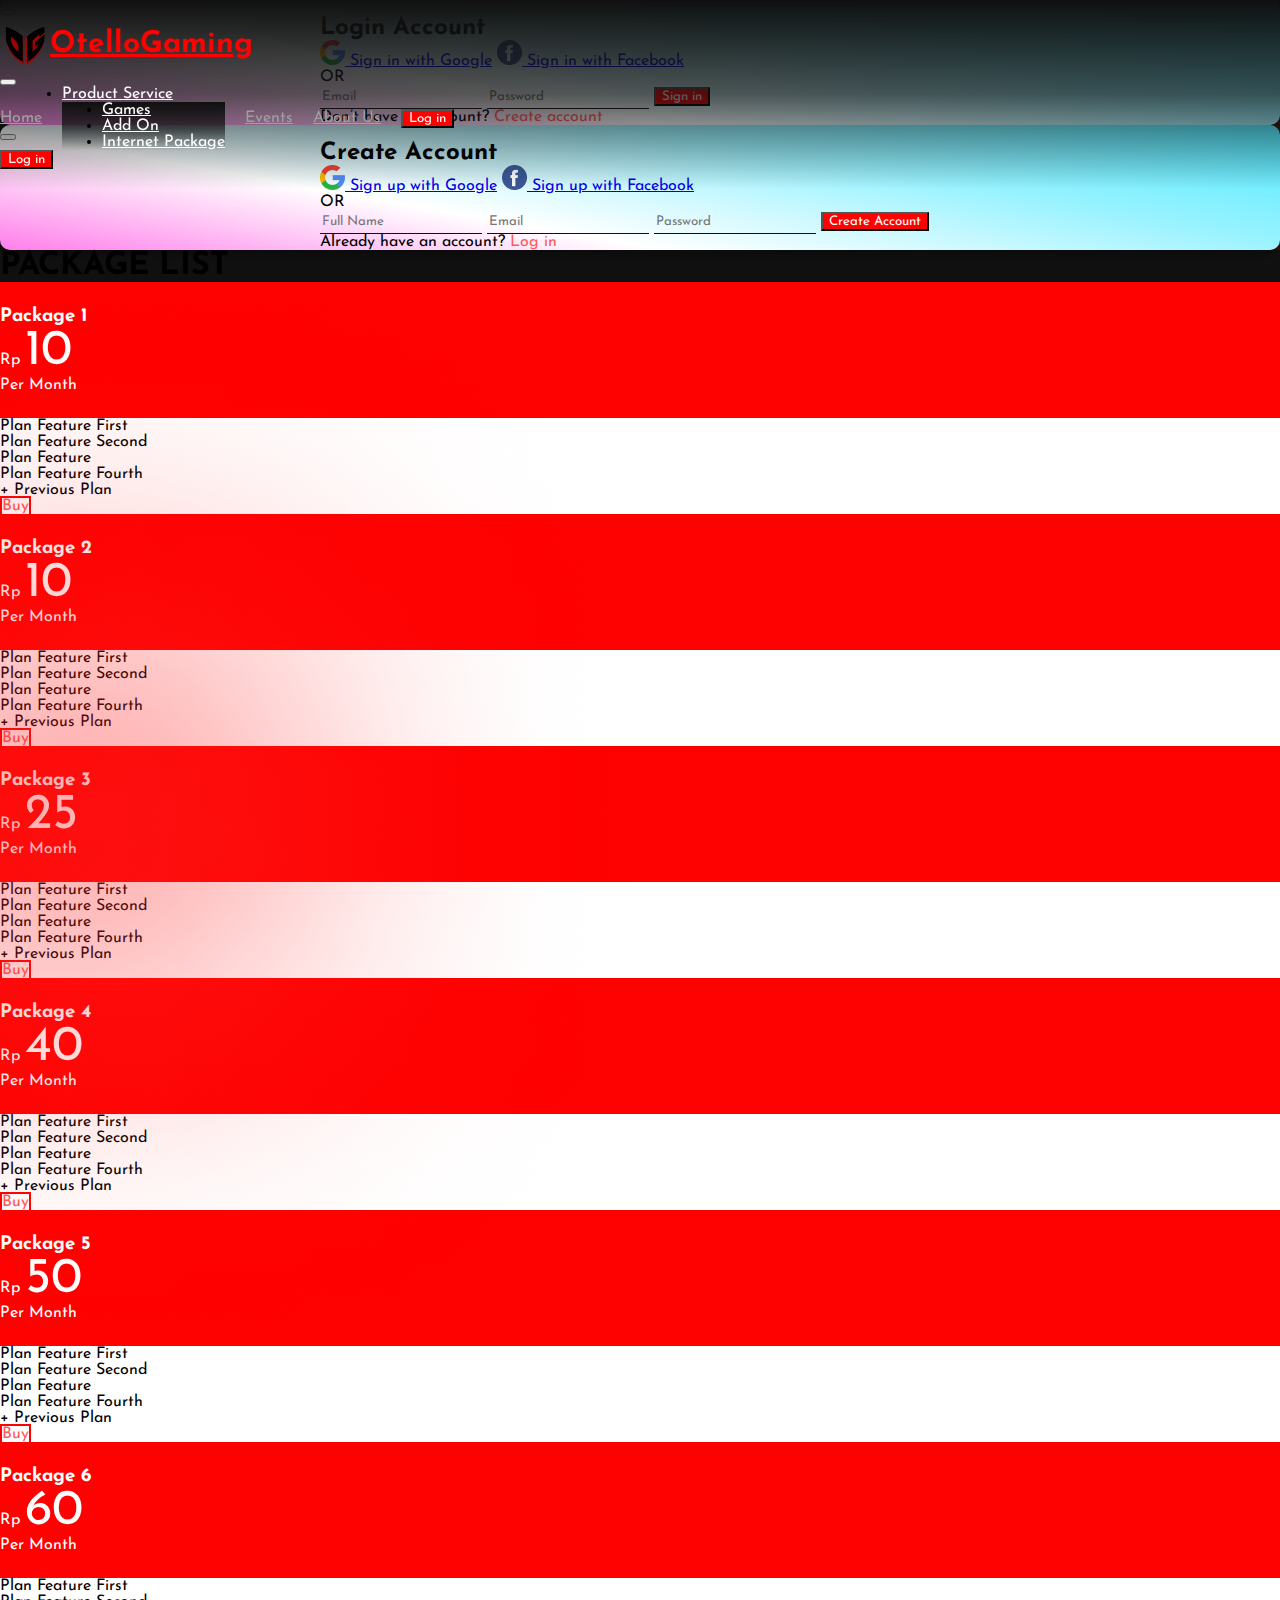
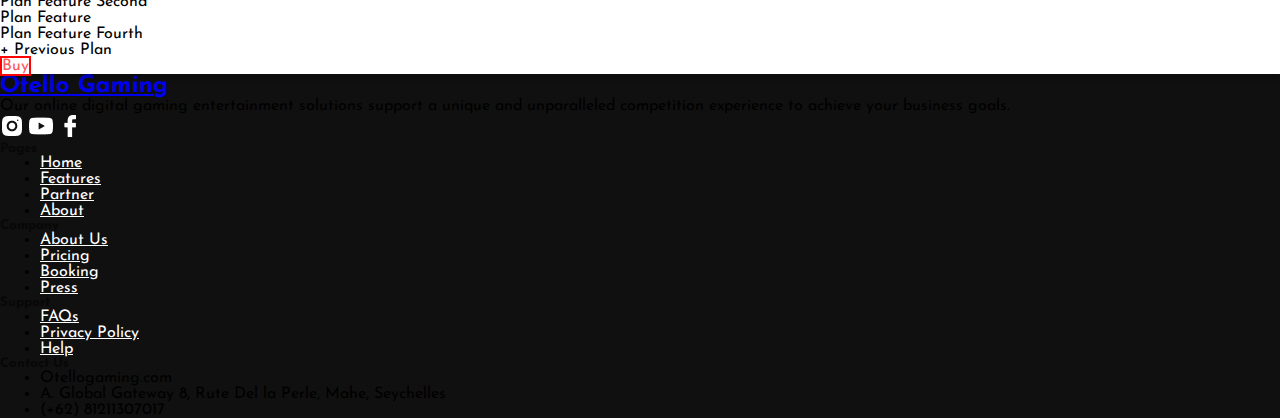
<file: internet-package.html>
<!DOCTYPE html>
<html lang="en">

<head>
  <meta charset="UTF-8">
  <meta http-equiv="X-UA-Compatible" content="IE=edge">
  <meta name="viewport" content="width=device-width, initial-scale=1.0">
  <link href="https://cdn.jsdelivr.net/npm/bootstrap@5.2.0-beta1/dist/css/bootstrap.min.css" rel="stylesheet"
    integrity="sha384-0evHe/X+R7YkIZDRvuzKMRqM+OrBnVFBL6DOitfPri4tjfHxaWutUpFmBp4vmVor" crossorigin="anonymous">
  <title>Internet Package - Otello Gaming</title>
  <link rel="stylesheet" href="style.css">
</head>

<body>
  <header>
    <nav class="navbar navbar-expand-lg navbar-dark">
      <div class="container">
        <a class="navbar-brand fs-3" href="#">
          <object data="assets/otello-logo.svg" alt="logo" width="50" height="50"
            class="d-inline-block align-text-top"></object>
          OtelloGaming
        </a>
        <button class="navbar-toggler" type="button" data-bs-toggle="collapse" data-bs-target="#navbarNavAltMarkup"
          aria-controls="navbarNavAltMarkup" aria-expanded="false" aria-label="Toggle navigation">
          <span class="navbar-toggler-icon"></span>
        </button>
        <div class="collapse navbar-collapse justify-content-center" id="navbarNavAltMarkup">
          <div class="navbar-nav">
            <a class="nav-link" href="./">Home</a>
            <li class="nav-item dropdown">
              <a class="nav-link dropdown-toggle active" href="#" role="button" data-bs-toggle="dropdown"
                aria-expanded="false">
                Product Service
              </a>
              <ul class="dropdown-menu">
                <li><a class="dropdown-item" href="./games.html">Games</a></li>
                <li><a class="dropdown-item" href="./addon.html">Add On</a></li>
                <li><a class="dropdown-item" href="./internet-package.html">Internet Package</a></li>
              </ul>
            </li>
            <a class="nav-link" href="./events.html">Events</a>
            <a class="nav-link" href="./about.html">About Us</a>
            <!-- Button trigger modal Log in Mobile -->
            <button type="button" class="btn btn-red d-block d-lg-none" data-bs-toggle="modal"
              data-bs-target="#loginModal">
              Log in
            </button>
          </div>
        </div>
        <div class="btn-header-container d-none d-lg-block">
          <!-- Button trigger modal Log in Desktop -->
          <button type="button" class="btn btn-red" data-bs-toggle="modal" data-bs-target="#loginModal">
            Log in
          </button>
        </div>
      </div>
    </nav>
  </header>

  <!-- Modal Login -->
  <div class="modal fade" id="loginModal" tabindex="-1" aria-labelledby="loginModalLabel" aria-hidden="true">
    <div class="modal-dialog modal-dialog-centered modal-xl">
      <div class="modal-content login-modal-content">
        <div class="modal-body position-relative">
          <button type="button" class="btn-close position-absolute end-0 me-3" data-bs-dismiss="modal"
            aria-label="Close"></button>
          <div class="login-wrapper my-5">
            <h2>Login Account</h2>
            <div class="btn-wrapper d-flex gap-2 my-3 my-md-5">
              <a href="#" class="btn btn-outline-dark col-6 py-3"><img src="./assets/google.png" alt="Google Logo"> Sign
                in with Google</a>
              <a href="#" class="btn btn-outline-dark col-6 py-3"><img src="./assets/facebook-circle.png"
                  alt="Facebook Logo"> Sign in with Facebook</a>
            </div>
            <p class="text-center fw-bold">OR</p>
            <form action="#" id="form-login" class="d-flex flex-column gap-4 px-2 px-lg-5">
              <input type="email" placeholder="Email" name="email" required>
              <input type="password" placeholder="Password" name="password" autocomplete="off" required>
              <input type="submit" value="Sign in" class="btn btn-red py-2">
              <p>Don’t have an account?<a href="#" class="text-red" data-bs-toggle="modal"
                  data-bs-target="#registerModal"> Create account</a></p>
            </form>
          </div>
        </div>
      </div>
    </div>
  </div>

  <!-- Modal Register -->
  <div class="modal fade" id="registerModal" tabindex="-1" aria-labelledby="registerModalLabel" aria-hidden="true">
    <div class="modal-dialog modal-dialog-centered modal-xl">
      <div class="modal-content register-modal-content">
        <div class="modal-body position-relative">
          <button type="button" class="btn-close position-absolute end-0 me-3" data-bs-dismiss="modal"
            aria-label="Close"></button>
          <div class="login-wrapper my-5">
            <h2>Create Account</h2>
            <div class="btn-wrapper d-flex gap-2 my-3 my-md-5">
              <a href="#" class="btn btn-outline-dark col-6 py-3"><img src="./assets/google.png" alt="Google Logo"> Sign
                up
                with Google</a>
              <a href="#" class="btn btn-outline-dark col-6 py-3"><img src="./assets/facebook-circle.png"
                  alt="Facebook Logo"> Sign up with Facebook</a>
            </div>
            <p class="text-center fw-bold">OR</p>
            <form action="#" id="form-register" class="d-flex flex-column gap-4 px-2 px-lg-5">
              <input type="text" placeholder="Full Name" name="fullname" required>
              <input type="email" placeholder="Email" name="email" required>
              <input type="password" placeholder="Password" name="password" autocomplete="off" required>
              <input type="submit" value="Create Account" class="btn btn-red py-2">
              <p>Already have an account? <a href="#" class="text-red" data-bs-toggle="modal"
                  data-bs-target="#loginModal">Log in</a></p>
            </form>
          </div>
        </div>
      </div>
    </div>
  </div>

  <section id="internet-package-page" class="pt-5">
    <img src="./assets/Violate Elipse 2.png">
    <div class="container text-center p-5">
      <h1 class="fs-1 text-white fw-bold mb-5">PACKAGE LIST</h1>
      <div class="card-container row">
        <div class="p-3 col-12 col-sm-6 col-lg-4">
          <div class="card card-price">
            <div class="card-head">
              <h3 class="card-title">Package 1</h3>
              <p class="price">Rp <span>10</span><br>Per Month</p>
            </div>
            <div class="card-body">
              <p class="card-text">Plan Feature First</p>
              <p class="card-text">Plan Feature Second</p>
              <p class="card-text">Plan Feature</p>
              <p class="card-text">Plan Feature Fourth</p>
              <p class="card-text">+ Previous Plan</p>
              <a href="#" class="btn btn-outline rounded-pill text-red px-5">Buy</a>
            </div>
          </div>
        </div>
        <div class="p-3 col-12 col-sm-6 col-lg-4">
          <div class="card card-price">
            <div class="card-head">
              <h3 class="card-title">Package 2</h3>
              <p class="price">Rp <span>10</span><br>Per Month</p>
            </div>
            <div class="card-body">
              <p class="card-text">Plan Feature First</p>
              <p class="card-text">Plan Feature Second</p>
              <p class="card-text">Plan Feature</p>
              <p class="card-text">Plan Feature Fourth</p>
              <p class="card-text">+ Previous Plan</p>
              <a href="#" class="btn btn-outline rounded-pill text-red px-5">Buy</a>
            </div>
          </div>
        </div>
        <div class="p-3 col-12 col-sm-6 col-lg-4">
          <div class="card card-price">
            <div class="card-head">
              <h3 class="card-title">Package 3</h3>
              <p class="price">Rp <span>25</span><br>Per Month</p>
            </div>
            <div class="card-body">
              <p class="card-text">Plan Feature First</p>
              <p class="card-text">Plan Feature Second</p>
              <p class="card-text">Plan Feature</p>
              <p class="card-text">Plan Feature Fourth</p>
              <p class="card-text">+ Previous Plan</p>
              <a href="#" class="btn btn-outline rounded-pill text-red px-5">Buy</a>
            </div>
          </div>
        </div>
        <div class="p-3 col-12 col-sm-6 col-lg-4">
          <div class="card card-price">
            <div class="card-head">
              <h3 class="card-title">Package 4</h3>
              <p class="price">Rp <span>40</span><br>Per Month</p>
            </div>
            <div class="card-body">
              <p class="card-text">Plan Feature First</p>
              <p class="card-text">Plan Feature Second</p>
              <p class="card-text">Plan Feature</p>
              <p class="card-text">Plan Feature Fourth</p>
              <p class="card-text">+ Previous Plan</p>
              <a href="#" class="btn btn-outline rounded-pill text-red px-5">Buy</a>
            </div>
          </div>
        </div>
        <div class="p-3 col-12 col-sm-6 col-lg-4">
          <div class="card card-price">
            <div class="card-head">
              <h3 class="card-title">Package 5</h3>
              <p class="price">Rp <span>50</span><br>Per Month</p>
            </div>
            <div class="card-body">
              <p class="card-text">Plan Feature First</p>
              <p class="card-text">Plan Feature Second</p>
              <p class="card-text">Plan Feature</p>
              <p class="card-text">Plan Feature Fourth</p>
              <p class="card-text">+ Previous Plan</p>
              <a href="#" class="btn btn-outline rounded-pill text-red px-5">Buy</a>
            </div>
          </div>
        </div>
        <div class="p-3 col-12 col-sm-6 col-lg-4">
          <div class="card card-price">
            <div class="card-head">
              <h3 class="card-title">Package 6</h3>
              <p class="price">Rp <span>60</span><br>Per Month</p>
            </div>
            <div class="card-body">
              <p class="card-text">Plan Feature First</p>
              <p class="card-text">Plan Feature Second</p>
              <p class="card-text">Plan Feature</p>
              <p class="card-text">Plan Feature Fourth</p>
              <p class="card-text">+ Previous Plan</p>
              <a href="#" class="btn btn-outline rounded-pill text-red px-5">Buy</a>
            </div>
          </div>
        </div>
      </div>
    </div>
  </section>

  <footer>
    <div class="container mx-auto row py-5 my-5 gap-1 gap-md-5 text-white">
      <div class="col-12 col-md-4 mb-3">
        <a href="/" class="d-flex align-items-center mb-3 link-light text-decoration-none">
          <h2>Otello Gaming</h2>
        </a>
        <p>Our online digital gaming entertainment solutions support a unique and unparalleled
          competition experience to achieve your business goals.</p>
        <div class="social-icon">
          <a href="#"><img src="./assets/instagram.png" alt="instagram icon"></a>
          <a href="#"><img src="./assets/youtube.png" alt="youtube icon"></a>
          <a href="#"><img src="./assets/facebook.png" alt="facebook icon"></a>
        </div>
      </div>

      <div class="col mb-3">
        <h5>Pages</h5>
        <ul class="nav flex-column">
          <li class="nav-item mb-3"><a href="#" class="nav-link p-0">Home</a></li>
          <li class="nav-item mb-3"><a href="#" class="nav-link p-0">Features</a></li>
          <li class="nav-item mb-3"><a href="#" class="nav-link p-0">Partner</a></li>
          <li class="nav-item mb-3"><a href="#" class="nav-link p-0">About</a></li>
        </ul>
      </div>

      <div class="col mb-3">
        <h5>Company</h5>
        <ul class="nav flex-column">
          <li class="nav-item mb-3"><a href="#" class="nav-link p-0">About Us</a></li>
          <li class="nav-item mb-3"><a href="#" class="nav-link p-0">Pricing</a></li>
          <li class="nav-item mb-3"><a href="#" class="nav-link p-0">Booking</a></li>
          <li class="nav-item mb-3"><a href="#" class="nav-link p-0">Press</a></li>
        </ul>
      </div>

      <div class="col mb-3">
        <h5>Support</h5>
        <ul class="nav flex-column">
          <li class="nav-item mb-3"><a href="#" class="nav-link p-0">FAQs</a></li>
          <li class="nav-item mb-3"><a href="#" class="nav-link p-0">Privacy Policy</a></li>
          <li class="nav-item mb-3"><a href="#" class="nav-link p-0">Help</a></li>
        </ul>
      </div>

      <div class="col mb-3">
        <h5>Contact Us</h5>
        <ul class="nav flex-column">
          <li class="nav-item mb-3">Otellogaming.com</li>
          <li class="nav-item mb-3">A. Global Gateway 8, Rute Del la Perle, Mahe, Seychelles</li>
          <li class="nav-item mb-3">(+62) 81211307017</li>
        </ul>
      </div>
    </div>
  </footer>

  <script src="https://cdn.jsdelivr.net/npm/@popperjs/core@2.11.5/dist/umd/popper.min.js"
    integrity="sha384-Xe+8cL9oJa6tN/veChSP7q+mnSPaj5Bcu9mPX5F5xIGE0DVittaqT5lorf0EI7Vk"
    crossorigin="anonymous"></script>
  <script src="https://cdn.jsdelivr.net/npm/bootstrap@5.2.0-beta1/dist/js/bootstrap.min.js"
    integrity="sha384-kjU+l4N0Yf4ZOJErLsIcvOU2qSb74wXpOhqTvwVx3OElZRweTnQ6d31fXEoRD1Jy"
    crossorigin="anonymous"></script>
  <script src="script.js"></script>
</body>

</html>
</file>
<file: style.css>
@import url('https://fonts.googleapis.com/css2?family=Josefin+Sans:wght@500;700&family=Open+Sans&family=Roboto&display=swap');

* {
  font-family: 'Josefin Sans', sans-serif;
  /* font-family: 'Open Sans', sans-serif; */

  margin: 0;
  box-sizing: border-box;
}

body {
  background-color: #101010;
}

header {
  position: fixed;
  top: 0;
  background: linear-gradient(rgba(16, 16, 16, 1), rgba(16, 16, 16, 0.7), rgba(16, 16, 16, 0));
  background: -webkit-linear-gradient(rgba(16, 16, 16, 1), rgba(16, 16, 16, 0.7), rgba(16, 16, 16, 0));
  background: -moz-linear-gradient(rgba(16, 16, 16, 1), rgba(16, 16, 16, 0.7), rgba(16, 16, 16, 0));
  background: -o-linear-gradient(rgba(16, 16, 16, 1), rgba(16, 16, 16, 0.7), rgba(16, 16, 16, 0));
  width: 100vw;
  z-index: 99;
}

.navbar {
  padding: 20px 0;
}

.navbar-nav {
  display: flex;
  gap: 20px;
  align-items: center;
}

.navbar-brand {
  font-weight: 700;
  font-size: 30px;
  line-height: 30px;
  color: #FE0101;
  display: flex;
  align-items: center;
}

.nav-link {
  color: #9F9F9F;
  line-height: 100%;
}

.navbar .dropdown-menu {
  background: linear-gradient(rgba(16, 16, 16, 1), rgba(16, 16, 16, 0.7), rgba(16, 16, 16, 0));
  background: -webkit-linear-gradient(rgba(16, 16, 16, 1), rgba(16, 16, 16, 0.7), rgba(16, 16, 16, 0));
  background: -moz-linear-gradient(rgba(16, 16, 16, 1), rgba(16, 16, 16, 0.7), rgba(16, 16, 16, 0));
  background: -o-linear-gradient(rgba(16, 16, 16, 1), rgba(16, 16, 16, 0.7), rgba(16, 16, 16, 0));
  border: none;
}

.navbar .dropdown-item {
  color: #FFFFFF;
}

.navbar .dropdown-item:hover {
  color: #101010;
}

.navbar .dropdown-item:active {
  background-color: #FFFFFF;
  color: #101010;
}

.active {
  color: #FFFFFF !important;
}

.btn-red {
  background-color: #FE0101;
  color: #FFFFFF;
}

.btn-outline {
  border: 2px solid #FE0101;
  color: #FFFFFF;
}

.btn:hover {
  color: white;
}

#hero {
  background: linear-gradient(rgba(16, 16, 16, 1), rgba(16, 16, 16, 0), rgba(16, 16, 16, 1)), url("assets/hero-background-image.png");
  background: -webkit-linear-gradient(rgba(16, 16, 16, 1), rgba(16, 16, 16, 0), rgba(16, 16, 16, 1)), url("assets/hero-background-image.png");
  background: -moz-linear-gradient(rgba(16, 16, 16, 1), rgba(16, 16, 16, 0), rgba(16, 16, 16, 1)), url("assets/hero-background-image.png");
  background: -o-linear-gradient(rgba(16, 16, 16, 1), rgba(16, 16, 16, 0), rgba(16, 16, 16, 1)), url("assets/hero-background-image.png");
  background-repeat: no-repeat;
  background-size: cover;
  padding: 200px 0 100px;
}

#hero .container, #addon .container {
  width: 100%;
}

#hero h1,
#addon h1,
#stream h1,
#community h1 {
  color: white;
  font-size: 35px;
  text-transform: uppercase;
}

#hero p,
#partner p,
#addon p,
#blogs p {
  font-family: 'Open Sans', sans-serif;
  font-weight: 400;
  color: #DAD7D7;
  line-height: 30px;
  letter-spacing: 0.2px;
}

#partner, #games, #about-page {
  padding: 100px 0 30px;
}

#partner img {
  width: 90%;
}

.text-red, .card-detail {
  color: #FE5A5A;
  text-decoration: none;
}


#games p {
  color: rgba(255, 255, 255, 0.5);
}

.tab-item {
  background: #30384D;
  border-radius: 5px;
}

.active-tab, 
.tab-item:hover{
  background: #4D3030;
}

.nav-link:hover {
  color: #FFFFFF;
}

.card {
  background: rgba(255, 255, 255, 0.1);
  box-shadow: 0px 5px 4px rgba(0, 0, 0, 0.25);
  border-radius: 10px;
}

.card-detail {
  font-size: 12px;
  line-height: 16px;
}

.card-detail:hover {
  color: #FE5A5A;
  text-decoration: underline;
}

#addon {
  background-image: linear-gradient(rgba(16, 16, 16, 1), rgba(16, 16, 16, 0.2), rgba(16, 16, 16, 1)), url("assets/addon-background-image.png");
  background-image: -webkit-linear-gradient(rgba(16, 16, 16, 1), rgba(16, 16, 16, 0.2), rgba(16, 16, 16, 1)), url("assets/addon-background-image.png");
  background-image: -moz-linear-gradient(rgba(16, 16, 16, 1), rgba(16, 16, 16, 0.2), rgba(16, 16, 16, 1)), url("assets/addon-background-image.png");
  background-image: -o-linear-gradient(rgba(16, 16, 16, 1), rgba(16, 16, 16, 0.2), rgba(16, 16, 16, 1)), url("assets/addon-background-image.png");
  background-repeat: no-repeat;
  background-size: cover;
  padding: 200px 0 100px;
  color: #FFFFFF
}

.card-price {
  font-family: 'Roboto';
  background-color: #FFFFFF;
  border-radius: 0px;
  padding: 0;
  border: 0px;
}

.card-head {
  background-color: #FE0101;
  color: #FFFFFF;
  padding: 25px 0;
}

.price > span {
  font-size: 50px;
  font-weight: 400;
}

#community {
  background-image: linear-gradient(rgba(16, 16, 16, 1), rgba(16, 16, 16, 0.2), rgba(16, 16, 16, 1)), url("assets/community-background-image.png");
  background-image: -webkit-linear-gradient(rgba(16, 16, 16, 1), rgba(16, 16, 16, 0.2), rgba(16, 16, 16, 1)), url("assets/community-background-image.png");
  background-image: -moz-linear-gradient(rgba(16, 16, 16, 1), rgba(16, 16, 16, 0.2), rgba(16, 16, 16, 1)), url("assets/community-background-image.png");
  background-image: -o-linear-gradient(rgba(16, 16, 16, 1), rgba(16, 16, 16, 0.2), rgba(16, 16, 16, 1)), url("assets/community-background-image.png");
  background-repeat: no-repeat;
  background-size: cover;
  padding: 40vh 0 20vh;
  color: #FFFFFF
}

footer h5 {
  opacity: 0.5;
}

footer .nav-item a {
  color: #FFFFFF;
}

.nav-item a:hover {
  color: #FFFFFF;
  opacity: 0.5;
}

#partner,
#games,
#price-list,
#community {
  position: relative;
}

#partner > img {
  position: absolute;
  left: 0px;
  top: 0px;
  max-width: 70%;
}

#games > img {
  position: absolute;
  right: 0;
  top: 500px;
  max-width: 70%;
}

#price-list > img {
  position: absolute;
  top: 0px;
  max-width: 70%;
}

#community > img {
  position: absolute;
  right: 0px;
  top: 50px;
  opacity: 0.5;
  max-width: 70%;
}

.login-modal-content,
.register-modal-content {
  background: linear-gradient(190deg, rgba(0, 224, 255, 0.7), rgba(0, 224, 255, 0.4), rgba(255, 255, 255, 0.5), rgba(255, 0, 214, 0.5)), #FFFFFF;
  background: -webkit-linear-gradient(260deg, rgba(0, 224, 255, 0.7), rgba(0, 224, 255, 0.4), rgba(255, 255, 255, 0.5), rgba(255, 0, 214, 0.5)), #FFFFFF;
  background: -moz-linear-gradient(260deg, rgba(0, 224, 255, 0.7), rgba(0, 224, 255, 0.4), rgba(255, 255, 255, 0.5), rgba(255, 0, 214, 0.5)), #FFFFFF;
  background: -o-linear-gradient(260deg, rgba(0, 224, 255, 0.7), rgba(0, 224, 255, 0.4), rgba(255, 255, 255, 0.5), rgba(255, 0, 214, 0.5)), #FFFFFF;
  box-shadow: 0px 5px 4px rgba(0, 0, 0, 0.25);
  border-radius: 10px;
}

.login-wrapper {
  width: 90%;
  margin: 0 auto;
}

.fade {
  background: linear-gradient(to right, rgba(255, 0, 0, 0), rgba(255, 0, 46, 0.1), rgba(255, 0, 0, 0.2)) no-repeat right;
  background: -webkit-linear-gradient(to right, rgba(255, 0, 0, 0), rgba(255, 0, 46, 0.1), rgba(255, 0, 0, 0.2)) no-repeat right;
  background: -moz-linear-gradient(to right, rgba(255, 0, 0, 0), rgba(255, 0, 46, 0.1), rgba(255, 0, 0, 0.2)) no-repeat right;
  background: -o-linear-gradient(to right, rgba(255, 0, 0, 0), rgba(255, 0, 46, 0.1), rgba(255, 0, 0, 0.2)) no-repeat right;
  background-size: 30% 100%;
}

input[name="fullname"], input[name="email"], input[name="password"] {
  background-color: transparent;
  border: none;
  border-bottom: #101010 1px solid;
  padding: 5px 2px;
}

/* Custom Scrollbar */
::-webkit-scrollbar
{
  width: 12px;
  height: 12px;
}

::-webkit-scrollbar-track
{
  background: transparent;
}

::-webkit-scrollbar-thumb
{
  background: #404040;
  border-radius: 20px;
}

::-webkit-scrollbar-thumb:hover{
	background-color: #909090;
}

.cursor-pointer {
  cursor: pointer;
}

#internet-package-page {
  position: relative;
  background: url("assets/package-list-bg.png");
  background-position: 0px 15px;
}

#internet-package-page img {
  position: absolute;
  top: 0px;
  max-width: 70%;
}

#search-group {
  width: 90%;
}

.form-control:focus {
  outline-style: none;
  box-shadow: none;
}

.page-link {
  color: #FFFFFF;
  background-color: transparent;
}

.active>.page-link {
  background-color: #FE0101;
  border: #FE0101 1px solid;
}

a.page-link:hover {
  color: #101010 !important;
}

.card-blog a:hover {
  color: #FE0101;
}

.blog-date,
.blog-author {
  font-size: 0.8rem;
  font-family: 'Open Sans', sans-serif;
  color: #A5A5A5;
}

@media (min-width: 	576px) {
  #stream h1 {
    font-size: 40px;
  }
  #search-group {
    width: 70%;
  }
}

@media (min-width: 769px) {
  #hero .container, #addon .container {
    width: 50%;
  }
  
  #hero h1,
  #addon h1,
  #community h1 {
    font-size: 70px;
  }
  
  #stream h1 {
    font-size: 50px;
    width: 50%;
  }
  
  .stream-container {
    width: 50%;
  }
  
  .login-wrapper {
    width: 50%;
  }
  
  #internet-package-page {
    background-size: contain;
    background-position: 50% 100%;
    background-repeat: no-repeat;
  }

  #search-group {
    width: 50%;
  }

  #right-events {
    position: absolute;
    left: 50%;
    width: 50%;
    top: 0;
    height: 100%;
    overflow-y: auto;
    overflow-x: hidden;
  }

  #events-content {
    position: relative;
    width: 100%;
  }
}
</file>
